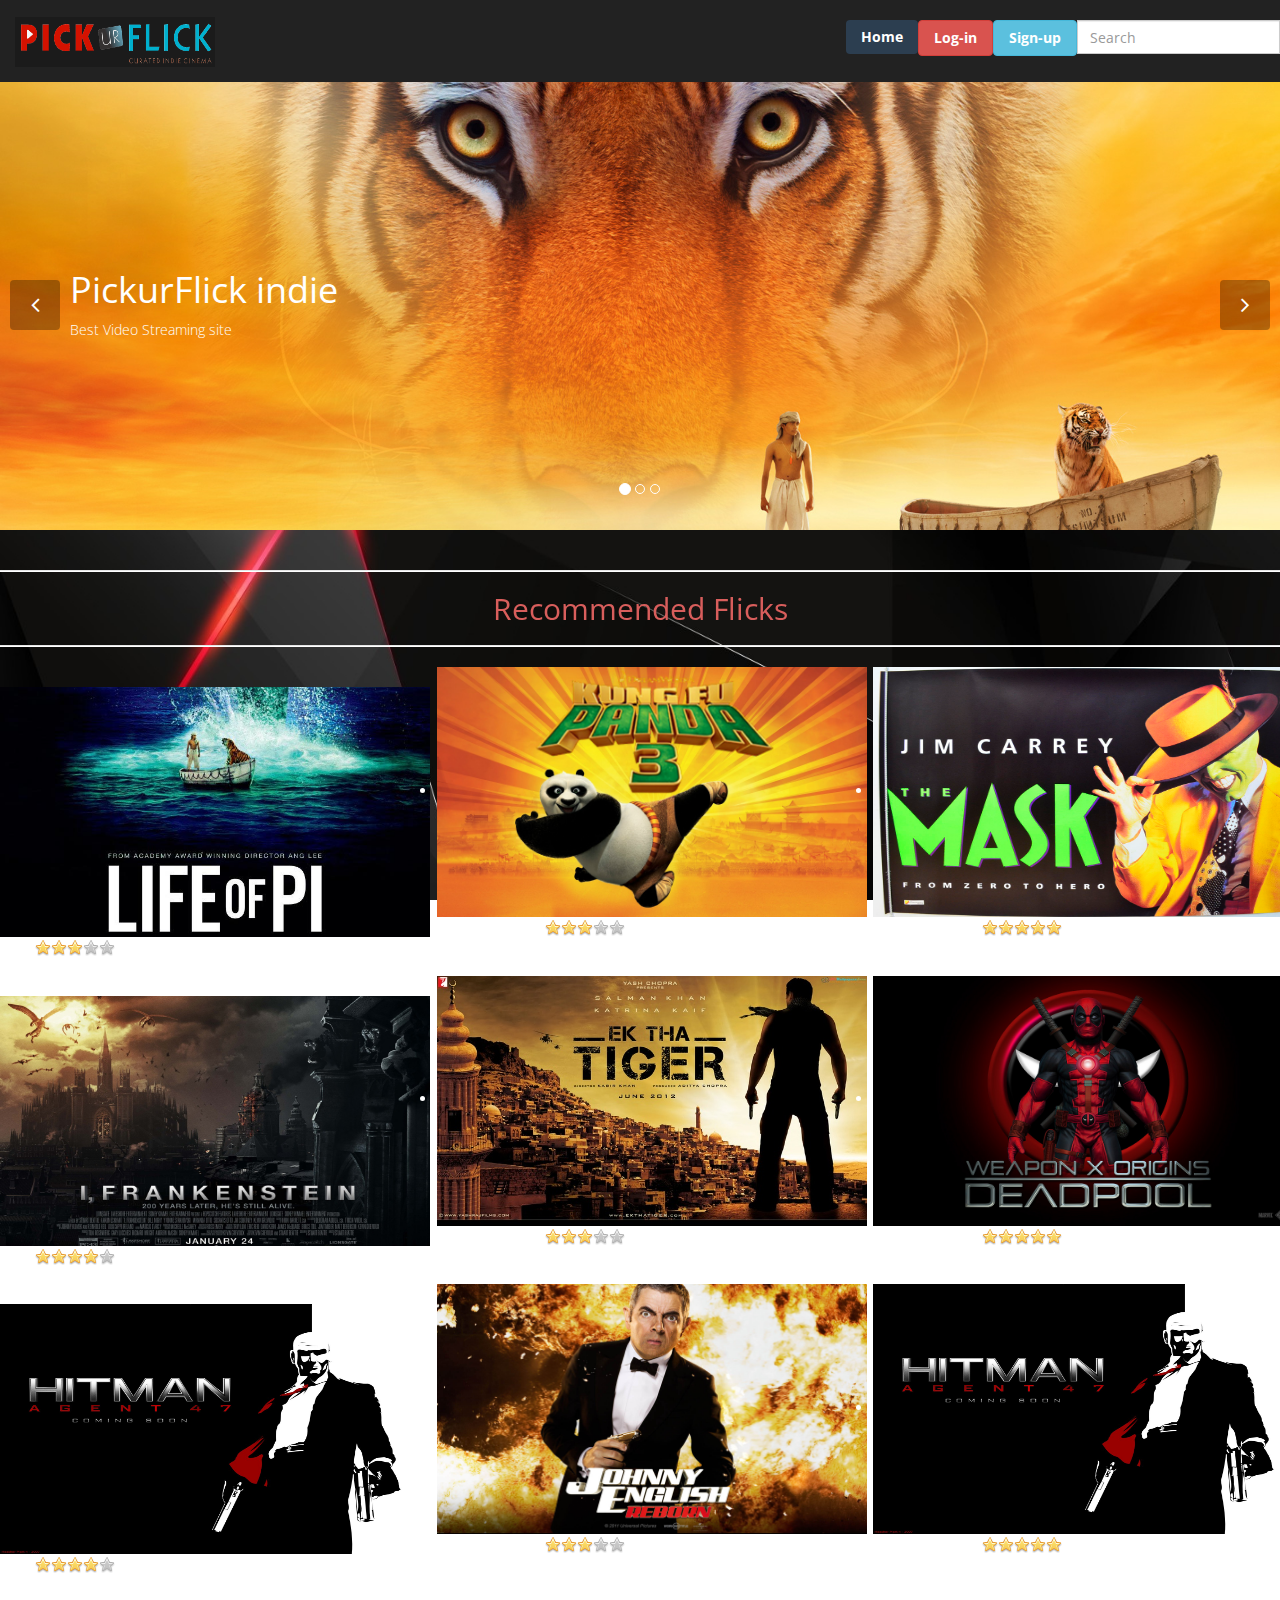
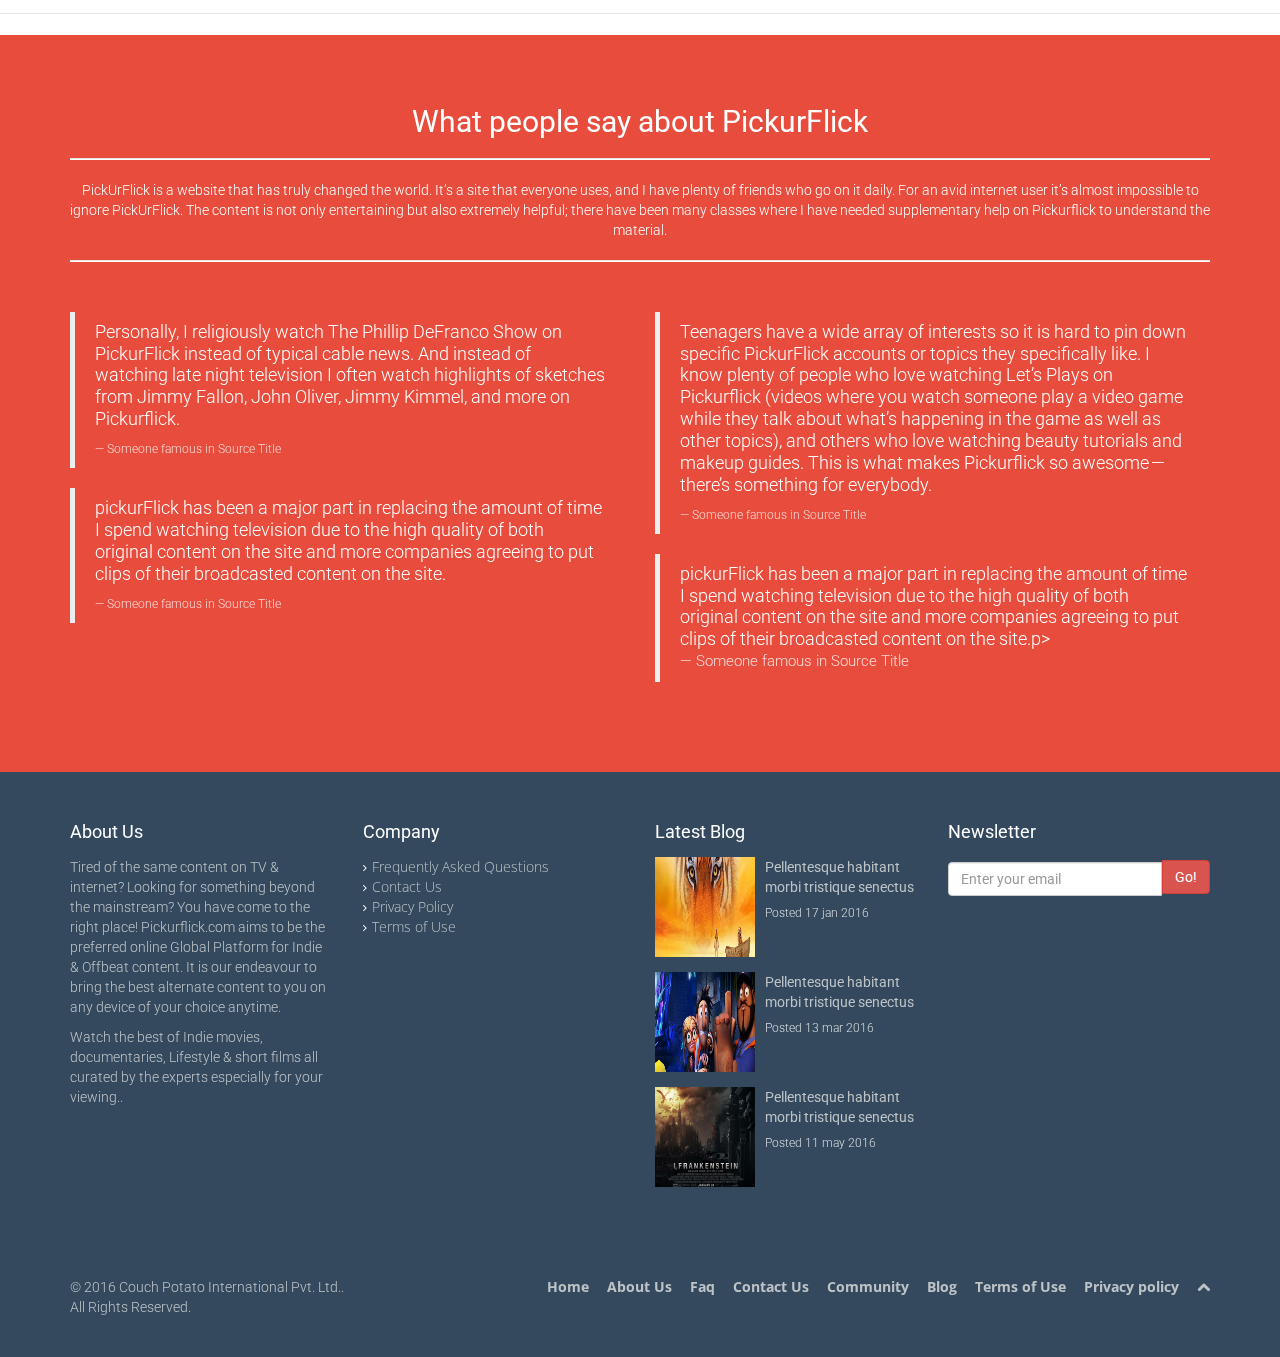
<file: index.html>
<!DOCTYPE html>
<html lang="en">
<head>
    <meta charset="utf-8">
    <meta name="viewport" content="width=device-width, initial-scale=1.0">
    <meta name="description" content="PickurFlick">
    <meta name="author" content="Tanishk">
    <title>Tanishk:::My_Theme</title>
   
    <link href="css/bootstrap.min.css" rel="stylesheet">
    <link href="css/font-awesome.min.css" rel="stylesheet">
    <link href="css/prettyPhoto.css" rel="stylesheet">
    <link href="css/animate.css" rel="stylesheet">
    <link href="css/main.css" rel="stylesheet">

<link href='https://fonts.googleapis.com/css?family=Open+Sans:600' rel='stylesheet' type='text/css'>


 
 <!--[if lt IE 9]>
    <script src="js/html5shiv.js"></script>
    <script src="js/respond.min.js"></script>
    <![endif]-->       

	<!-- title bar icons-->
    <link rel="shortcut icon" href="images/ico/icon1.png">
    <link rel="apple-touch-icon-precomposed" sizes="144x144" href="images/ico/icon1.png">
    <link rel="apple-touch-icon-precomposed" sizes="114x114" href="images/ico/icon1.png">
    <link rel="apple-touch-icon-precomposed" sizes="72x72" href="images/ico/icon1.png">
    <link rel="apple-touch-icon-precomposed" href="images/ico/icon1.png">

 
<style>  
 html,body
{
    background-image: url(images/bgimage1.jpg); 
    height: 500px;

    width: 100%;
    background-repeat: no-repeat;

    background-position: center;
    background-attachment: fixed;

    -webkit-background-size: cover;
    -moz-background-size: cover;

    -o-background-size: cover;
    background-size: cover;
}

    ul.img-list {     //for flick type section
      list-style-type: none;
      margin: 0;
      padding: 0;
      text-align: center;
  }

   section.list1 {     //for flick type section
      list-style-type: none;
      margin: 0;
      padding: 0;
      text-align: center;
  }
  
 
  ul.img-list li {
      display: inline-block;
      height: 150px;
      margin: 0 1em 1em 0;
      position: relative;
      width: 150px;
      float:left;
  }


ul.img-list li:hover span.text-content {
     opacity: 1;
}

section.list1 li:hover span.text-content1 {
     opacity: 1;
}


span.text-content {
    background: rgba(0,0,0,0.5);
    color: white;
    cursor: pointer;
    display: table;
    height: 250px;
    left: 0;
    position: absolute;
    top: 0;
    width: 430px;
    opacity: 0;
    -webkit-transition: opacity 500ms;
    -moz-transition: opacity 500ms;
    -o-transition: opacity 500ms;
    transition: opacity 500ms;
}
span.text-content1 {
    background: rgba(0,0,0,0.5);
    color: white;
    cursor: pointer;
    display: table;
    right:0;
    bottom:0;
    left: 15px;
    top: 20px;
    position: absolute;
    height: 250px;
    width: 430px;
    opacity: 0;
    -webkit-transition: opacity 500ms;
    -moz-transition: opacity 500ms;
    -o-transition: opacity 500ms;
    transition: opacity 500ms;
}
//fonts

.flickT {
   font-family: 'Open Sans', sans-serif;
   color:black;
   text-shadow: 0.5px 0.5px 0px black, 4px 4px 0px rgba(0,0,0,0.15);
   
}

li,.flickE{
   font-family: 'Open Sans', sans-serif;
   color:white;
   
}

.flickH{
         font-family: 'Open Sans', sans-serif;
         color:#d85e5c;
       }
/*.navbar{                // earlier ver spotlights in nav & footer

background-image: url(images/slider/focus1.png);
background-repeat: repeat-x;
border-color: none;
background-size: 100px;

filter: none;
}

#footer{
background-image: url(images/slider/focus2.jpg);
background-repeat: repeat-x;
border-color: none;
background-size: 170px;

filter: none;
}

*/


</style>
	
	</head><!--/head-->
	

	
	
<body>
    <header class="navbar navbar-inverse navbar-fixed-top"role="banner">
            <div class="navbar-header">
        			  <a class="navbar-brand" href="index.html"><img src="images/logo.png" width="200px" height="50px"/></a>			
				      	<!-- for brand-->
               
                 
                <button type="button" class="navbar-toggle" data-toggle="collapse" data-target=".navbar-collapse">
                    <span class="sr-only">Toggle navigation</span>
                    <span class="icon-bar"></span>
                    <span class="icon-bar"></span>
                    <span class="icon-bar"></span>
                </button>
				
            </div>
           
            <div class="collapse navbar-collapse">
                <ul class="nav navbar-nav navbar-right">
                   <li class="active"><a href="index.html"><b>Home</b></a></li>
               
     			       <!--   <li class="dropdown">
                        <a href="#" class="dropdown-toggle" data-toggle="dropdown"><b>Top Flicks</b><i class="icon-angle-down">
                          </i></a>
                        <ul class="dropdown-menu">
                            <li><a href="#">By Region</a></li>
                            <li><a href="#">By Era</a></li>
                            <li class="dropdown">
                              <a href="#" class="dropdown-toggle" data-toggle="dropdown">By Genres&nbsp <i class="icon-angle-right"></i></a>
                        <ul class="dropdown-menu">
						                <li class="back"><a href="#">Back</a></li>
                             <li>
                                <a href="/movie-genres/action-adventure-films-1">Action/Adventure</a>
                             </li>
                            <li>
                              <a href="/movie-genres/animation-films-10">Animated</a>
                            </li>
                            <li>
                              <a href="/movie-genres/avant-garde-films-79">Avant-garde</a>
                            </li>
                            <li>
                              <a href="/movie-genres/comedy-films-24">Comedy</a>
                            </li>
                            <li>
                              <a href="/movie-genres/crime-films-39">Crime</a>
                            </li>
                            <li>
                               <a href="/movie-genres/cult-films-46">Cult</a>
                            </li>
                            <li>
                              <a href="/movie-genres/documentary-films-51">Documentary</a>
                            </li>
                            <li>
                              <a href="/movie-genres/drama-films-67">Drama</a>
                            </li>
                            <li>
                              <a href="/movie-genres/fantasy-films-81">Fantasy</a>
                            </li>
                            <li>
                              <a href="/movie-genres/horror-films-135">Horror</a>
                            </li>
                            <li>
                              <a href="/movie-genres/independent-films-147">Independent</a>
                            </li>
                            <li>
                              <a href="/movie-genres/lgbt-149">LGBTQ</a>
                            </li>
                            <li>
                              <a href="/movie-genres/short-films-148">Short</a>
                            </li>
                            <li>
                              <a href="/movie-genres/silent-films-162">Silent</a>
                            </li>
                            <li>
                              <a href="/movie-genres/silent-films-169">Suspense</a>
                            </li>
                    </ul></li>
                            <li><a href="#">By Format</a></li>
                         </ul>
                    </li>
     
                	   <li><a href="#"><b>New Flicks</b></a></li>
                     <li><a href="#"><b>Trending</b></a></li>
                    
					           <li class="dropdown">
                        <a href="#" class="dropdown-toggle" data-toggle="dropdown"><b>My Account</b> <i class="icon-angle-down"></i></a>
                        <ul class="dropdown-menu">
                            <li><a href="#">Watched</a></li>
                            <li><a href="#">Rented</a></li>
                            <li><a href="#">Purchased</a></li>
							                <li class="divider"></li>
							               <li><a href="#"><b>My Favourite</b></a></li>
                            <li><a href="#">Wishlist</a></li>
                            <li><a href="#">Preorder</a></li>
                        </ul>
                    </li>
					
					
				-->
		
	         	<li>
              <a class="btn btn-default btn-danger" role="button" data-toggle="modal" data-target="#auth-login"><b style="color:white;">Log-in</b></a>
            </li>
	          <li>
              <a class="btn btn-default btn-info" role="button" data-toggle="modal" data-target="#auth-signup"><b style="color:white;">Sign-up</b></a>
            </li>
        <li>
		    <div class="input-group">
              <input type="text" class="form-control" placeholder="Search" name="srch-term" id="srch-term">
        </div>
      </li>
		</ul> 
  </div> 
</header><!--/header-->


         
<!-- signup/login modal-->
  
  <div class="modal fade" id="auth-login" tabindex="-1" role="dialog" aria-labelledby="myModalLabel">
    <div class="modal-dialog modal-width" role="document">
      <div class="modal-content">

          <div class="modal-header">
            
            <button type="button" class="close" data-dismiss="modal"><b>X</b></button>
            <h2 class="form-signin-heading"><b>Log In</b></h2><hr/>

          </div>

        <div class="modal-body modal-padding">      
          
          <form class="form-signin" method="post" id="login-form">
      
             
          <div class="form-group">
           <input type="email" class="form-control" placeholder="Email address" name="user_email" id="user_email" />
           <span id="check-e"></span>
        </div>
        
        <div class="form-group">
           <input type="password" class="form-control" placeholder="Password" name="password" id="password"/>
        </div>
       
        <hr />  
        
        <div class="form-group">

            <button type="submit" class="btn btn-default" name="btn-login" id="btn-login">
                 <span class="glyphicon glyphicon-log-in"></span> &nbsp; Log In
            </button> 
            <p class="text-right"><a href="#">Forgot password?</a></p>
        </div>  
      
      
      </form>

    </div>
    <hr/>
      
    <div class="grey"><center><b>CONNECT WITH</b></center></div>
      <br/>
    <a href="#" class="btn btn-lg btn-danger col-xs-6"><b>Gmail</b></a>
    <a href="#" class="btn btn-lg col-xs-6" style="background-color:#3b5998;"><b style="color:white">Facebook</b></i></a>
<br/><hr/>
     <div class="modal-footer">
        <button type="button" class="btn btn-default" data-dismiss="modal">Close</button>
      </div>

  
      
       </div>     
     </div>
   </div>

  <!-- Signup Modal -->

  <div class="modal fade" id="auth-signup" tabindex="-1" role="dialog" aria-labelledby="myModalLabel">
    <div class="modal-dialog modal-width" role="document">
      <div class="modal-content">
        <div class="modal-header">
          
          <button type="button" class="close" data-dismiss="modal"><b>X</b></button>
          <h2 class="form-signin-heading"><b>Sign-Up</b></h2><hr/>

        </div>
        <div class="modal-body modal-padding">      
           <form class="form-signin" method="post" id="login-form">
              
  
  
           
      <div class="form-group">
          <input type="text" class="form-control " placeholder="First name" name="first_name" id="first_name" />
      </div>
    
       <div class="form-group">
          <input type="text" class="form-control " placeholder="Last name" name="last_name" id="last_name" />
       </div>
        
      <div class="form-group">
          <input type="email" class="form-control " placeholder="Email address" name="user_email" id="user_email" />
          <span id="check-e"></span>
      </div>
    
      <div class="form-group">
        <input type="number" class="form-control  "placeholder="Phone number" name="phone" id="phone" />
      </div>
        
        <div class="form-group">
          <input type="password" class="form-control" placeholder="Password" name="password" id="password" />
        </div>
        
        <div class="form-group">
          <input type="password" class="form-control" placeholder="Retype Password" name="cpassword" id="cpassword" />
        </div>
        
        <hr />
        
        <div class="form-group">
            <button type="submit" class="btn btn-default" name="btn-save" id="btn-submit">
               <span class="glyphicon glyphicon-log-in"></span> &nbsp; Submit
            </button> 
       </div>  
      
    </form> 
       <hr/>
      <div class="grey"><center><b>CONNECT WITH</b></center></div>
    
      <br/>
    
      <a href="#" class="btn btn-lg btn-danger"><b>Gmail</b></a>
      <a href="#" class="btn btn-lg" style="background-color:#3b5998;"><b style="color:white">Facebook</b></i></a>&nbsp&nbsp&nbsp&nbsp&nbsp&nbsp&nbsp&nbsp&nbsp&nbsp&nbsp&nbsp&nbsp&nbsp&nbsp&nbsp&nbsp&nbsp&nbsp&nbsp&nbsp&nbsp&nbsp&nbsp&nbsp&nbsp&nbsp&nbsp&nbsp&nbsp&nbsp&nbsp&nbsp&nbsp&nbsp&nbsp&nbsp&nbsp&nbsp&nbsp&nbsp&nbsp&nbsp&nbsp&nbsp&nbsp&nbsp&nbsp&nbsp&nbsp&nbsp&nbsp&nbsp&nbsp&nbsp&nbsp&nbsp&nbsp&nbsp&nbsp&nbsp&nbsp&nbsp&nbsp&nbsp&nbsp&nbsp&nbsp&nbsp&nbsp
      <button type="button" class="btn btn-default" data-dismiss="modal">Close</button>

    
      
    
      
       </div>     
     </div>
    </div>
  </div>
  
    
	
	
<!-- Carousel -->	
	
	
	<section id="main-slider" class="no-margin">
        <div class="carousel slide wet-asphalt hidden-xs" data-ride="carousel">
    
         	<ol class="carousel-indicators">
                <li data-target="#main-slider" data-slide-to="0" class="active"></li>
                <li data-target="#main-slider" data-slide-to="1"></li>
                <li data-target="#main-slider" data-slide-to="2"></li>
            </ol>
         
     		 <div class="carousel-inner" role="listbox">
                <div class="item active" style="background-image: url(images/slider/bg1.jpg); width:533; height:450px;">   <!-- width:533; height:400px;-->
                    
					<div class="container">
                        <div class="row">
                            <div class="col-sm-12">
                                <div class="carousel-content centered">
                                    <h2 class="flickE animation animated-item-1">PickurFlick indie</h2>
                                    <p class="flickE animation animated-item-2">Best Video Streaming site</p>
                                </div>
                            </div>
                        </div>
                    </div>
                </div><!--/.item1-->
             

     			 <div class="item" style="background-image: url(images/slider/bg2.jpg); width:533; height:450px;">
                    <div class="container">
                        <div class="row">
                            <div class="col-sm-12">
                                <div class="carousel-content center centered">
                                    <h2 class="flickE boxed animation animated-item-1">Watch Anywhere,Anytime..</h2>
                                    <p class="flickE boxed animation animated-item-2">On any Device</p>
                                    <br>
                                    <a class="flickE btn btn-md animation animated-item-3" href="#">Learn More</a>
                                </div>
                            </div>
                        </div>
                    </div>
                </div><!--/.item2---->
				
				
                <div class="item" style="background-image: url(images/slider/bg3.jpg); width:533; height:450px;">
                    <div class="container">
                            <div class="row">
                                <div class="col-sm-6">
                                    <div class="carousel-content centered">
                                        <h2 class="flickE animation animated-item-1">Latest Movies & Trends at PickurFlick</h2>
                                        <p class="flickE animation animated-item-2">Go Pick your Flick!!:D</p>
                                        <a class="flickE btn btn-md animation animated-item-3" href="#">Learn More</a>
                                    </div>
                                </div>
    							<!-- Vimeo video -->
                                <div class="col-sm-6 hidden-xs animation animated-item-4">
                                    <div class="centered">
                                        <div class="embed-container">
                                            <iframe src="//player.vimeo.com/video/69421653?title=0&amp;byline=0&amp;portrait=0&amp;color=a22c2f" frameborder="0" webkitallowfullscreen mozallowfullscreen allowfullscreen></iframe>
                                        </div>
                                    </div>
                            </div>
                        </div>
                    </div>
                </div><!--/.item3-->
            </div><!--/.carousel-inner-->
        </div><!--/.carousel-->
		
        <a class="prev hidden-xs" href="#main-slider" data-slide="prev">
            <i class="icon-angle-left"></i>
        </a>
        <a class="next hidden-xs" href="#main-slider" data-slide="next">
            <i class="icon-angle-right"></i>
        </a>
    </section><!--/#main-slider-->
	 
	
	<!-- //Carousel finish -->
	
	
<!-- Modals 
<div class="modal fade" id="m2">
   <div class="modal-dialog">  
	 <div class="modal-content">
         <div class="modal-header">
           <button type="button" class="close" data-dismiss="modal" aria-hidden="true">×</button>
         </div>
        
         <div class="modal-body">
	          <!-- Form for Signup
	
	         <div class="signin-form">

	         <form class="form-signin" method="post" id="register-form">
      
        <h2 class="form-signin-heading">Sign Up</h2><hr />
        
        <div id="error">
        <!-- error will be showen here ! 
        </div>
        
        <div class="form-group">
        <input type="text" class="form-control help-block" placeholder="First name" name="first_name" id="first_name" />
        </div>
		
		 <div class="form-group">
        <input type="text" class="form-control help-block" placeholder="Last name" name="last_name" id="last_name" />
        </div>
        
        <div class="form-group">
        <input type="email" class="form-control help-block" placeholder="Email address" name="user_email" id="user_email" />
        <span id="check-e"></span>
        </div>
		
		 <div class="form-group">
        <input type="number" class="form-control help-block" placeholder="Phone number" name="phone" id="phone" />
        </div>
        
        <div class="form-group">
        <input type="password" class="form-control help-block" placeholder="Password" name="password" id="password" />
        </div>
        
        <div class="form-group">
        <input type="password" class="form-control help-block" placeholder="Retype Password" name="cpassword" id="cpassword" />
        </div>
        <hr />
        
        <div class="form-group">
            <button type="submit" class="btn btn-default" name="btn-save" id="btn-submit">
             <span class="glyphicon glyphicon-log-in"></span> &nbsp; Submit
            </button> 
        </div>  
      
 </form>
 
 </div></div></div></div></div>
 
 -->
 <!-- Modal for Login 

<div class="modal fade" id="m1">
	<div class="modal-dialog">
      <div class="modal-content">
        <div class="modal-header">
          <button type="button" class="close" data-dismiss="modal" aria-hidden="true">×</button>
          <h4 class="modal-title">Log-in</h4>
        </div>
        <div class="modal-body">
		
          <!-- Form Login 
		  
		  <div class="signin-form">
          
     
       <form class="form-signin" method="post" id="login-form">
      
        <h2 class="form-signin-heading">Log In</h2><hr />
        
        <div id="error">
        <!-- error will be shown here !
        </div>
        
        <div class="form-group">
        <input type="email" class="form-control help-block" placeholder="Email address" name="user_email" id="user_email" />
        <span id="check-e"></span>
        </div>
        
        <div class="form-group">
        <input type="password" class="form-control help-block" placeholder="Password" name="password" id="password" />
        </div>
       
     	<hr />
        
        <div class="form-group">

            <button type="submit" class="btn btn-default" name="btn-login" id="btn-login">
    		<span class="glyphicon glyphicon-log-in"></span> &nbsp; Log In
			</button> 
			 <p class="text-right"><a href="#">Forgot password?</a></p>
        </div>  
      
	    
      </form>

    </div>
    
</div></div></div></div>
-->
<br/><hr/>


<!-- Recommended Movies section -->

		




    	<h2 class="flickH"><center>Recommended Flicks</center></h2>

      <hr/>
					
			
			<div class="row">
				<div class="col-md-1 col-xs-12 col-lg-3 ">
				  <ul class="img-list">
					
					      <br/>
						  <li style="padding-bottom: 7cm;">
				             <!-- Item 1 -->
				    	      <a href="synopsis.html">
					             <img src="images/slider/bg11.jpg" alt="Life-of-pie" width="430px" height="250px"  />
				                  <span class="text-content"><span><b>synopsis</b><br/><br/><b>Pi Patel finds a way to survive in a lifeboat that is adrift in the middle of nowhere. His fight against the odds is heightened by the company of a hyena and a male Bengal tiger.
<br/>Release date: November 23, 2012 (India)
<br/>Director: Ang Lee
<br/>Featured song: Pi's Lullaby
<br/>Adapted from: Life of Pi</b></span></span>
							  </a>
							  
							   <div class="new-retting col-xs-12">    <!--Rating::: 4 stars & 1 default -->				
							   
							   <div class="star"><img src="images/slider/stars_rating.png"/><img src="images/slider/stars_rating.png"/><img src="images/slider/stars_rating.png"/><img src="images/slider/stars_default.png"/><img src="images/slider/stars_default.png"/></div>
														
							  
							  
					         </div>
					
					         
					     </li>
				 </div>
				 				
					
			<div class="col-md-1 col-xs-12 col-lg-3 col-sm-offset-1 col-xs-offset-0"><section class="list1">
				              
							  <!-- Item 2 -->
                          <li>
						  
							 <a href="synopsis.html">
					             <img src="images/slider/bg12.jpg" alt="Detectives in action" width="430px" height="250px" />
		                               <span class="text-content1"><span><b>synopsis</b><br/><br/><b>Pi Patel finds a way to survive in a lifeboat that is adrift in the middle of nowhere. His fight against the odds is heightened by the company of a hyena and a male Bengal tiger.
<br/>Release date: November 23, 2012 (India)
<br/>Director: Ang Lee
<br/>Featured song: Pi's Lullaby
<br/>Adapted from: Life of Pi</b></span></span>			          
							  </a>
					
					         <div class="new-retting col-xs-12">    <!--Rating::: 4 stars & 1 default -->				
							   
							   <div class="star"><img src="images/slider/stars_rating.png"/><img src="images/slider/stars_rating.png"/><img src="images/slider/stars_rating.png"/><img src="images/slider/stars_default.png"/><img src="images/slider/stars_default.png"/></div>
														
							  
							  
					         </div></li></section>
		  </div>
					
					
					<div class="col-md-1 col-xs-12 col-lg-3 col-sm-offset-1 col-xs-offset-0"><section class="list1">
				               <!-- Item 3 -->
				    	      <li>
							  <a href="synopsis.html">
					             <img src="images/slider/bg4.jpg" alt="" width="430px" height="250px" />
								      <span class="text-content1"><span><b>synopsis</b><br/><br/><b>Pi Patel finds a way to survive in a lifeboat that is adrift in the middle of nowhere. His fight against the odds is heightened by the company of a hyena and a male Bengal tiger.
<br/>Release date: November 23, 2012 (India)
<br/>Director: Ang Lee
<br/>Featured song: Pi's Lullaby
<br/>Adapted from: Life of Pi</b></span></span>
								</a>
					
					         <div class="new-retting col-xs-12">    <!--Rating::: 4 stars & 1 default -->				
							   
							   <div class="star"><img src="images/slider/stars_rating.png"/><img src="images/slider/stars_rating.png"/><img src="images/slider/stars_rating.png"/><img src="images/slider/stars_rating.png"/><img src="images/slider/stars_rating.png"/></div>
														
							  
							  
					         </div></li></section>
					     
					
					</ul></div>
			</div>
					
					
					
			<div class="row">
				
				<div class="col-md-1 col-xs-12 col-lg-3">
			
         			<ul class="img-list"><br/>
				             <!-- Item 1 -->
				    	      <li style="padding-bottom: 7cm;">
							  <a href="synopsis.html">
					             <img src="images/slider/bg5.jpg" alt="Life-of-pie" width="430px" height="250px"  />
				                  <span class="text-content"><span><b>synopsis</b><br/><br/><b>Pi Patel finds a way to survive in a lifeboat that is adrift in the middle of nowhere. His fight against the odds is heightened by the company of a hyena and a male Bengal tiger.
<br/>Release date: November 23, 2012 (India)
<br/>Director: Ang Lee
<br/>Featured song: Pi's Lullaby
<br/>Adapted from: Life of Pi</b></span></span>
							  </a>
							  
					
					         <div class="new-retting col-xs-12">    <!--Rating::: 4 stars & 1 default -->				
							   
							   <div class="star"><img src="images/slider/stars_rating.png"/><img src="images/slider/stars_rating.png"/><img src="images/slider/stars_rating.png"/><img src="images/slider/stars_rating.png"/><img src="images/slider/stars_default.png"/>
							   
							   </div>
							    
														
							  
							  
					         </div>
					     </li>
						 </div>
						 
					
					
					<div class="col-md-1 col-xs-12 col-lg-3 col-sm-offset-1 col-xs-offset-0"><section class="list1">
				              
							  <!-- Item 2 -->
                          <li>				    	     
							 <a href="synopsis.html">
					             <img src="images/slider/bg6.jpg" alt="Detectives in action" width="430px" height="250px" /><span class="text-content1"><span><b>synopsis</b><br/><br/><b>Pi Patel finds a way to survive in a lifeboat that is adrift in the middle of nowhere. His fight against the odds is heightened by the company of a hyena and a male Bengal tiger.
<br/>Release date: November 23, 2012 (India)
<br/>Director: Ang Lee
<br/>Featured song: Pi's Lullaby
<br/>Adapted from: Life of Pi</b></span></span>			          
							  </a>
					
					         <div class="new-retting col-xs-12">    <!--Rating::: 4 stars & 1 default -->				
							   
							   <div class="star"><img src="images/slider/stars_rating.png"/><img src="images/slider/stars_rating.png"/><img src="images/slider/stars_rating.png"/><img src="images/slider/stars_default.png"/><img src="images/slider/stars_default.png"/></div>
														
							  
							  
					         </div></li></section>
					 </div>
					
					
					<div class="col-md-1 col-xs-12 col-lg-3 col-sm-offset-1 col-xs-offset-0"><section class="list1">
				               <!-- Item 3 -->
				    	      <li>
							  <a href="synopsis.html">
					             <img src="images/slider/bg7.jpg" alt="" width="430px" height="250px" /><span class="text-content1"><span><b>synopsis</b><br/><br/><b>Pi Patel finds a way to survive in a lifeboat that is adrift in the middle of nowhere. His fight against the odds is heightened by the company of a hyena and a male Bengal tiger.
<br/>Release date: November 23, 2012 (India)
<br/>Director: Ang Lee
<br/>Featured song: Pi's Lullaby
<br/>Adapted from: Life of Pi</b></span></span>
								</a>
					
					         <div class="new-retting col-xs-12">    <!--Rating::: 4 stars & 1 default -->				
							   
							   <div class="star"><img src="images/slider/stars_rating.png"/><img src="images/slider/stars_rating.png"/><img src="images/slider/stars_rating.png"/><img src="images/slider/stars_rating.png"/><img src="images/slider/stars_rating.png"/></div>
														
							  
							  
					         </div></li></section>
					    
					
					</ul></div></div>
					
					
				<div class="row"><div class="col-md-1 col-xs-12 col-lg-3">
				  <ul class="img-list"><br/>
				             <!-- Item 1 -->
<li style="padding-bottom: 7cm;">				    	     
							 <a href="synopsis.html">
					             <img src="images/slider/bg10.jpg" alt="" width="430px" height="250px" /><span class="text-content"><img src="images/slider/bg8.jpg" alt="Life-of-pie" width="430px" height="250px"  /><span class="text-content"><span><b>synopsis</b><br/><br/><b>Pi Patel finds a way to survive in a lifeboat that is adrift in the middle of nowhere. His fight against the odds is heightened by the company of a hyena and a male Bengal tiger.
<br/>Release date: November 23, 2012 (India)
<br/>Director: Ang Lee
<br/>Featured song: Pi's Lullaby
<br/>Adapted from: Life of Pi</b></span></span>
							  </a>
							  
					
					         <div class="new-retting col-xs-12">    <!--Rating::: 4 stars & 1 default -->				
							   
							   <div class="star"><img src="images/slider/stars_rating.png"/><img src="images/slider/stars_rating.png"/><img src="images/slider/stars_rating.png"/><img src="images/slider/stars_rating.png"/><img src="images/slider/stars_default.png"/>
							   
							   </div>
							    
														
							  
							  
					         </div>
					     </li>
						 </div>
						 
					
					
					<div class="col-md-1 col-xs-12 col-lg-3 col-sm-offset-1 col-xs-offset-0"><section class="list1">
				              
							  <!-- Item 2 -->
                          <li>				    	     
							 <a href="synopsis.html">
					             <img src="images/slider/bg9.jpg" alt="Detectives in action" width="430px" height="250px" /><span class="text-content1"><span><b>synopsis</b><br/><br/><b>Pi Patel finds a way to survive in a lifeboat that is adrift in the middle of nowhere. His fight against the odds is heightened by the company of a hyena and a male Bengal tiger.
<br/>Release date: November 23, 2012 (India)
<br/>Director: Ang Lee
<br/>Featured song: Pi's Lullaby
<br/>Adapted from: Life of Pi</b></span></span>			          
							  </a>
					
					         <div class="new-retting col-xs-12">    <!--Rating::: 4 stars & 1 default -->				
							   
							   <div class="star"><img src="images/slider/stars_rating.png"/><img src="images/slider/stars_rating.png"/><img src="images/slider/stars_rating.png"/><img src="images/slider/stars_default.png"/><img src="images/slider/stars_default.png"/></div>
														
							  
							  
					         </div></li></section>
					 </div>
					
					
					<div class="col-md-1 col-xs-12 col-lg-3 col-sm-offset-1 col-xs-offset-0"><section class="list1">
				               <!-- Item 3 -->
				    	      <li>
							  <a href="synopsis.html">
					             <img src="images/slider/bg10.jpg" alt="" width="430px" height="250px" />
								      <span class="text-content1"><span><b>synopsis</b><br/><br/><b>Pi Patel finds a way to survive in a lifeboat that is adrift in the middle of nowhere. His fight against the odds is heightened by the company of a hyena and a male Bengal tiger.
<br/>Release date: November 23, 2012 (India)
<br/>Director: Ang Lee
<br/>Featured song: Pi's Lullaby
<br/>Adapted from: Life of Pi</b></span></span>
								</a>
					
					         <div class="new-retting col-xs-12">    <!--Rating::: 4 stars & 1 default -->				
							   
							   <div class="star"><img src="images/slider/stars_rating.png"/><img src="images/slider/stars_rating.png"/><img src="images/slider/stars_rating.png"/><img src="images/slider/stars_rating.png"/><img src="images/slider/stars_rating.png"/></div>
														
							  
							  
					         </div></li></section>

					</ul></div></div><hr/>
					
		
	   <section class="alizarin">
        <div class="container">
            <div class="row">
                <div class="flickT col-lg-12">
                    <div class="center">
                        <h2>What people say about PickurFlick</h2><hr/>
                        <p>PickUrFlick is a website that has truly changed the world. It’s a site that everyone uses, and I have plenty of friends who go on it daily. For an avid internet user it’s almost impossible to ignore PickUrFlick. The content is not only entertaining but also extremely helpful; there have been many classes where I have needed supplementary help on Pickurflick to understand the material.</p><hr/>
                    </div>
                    <div class="gap"></div>
                    <div class="row">
                        <div class="col-md-6">
                            <blockquote>
                                <p>Personally, I religiously watch The Phillip DeFranco Show on PickurFlick instead of typical cable news. And instead of watching late night television I often watch highlights of sketches from Jimmy Fallon, John Oliver, Jimmy Kimmel, and more on Pickurflick.</p>
                                <small>Someone famous in <cite title="Source Title">Source Title</cite></small>
                            </blockquote>
                            <blockquote>
                                <p> pickurFlick has been a major part in replacing the amount of time I spend watching television due to the high quality of both original content on the site and more companies agreeing to put clips of their broadcasted content on the site.</p>
                                <small>Someone famous in <cite title="Source Title">Source Title</cite></small>
                            </blockquote>
                        </div>
                        <div class="col-md-6">
                            <blockquote>
                                <p>Teenagers have a wide array of interests so it is hard to pin down specific PickurFlick accounts or topics they specifically like. I know plenty of people who love watching Let’s Plays on Pickurflick (videos where you watch someone play a video game while they talk about what’s happening in the game as well as other topics), and others who love watching beauty tutorials and makeup guides. This is what makes Pickurflick so awesome — there’s something for everybody.</p>
                                <small>Someone famous in <cite title="Source Title">Source Title</cite></small>
                            </blockquote>
                            <blockquote>
                                <p> pickurFlick has been a major part in replacing the amount of time I spend watching television due to the high quality of both original content on the site and more companies agreeing to put clips of their broadcasted content on the site.p>
                                <small>Someone famous in <cite title="Source Title">Source Title</cite></small>
                            </blockquote>
                        </div>
                    </div>
                </div>
            </div>
        </div>
    </section><!--/#testimonial-->


    <section id="bottom" class="wet-asphalt">
        <div class="container">
            <div class="row">
                <div class="col-md-3 col-sm-6">
                    <h4>About Us</h4>
                    <p>Tired of the same content on TV &amp; internet? Looking for something beyond the mainstream?

You have come to the right place!

Pickurflick.com aims to be the preferred online Global Platform for Indie &amp; Offbeat content. It is our

endeavour to bring the best alternate content to you on any device of your choice anytime.

</p>
                    <p>Watch the best of Indie movies, documentaries, Lifestyle &amp; short films all curated by the experts

especially for your viewing..</p>
                </div><!--/.col-md-3-->

                <div class="col-md-3 col-sm-6">
                    <h4>Company</h4>
                    <div>
                        <ul class="arrow">
                           
                            <li><a href="faq.html">Frequently Asked Questions</a></li>
                            <li><a href="contact-us.html">Contact Us</a></li>
                            <li><a href="privacy.html">Privacy Policy</a></li>
                            <li><a href="terms.html">Terms of Use</a></li>
                            
                        </ul>
                    </div>
                </div><!--/.col-md-3-->

                <div class="col-md-3 col-sm-6">
                    <h4>Latest Blog</h4>
                    <div>
                        <div class="media">
                            <div class="pull-left">
                                <img src="images/slider/bg1.jpg" alt="" width="100px" height="100px">
                            </div>
                            <div class="media-body">
                                <span class="media-heading"><a href="#">Pellentesque habitant morbi tristique senectus</a></span>
                                <small class="muted">Posted 17 jan 2016</small>
                            </div>
                        </div>
                        <div class="media">
                            <div class="pull-left">
                                <img src="images/slider/bg2.jpg" alt="" width="100px" height="100px">
                            </div>
                            <div class="media-body">
                                <span class="media-heading"><a href="#">Pellentesque habitant morbi tristique senectus</a></span>
                                <small class="muted">Posted 13 mar 2016</small>
                            </div>
                        </div>
                        <div class="media">
                            <div class="pull-left">
                                <img src="images/slider/bg5.jpg" alt="" width="100px" height="100px">
                            </div>
                            <div class="media-body">
                                <span class="media-heading"><a href="#">Pellentesque habitant morbi tristique senectus</a></span>
                                <small class="muted">Posted 11 may 2016</small>
                            </div>
                        </div>
                    </div>  
                </div><!--/.col-md-3-->

                <div class="col-md-3 col-sm-6">
                   <!-- <h4>Address</h4>
                    <address>
                        <strong>PickurFlick, Inc.</strong><br>
                        <abbr title="Phone">P:</abbr>
                    </address>  -->
                    <h4>Newsletter</h4>
                    <form role="form">
                        <div class="input-group">
                            <input type="text" class="form-control help-block" autocomplete="off" placeholder="Enter your email">
                            <span class="input-group-btn">
                                <button class="btn btn-danger" type="button">Go!</button>
                            </span>
                        </div>
                    </form>
                </div> <!--/.col-md-3-->
            </div>
        </div>
    </section><!--/#bottom-->


    
 <footer id="footer" class="wet-asphalt">
        <div class="container">
            <div class="row">
                <div class="col-sm-4">
                    &copy; 2016 <a target="_blank" href="#">Couch Potato International Pvt. Ltd.</a>.<br/> All Rights Reserved.
                </div>
                <div class="col-sm-8">
                    <ul class="pull-right">
                        <li><a href="index.html"><b>Home</b></a></li>
                        <li><a href="about-us.html"><b>About Us</b></a></li>
                        <li><a href="faq.html"><b>Faq</b></a></li>
                        <li><a href="contact-us.html"><b>Contact Us</b></a></li>
            <li><a href="404.html"><b>Community</b></a></li>
                        <li><a href="404.html"><b>Blog</b></a></li> 
            <li><a href="terms.html"><b>Terms of Use</b></a></li> 
            <li><a href="privacy.html"><b>Privacy policy</b></a></li> 
                        <li><a id="gototop" class="gototop" href="#"><i class="icon-chevron-up"></i></a></li><!--#gototop-->
                    </ul>
                </div>
            </div>
        </div>
    </footer><!--/#footer-->

    <script src="js/jquery.js"></script>
    <script src="js/bootstrap.min.js"></script>
    <script src="js/jquery.prettyPhoto.js"></script>
    <script src="js/main.js"></script>
</body>
</html>
</file>
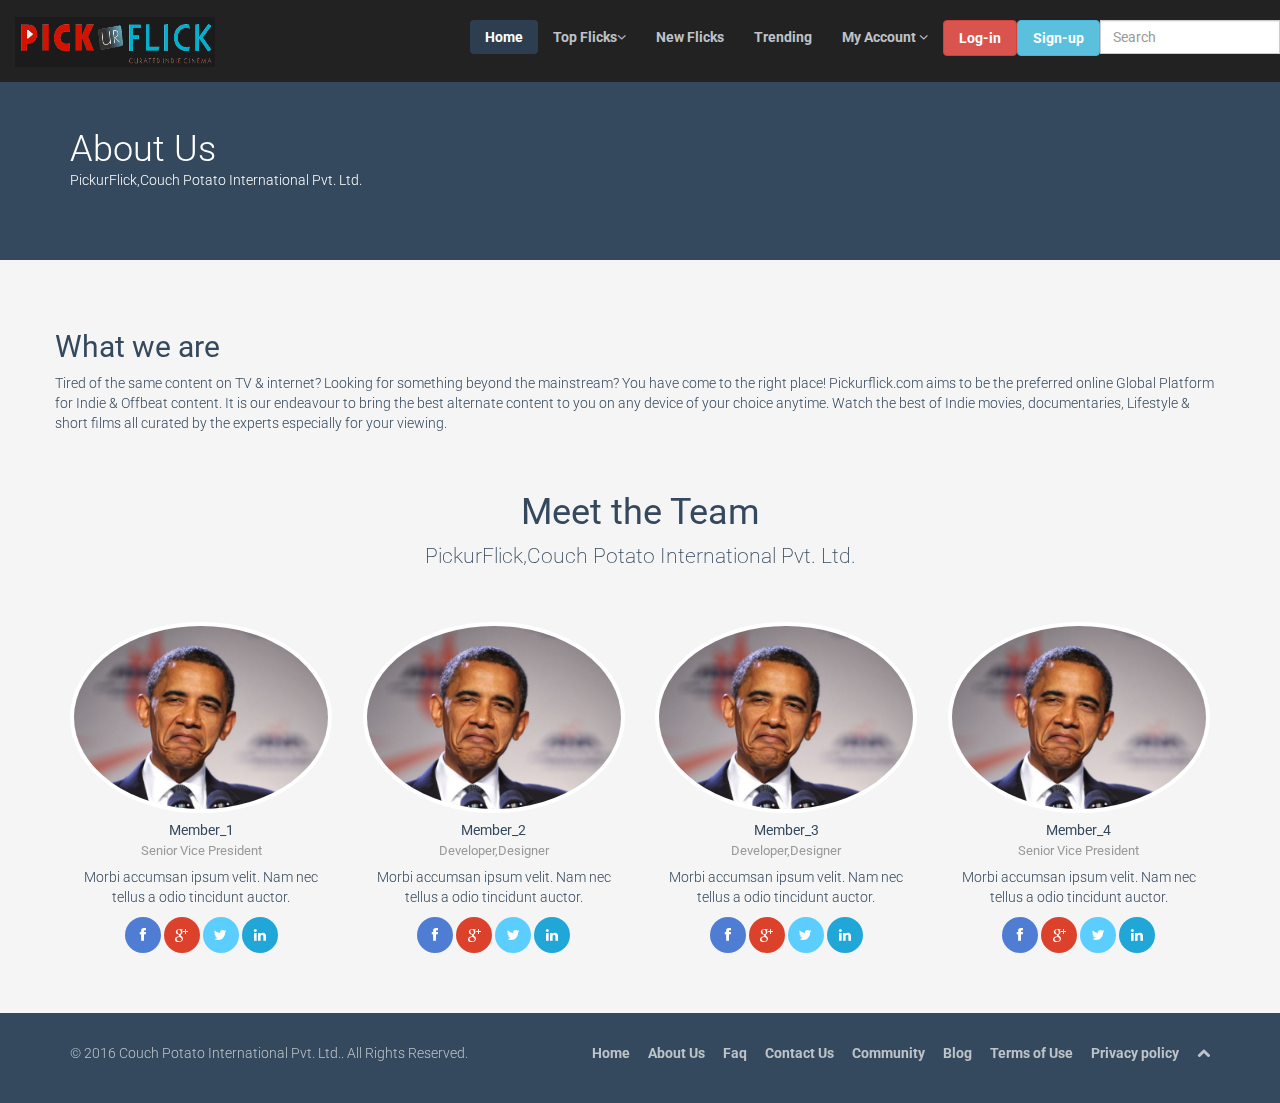
<file: about-us.html>
<!DOCTYPE html>
<html lang="en">
<head>
    <meta charset="utf-8">
    <meta name="viewport" content="width=device-width, initial-scale=1.0">
    <meta name="description" content="PickurFlick">
    <meta name="author" content="Tanishk">
    <title>Tanishk:::My_Theme</title>
   
    <link href="css/bootstrap.min.css" rel="stylesheet">
    <link href="css/font-awesome.min.css" rel="stylesheet">
    <link href="css/prettyPhoto.css" rel="stylesheet">
    <link href="css/animate.css" rel="stylesheet">
    <link href="css/main.css" rel="stylesheet">
 
 <!--[if lt IE 9]>
    <script src="js/html5shiv.js"></script>
    <script src="js/respond.min.js"></script>
    <![endif]-->       

	<!-- title bar icons-->
    <link rel="shortcut icon" href="images/ico/icon1.png">
    <link rel="apple-touch-icon-precomposed" sizes="144x144" href="images/ico/icon1.png">
    <link rel="apple-touch-icon-precomposed" sizes="114x114" href="images/ico/icon1.png">
    <link rel="apple-touch-icon-precomposed" sizes="72x72" href="images/ico/icon1.png">
    <link rel="apple-touch-icon-precomposed" href="images/ico/icon1.png">

	
<style>  


#privacy{ background-color:#fff;}
</style>
	
	</head><!--/head-->
	
	
<body>
    <header class="navbar navbar-inverse navbar-fixed-top"role="banner">
        <div class="container-fluid">
             
			  
                    <a class="navbar-brand" href="index.html"><img src="images/logo.png" width="200px" height="50px"/></a>			<!-- for brand-->
               
				
				<button type="button" class="navbar-toggle" data-toggle="collapse" data-target=".navbar-collapse">
                    <span class="sr-only">Toggle navigation</span>
                    <span class="icon-bar"></span>
                    <span class="icon-bar"></span>
                    <span class="icon-bar"></span>
                </button>
              
           
              <div class="collapse navbar-collapse">
                 <ul class="nav navbar-nav navbar-right">
                    <li class="active"><a href="index.html"><b>Home</b></a></li>
               
     			   <li class="dropdown">
                        <a href="#" class="dropdown-toggle" data-toggle="dropdown"><b>Top Flicks</b><i class="icon-angle-down"></i></a>
                        <ul class="dropdown-menu">
                            <li><a href="#">By Region</a></li>
                            <li><a href="#">By Era</a></li>
                            
							<li class="dropdown">
                            <a href="#" class="dropdown-toggle" data-toggle="dropdown">By Genres&nbsp <i class="icon-angle-right"></i></a>
                            <ul class="dropdown-menu">
							
                              
             <li class="back"><a href="#">Back</a></li>
         <li>
            <a href="/movie-genres/action-adventure-films-1">Action/Adventure</a>
        </li>
        <li>
          <a href="/movie-genres/animation-films-10">Animated</a>
        </li>
        <li>
          <a href="/movie-genres/avant-garde-films-79">Avant-garde</a>
        </li>
        <li>
          <a href="/movie-genres/comedy-films-24">Comedy</a>
        </li>
        <li>
          <a href="/movie-genres/crime-films-39">Crime</a>
        </li>
        <li>
           <a href="/movie-genres/cult-films-46">Cult</a>
        </li>
        <li>
          <a href="/movie-genres/documentary-films-51">Documentary</a>
        </li>
        <li>
          <a href="/movie-genres/drama-films-67">Drama</a>
        </li>
        <li>
          <a href="/movie-genres/fantasy-films-81">Fantasy</a>
        </li>
        <li>
          <a href="/movie-genres/horror-films-135">Horror</a>
        </li>
        <li>
          <a href="/movie-genres/independent-films-147">Independent</a>
        </li>
        <li>
          <a href="/movie-genres/lgbt-149">LGBTQ</a>
        </li>
        <li>
          <a href="/movie-genres/short-films-148">Short</a>
        </li>
        <li>
          <a href="/movie-genres/silent-films-162">Silent</a>
        </li>
        <li>
          <a href="/movie-genres/silent-films-169">Suspense</a>
        </li>
      </ul></li>
                            <li><a href="#">By Format</a></li>
                         </ul>
                    </li>
     
                	 <li><a href="#"><b>New Flicks</b></a></li>
                     <li><a href="#"><b>Trending</b></a></li>
                    
					 <li class="dropdown">
                        <a href="#" class="dropdown-toggle" data-toggle="dropdown"><b>My Account</b> <i class="icon-angle-down"></i></a>
                        <ul class="dropdown-menu">
                            <li><a href="#">Watched</a></li>
                            <li><a href="#">Rented</a></li>
                            <li><a href="#">Purchased</a></li>
							<li class="divider"></li>
							<li><a href="#"><b>My Favourite</b></a></li>
                            <li><a href="#">Wishlist</a></li>
                            <li><a href="#">Preorder</a></li>
                        </ul>
                    </li>
					
					
				
		
	         	<li><a class="btn btn-default btn-danger" role="button" data-toggle="modal" data-target="#m1"><b style="color:white;">Log-in</b></a></li>
	            <li><a class="btn btn-default btn-info" role="button" data-toggle="modal" data-target="#m2"><b style="color:white;">Sign-up</b></a></li>
        
		        <div class="input-group">
                    <input type="text" class="form-control" placeholder="Search" name="srch-term" id="srch-term" style="width:180px">
                
                  
				</div>
		</ul>  </div>
        </div>
         </header><!--/header-->
		 

    <section id="title" class="wet-asphalt">
        <div class="container">
            <div class="row">
                <div class="col-sm-6">
                    <h1>About Us</h1>
                    <p>PickurFlick,Couch Potato International Pvt. Ltd.</p>
                </div>

            </div>
        </div>
    </section><!--/#title-->

    <section id="about-us" class="container">
        <div class="row">
            
                <h2>What we are</h2>
                <p>Tired of the same content on TV &amp; internet? Looking for something beyond the mainstream?

You have come to the right place!

Pickurflick.com aims to be the preferred online Global Platform for Indie &amp; Offbeat content. It is our

endeavour to bring the best alternate content to you on any device of your choice anytime.

Watch the best of Indie movies, documentaries, Lifestyle &amp; short films all curated by the experts

especially for your viewing.</p>
          

        </div><!--/.row-->

        <div class="gap"></div>
        <h1 class="center">Meet the Team</h1>
        <p class="lead center">PickurFlick,Couch Potato International Pvt. Ltd.</p>
        <div class="gap"></div>

        <div id="meet-the-team" class="row">
            <div class="col-md-3 col-xs-6">
                <div class="center">
                    <p><img class="img-responsive img-thumbnail img-circle" src="images/team-member.jpg" alt="" ></p>
                    <h5>Member_1<small class="designation muted">Senior Vice President</small></h5>
                    <p>Morbi accumsan ipsum velit. Nam nec tellus a odio tincidunt auctor.</p>
                    <a class="btn btn-social btn-facebook" href="#"><i class="icon-facebook"></i></a> <a class="btn btn-social btn-google-plus" href="#"><i class="icon-google-plus"></i></a> <a class="btn btn-social btn-twitter" href="#"><i class="icon-twitter"></i></a> <a class="btn btn-social btn-linkedin" href="#"><i class="icon-linkedin"></i></a>
                </div>
            </div>

            <div class="col-md-3 col-xs-6">
                <div class="center">
                    <p><img class="img-responsive img-thumbnail img-circle" src="images/team-member.jpg" alt="" ></p>
                    <h5>Member_2<small class="designation muted">Developer,Designer</small></h5>
                    <p>Morbi accumsan ipsum velit. Nam nec tellus a odio tincidunt auctor.</p>
                    <a class="btn btn-social btn-facebook" href="#"><i class="icon-facebook"></i></a> <a class="btn btn-social btn-google-plus" href="#"><i class="icon-google-plus"></i></a> <a class="btn btn-social btn-twitter" href="#"><i class="icon-twitter"></i></a> <a class="btn btn-social btn-linkedin" href="#"><i class="icon-linkedin"></i></a>
                </div>
            </div>        
            <div class="col-md-3 col-xs-6">
                <div class="center">
                    <p><img class="img-responsive img-thumbnail img-circle" src="images/team-member.jpg" alt="" ></p>
                    <h5>Member_3<small class="designation muted">Developer,Designer</small></h5>
                    <p>Morbi accumsan ipsum velit. Nam nec tellus a odio tincidunt auctor.</p>
                    <a class="btn btn-social btn-facebook" href="#"><i class="icon-facebook"></i></a> <a class="btn btn-social btn-google-plus" href="#"><i class="icon-google-plus"></i></a> <a class="btn btn-social btn-twitter" href="#"><i class="icon-twitter"></i></a> <a class="btn btn-social btn-linkedin" href="#"><i class="icon-linkedin"></i></a>
                </div>
            </div>        
            <div class="col-md-3 col-xs-6">
                <div class="center">
                    <p><img class="img-responsive img-thumbnail img-circle" src="images/team-member.jpg" alt="" ></p>
                    <h5>Member_4<small class="designation muted">Senior Vice President</small></h5>
                    <p>Morbi accumsan ipsum velit. Nam nec tellus a odio tincidunt auctor.</p>
                    <a class="btn btn-social btn-facebook" href="#"><i class="icon-facebook"></i></a> <a class="btn btn-social btn-google-plus" href="#"><i class="icon-google-plus"></i></a> <a class="btn btn-social btn-twitter" href="#"><i class="icon-twitter"></i></a> <a class="btn btn-social btn-linkedin" href="#"><i class="icon-linkedin"></i></a>
                </div>
            </div>
        </div><!--/#meet-the-team-->
    </section><!--/#about-us-->

<footer id="footer" class="wet-asphalt">
        <div class="container">
            <div class="row">
                <div class="col-sm-5">
                    &copy; 2016 <a target="_blank" href="#">Couch Potato International Pvt. Ltd.</a>. All Rights Reserved.
                </div>
                <div class="col-sm-7">
                    <ul class="pull-right">
                        <li><a href="index.html"><b>Home</b></a></li>
                        <li><a href="about-us.html"><b>About Us</b></a></li>
                        <li><a href="faq.html"><b>Faq</b></a></li>
                        <li><a href="contact-us.html"><b>Contact Us</b></a></li>
						<li><a href="404.html"><b>Community</b></a></li>
                        <li><a href="404.html"><b>Blog</b></a></li> 
						<li><a href="terms.html"><b>Terms of Use</b></a></li> 
						<li><a href="privacy.html"><b>Privacy policy</b></a></li> 
                        <li><a id="gototop" class="gototop" href="#"><i class="icon-chevron-up"></i></a></li><!--#gototop-->
                    </ul>
                </div>
            </div>
        </div>
    </footer><!--/#footer-->

    <script src="js/jquery.js"></script>
    <script src="js/bootstrap.min.js"></script>
    <script src="js/jquery.prettyPhoto.js"></script>
    <script src="js/main.js"></script>
</body>
</html>
</file>
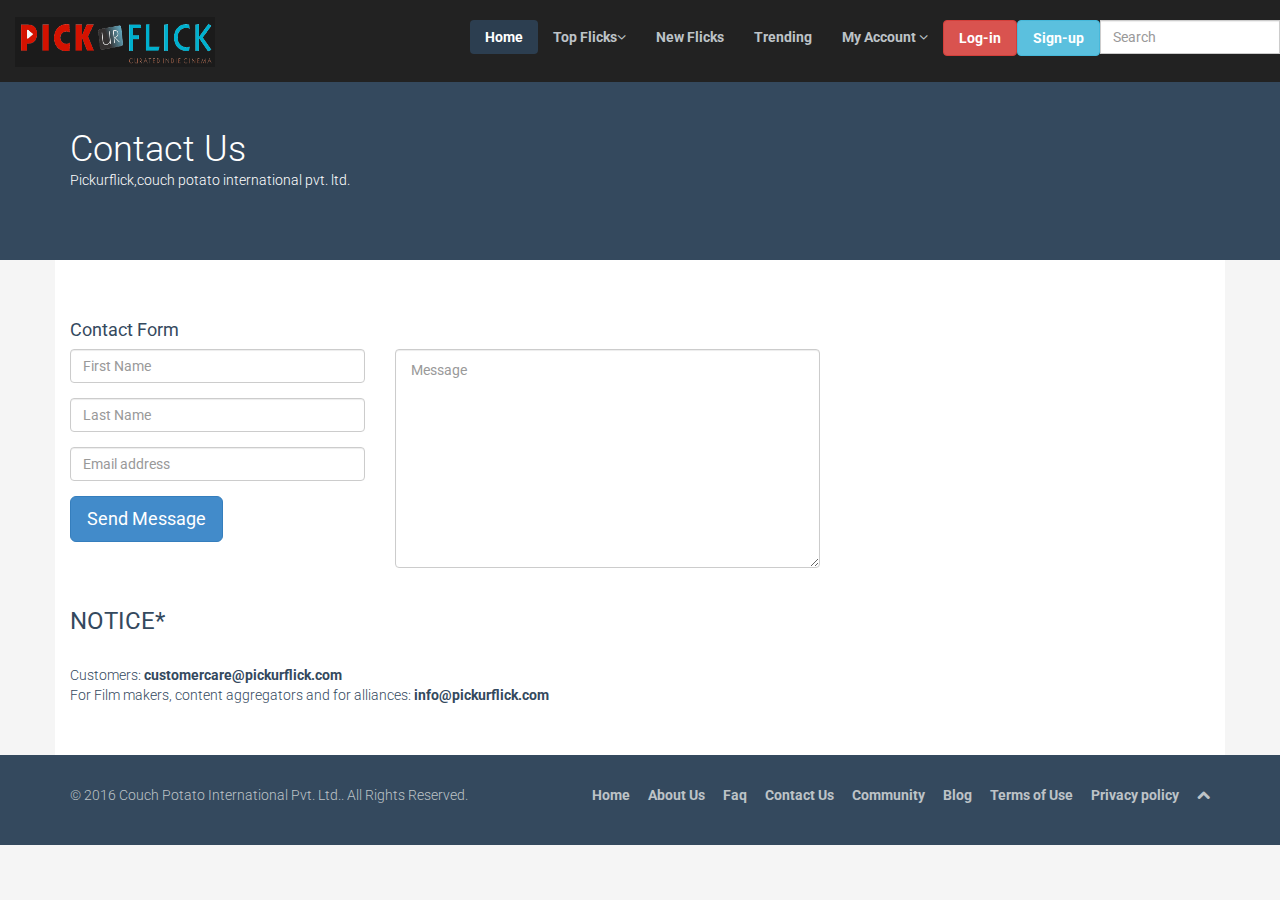
<file: contact-us.html>
<!DOCTYPE html>
<html lang="en">
<head>
    <meta charset="utf-8">
    <meta name="viewport" content="width=device-width, initial-scale=1.0">
    <meta name="description" content="PickurFlick">
    <meta name="author" content="Tanishk">
    <title>Tanishk:::My_Theme</title>
   
    <link href="css/bootstrap.min.css" rel="stylesheet">
    <link href="css/font-awesome.min.css" rel="stylesheet">
    <link href="css/prettyPhoto.css" rel="stylesheet">
    <link href="css/animate.css" rel="stylesheet">
    <link href="css/main.css" rel="stylesheet">
 
 <!--[if lt IE 9]>
    <script src="js/html5shiv.js"></script>
    <script src="js/respond.min.js"></script>
    <![endif]-->       

	<!-- title bar icons-->
      <link rel="shortcut icon" href="images/ico/icon1.png">
    <link rel="apple-touch-icon-precomposed" sizes="144x144" href="images/ico/icon1.png">
    <link rel="apple-touch-icon-precomposed" sizes="114x114" href="images/ico/icon1.png">
    <link rel="apple-touch-icon-precomposed" sizes="72x72" href="images/ico/icon1.png">
    <link rel="apple-touch-icon-precomposed" href="images/ico/icon1.png">

	
<style>  


#contact-page{ background-color:#fff;}
</style>
	
	</head><!--/head-->
	
	
<body>
    <header class="navbar navbar-inverse navbar-fixed-top"role="banner">
        <div class="container-fluid">
             
			  
                    <a class="navbar-brand" href="index.html"><img src="images/logo.png" width="200px" height="50px"/></a>			<!-- for brand-->
               
				
				<button type="button" class="navbar-toggle" data-toggle="collapse" data-target=".navbar-collapse">
                    <span class="sr-only">Toggle navigation</span>
                    <span class="icon-bar"></span>
                    <span class="icon-bar"></span>
                    <span class="icon-bar"></span>
                </button>
              
           
              <div class="collapse navbar-collapse">
                 <ul class="nav navbar-nav navbar-right">
                    <li class="active"><a href="index.html"><b>Home</b></a></li>
               
     			   <li class="dropdown">
                        <a href="#" class="dropdown-toggle" data-toggle="dropdown"><b>Top Flicks</b><i class="icon-angle-down"></i></a>
                        <ul class="dropdown-menu">
                            <li><a href="#">By Region</a></li>
                            <li><a href="#">By Era</a></li>
                            
							<li class="dropdown">
                            <a href="#" class="dropdown-toggle" data-toggle="dropdown">By Genres&nbsp <i class="icon-angle-right"></i></a>
                            <ul class="dropdown-menu">
							
                              
             <li class="back"><a href="#">Back</a></li>
         <li>
            <a href="/movie-genres/action-adventure-films-1">Action/Adventure</a>
        </li>
        <li>
          <a href="/movie-genres/animation-films-10">Animated</a>
        </li>
        <li>
          <a href="/movie-genres/avant-garde-films-79">Avant-garde</a>
        </li>
        <li>
          <a href="/movie-genres/comedy-films-24">Comedy</a>
        </li>
        <li>
          <a href="/movie-genres/crime-films-39">Crime</a>
        </li>
        <li>
           <a href="/movie-genres/cult-films-46">Cult</a>
        </li>
        <li>
          <a href="/movie-genres/documentary-films-51">Documentary</a>
        </li>
        <li>
          <a href="/movie-genres/drama-films-67">Drama</a>
        </li>
        <li>
          <a href="/movie-genres/fantasy-films-81">Fantasy</a>
        </li>
        <li>
          <a href="/movie-genres/horror-films-135">Horror</a>
        </li>
        <li>
          <a href="/movie-genres/independent-films-147">Independent</a>
        </li>
        <li>
          <a href="/movie-genres/lgbt-149">LGBTQ</a>
        </li>
        <li>
          <a href="/movie-genres/short-films-148">Short</a>
        </li>
        <li>
          <a href="/movie-genres/silent-films-162">Silent</a>
        </li>
        <li>
          <a href="/movie-genres/silent-films-169">Suspense</a>
        </li>
      </ul></li>
                            <li><a href="#">By Format</a></li>
                         </ul>
                    </li>
     
                	 <li><a href="#"><b>New Flicks</b></a></li>
                     <li><a href="#"><b>Trending</b></a></li>
                    
					 <li class="dropdown">
                        <a href="#" class="dropdown-toggle" data-toggle="dropdown"><b>My Account</b> <i class="icon-angle-down"></i></a>
                        <ul class="dropdown-menu">
                            <li><a href="#">Watched</a></li>
                            <li><a href="#">Rented</a></li>
                            <li><a href="#">Purchased</a></li>
							<li class="divider"></li>
							<li><a href="#"><b>My Favourite</b></a></li>
                            <li><a href="#">Wishlist</a></li>
                            <li><a href="#">Preorder</a></li>
                        </ul>
                    </li>
					
					
				
		
	         	<li><a class="btn btn-default btn-danger" role="button" data-toggle="modal" data-target="#m1"><b style="color:white;">Log-in</b></a></li>
	            <li><a class="btn btn-default btn-info" role="button" data-toggle="modal" data-target="#m2"><b style="color:white;">Sign-up</b></a></li>
        
		        <div class="input-group">
                    <input type="text" class="form-control" placeholder="Search" name="srch-term" id="srch-term" style="width:180px">
                
                  
				</div>
		</ul>  </div>
        </div>
         </header><!--/header-->
		 
		

    <section id="title" class="wet-asphalt">
        <div class="container">
            <div class="row">
                <div class="col-sm-6">
                    <h1>Contact Us</h1>
                    <p>Pickurflick,couch potato international pvt. ltd.</p>
                </div>
                
            </div>
        </div>
    </section><!--/#title-->    

    <section id="contact-page" class="container">
        <div class="row">
            <div class="col-sm-8">
                <h4>Contact Form</h4>
                <div class="status alert alert-success" style="display: none"></div>
                <form id="main-contact-form" class="contact-form" name="contact-form" method="post" action="sendemail.php" role="form">
                    <div class="row">
                        <div class="col-sm-5">
                            <div class="form-group">
                                <input type="text" class="form-control" required="required" placeholder="First Name">
                            </div>
                            <div class="form-group">
                                <input type="text" class="form-control" required="required" placeholder="Last Name">
                            </div>
                            <div class="form-group">
                                <input type="text" class="form-control" required="required" placeholder="Email address">
                            </div>
                            <div class="form-group">
                                <button type="submit" class="btn btn-primary btn-lg">Send Message</button>
                            </div>
                        </div>
                        <div class="col-sm-7">
                            <textarea name="message" id="message" required="required" class="form-control" rows="8" placeholder="Message"></textarea>
                        </div>
                    </div>
                </form>
            </div><!--/.col-sm-8-->
			 
			
        </div>
		<h3>NOTICE*</h3><br/>
Customers: <a href="#"><b>customercare@pickurflick.com</b></a><br/>
For Film makers, content aggregators and for alliances: <a href="#"><b>info@pickurflick.com</b></a></b>
    </section><!--/#contact-page-->

  
 <footer id="footer" class="wet-asphalt">
        <div class="container">
            <div class="row">
                <div class="col-sm-5">
                    &copy; 2016 <a target="_blank" href="#">Couch Potato International Pvt. Ltd.</a>. All Rights Reserved.
                </div>
                <div class="col-sm-7">
                    <ul class="pull-right">
                        <li><a href="index.html"><b>Home</b></a></li>
                        <li><a href="about-us.html"><b>About Us</b></a></li>
                        <li><a href="faq.html"><b>Faq</b></a></li>
                        <li><a href="contact-us.html"><b>Contact Us</b></a></li>
						<li><a href="404.html"><b>Community</b></a></li>
                        <li><a href="404.html"><b>Blog</b></a></li> 
						<li><a href="terms.html"><b>Terms of Use</b></a></li> 
						<li><a href="privacy.html"><b>Privacy policy</b></a></li> 
                        <li><a id="gototop" class="gototop" href="#"><i class="icon-chevron-up"></i></a></li><!--#gototop-->
                    </ul>
                </div>
            </div>
        </div>
    </footer><!--/#footer-->

    <script src="js/jquery.js"></script>
    <script src="js/bootstrap.min.js"></script>
    <script src="js/jquery.prettyPhoto.js"></script>
    <script src="js/main.js"></script>
</body>
</html>
</file>
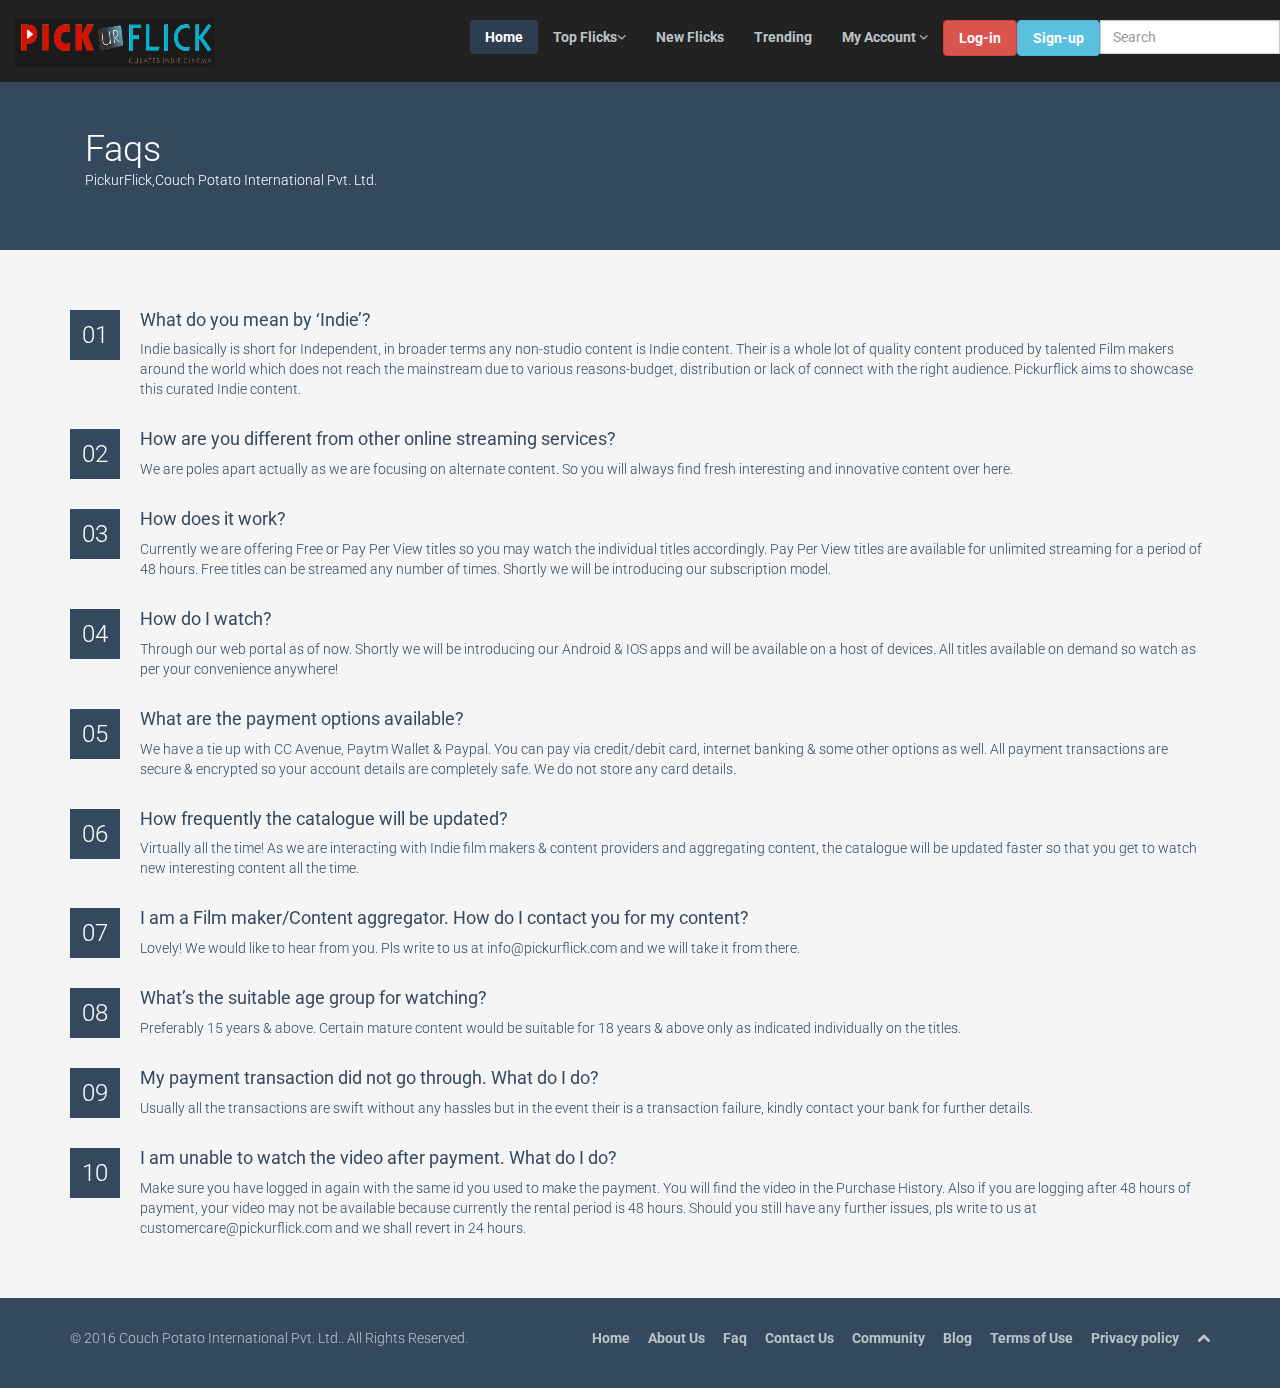
<file: faq.html>
<!DOCTYPE html>
<html lang="en">
<head>
    <meta charset="utf-8">
    <meta name="viewport" content="width=device-width, initial-scale=1.0">
    <meta name="description" content="PickurFlick">
    <meta name="author" content="Tanishk">
    <title>Tanishk:::My_Theme</title>
   
    <link href="css/bootstrap.min.css" rel="stylesheet">
    <link href="css/font-awesome.min.css" rel="stylesheet">
    <link href="css/prettyPhoto.css" rel="stylesheet">
    <link href="css/animate.css" rel="stylesheet">
    <link href="css/main.css" rel="stylesheet">
 
 <!--[if lt IE 9]>
    <script src="js/html5shiv.js"></script>
    <script src="js/respond.min.js"></script>
    <![endif]-->       

	<!-- title bar icons-->
      <link rel="shortcut icon" href="images/ico/icon1.png">
    <link rel="apple-touch-icon-precomposed" sizes="144x144" href="images/ico/icon1.png">
    <link rel="apple-touch-icon-precomposed" sizes="114x114" href="images/ico/icon1.png">
    <link rel="apple-touch-icon-precomposed" sizes="72x72" href="images/ico/icon1.png">
    <link rel="apple-touch-icon-precomposed" href="images/ico/icon1.png">

	
<style>  


#contact-page{ background-color:#fff;}
</style>
	
	</head><!--/head-->
	
	
<body>
    <header class="navbar navbar-inverse navbar-fixed-top"role="banner">
        <div class="container-fluid">
             
			  
                    <a class="navbar-brand" href="index.html"><img src="images/logo.png" width="200px" height="50px"/></a>			<!-- for brand-->
               
				
				<button type="button" class="navbar-toggle" data-toggle="collapse" data-target=".navbar-collapse">
                    <span class="sr-only">Toggle navigation</span>
                    <span class="icon-bar"></span>
                    <span class="icon-bar"></span>
                    <span class="icon-bar"></span>
                </button>
              
           
              <div class="collapse navbar-collapse">
                 <ul class="nav navbar-nav navbar-right">
                    <li class="active"><a href="index.html"><b>Home</b></a></li>
               
     			   <li class="dropdown">
                        <a href="#" class="dropdown-toggle" data-toggle="dropdown"><b>Top Flicks</b><i class="icon-angle-down"></i></a>
                        <ul class="dropdown-menu">
                            <li><a href="#">By Region</a></li>
                            <li><a href="#">By Era</a></li>
                            
							<li class="dropdown">
                            <a href="#" class="dropdown-toggle" data-toggle="dropdown">By Genres&nbsp <i class="icon-angle-right"></i></a>
                            <ul class="dropdown-menu">
							
                              
             <li class="back"><a href="#">Back</a></li>
         <li>
            <a href="/movie-genres/action-adventure-films-1">Action/Adventure</a>
        </li>
        <li>
          <a href="/movie-genres/animation-films-10">Animated</a>
        </li>
        <li>
          <a href="/movie-genres/avant-garde-films-79">Avant-garde</a>
        </li>
        <li>
          <a href="/movie-genres/comedy-films-24">Comedy</a>
        </li>
        <li>
          <a href="/movie-genres/crime-films-39">Crime</a>
        </li>
        <li>
           <a href="/movie-genres/cult-films-46">Cult</a>
        </li>
        <li>
          <a href="/movie-genres/documentary-films-51">Documentary</a>
        </li>
        <li>
          <a href="/movie-genres/drama-films-67">Drama</a>
        </li>
        <li>
          <a href="/movie-genres/fantasy-films-81">Fantasy</a>
        </li>
        <li>
          <a href="/movie-genres/horror-films-135">Horror</a>
        </li>
        <li>
          <a href="/movie-genres/independent-films-147">Independent</a>
        </li>
        <li>
          <a href="/movie-genres/lgbt-149">LGBTQ</a>
        </li>
        <li>
          <a href="/movie-genres/short-films-148">Short</a>
        </li>
        <li>
          <a href="/movie-genres/silent-films-162">Silent</a>
        </li>
        <li>
          <a href="/movie-genres/silent-films-169">Suspense</a>
        </li>
      </ul></li>
                            <li><a href="#">By Format</a></li>
                         </ul>
                    </li>
     
                	 <li><a href="#"><b>New Flicks</b></a></li>
                     <li><a href="#"><b>Trending</b></a></li>
                    
					 <li class="dropdown">
                        <a href="#" class="dropdown-toggle" data-toggle="dropdown"><b>My Account</b> <i class="icon-angle-down"></i></a>
                        <ul class="dropdown-menu">
                            <li><a href="#">Watched</a></li>
                            <li><a href="#">Rented</a></li>
                            <li><a href="#">Purchased</a></li>
							<li class="divider"></li>
							<li><a href="#"><b>My Favourite</b></a></li>
                            <li><a href="#">Wishlist</a></li>
                            <li><a href="#">Preorder</a></li>
                        </ul>
                    </li>
					
					
				
		
	         	<li><a class="btn btn-default btn-danger" role="button" data-toggle="modal" data-target="#m1"><b style="color:white;">Log-in</b></a></li>
	            <li><a class="btn btn-default btn-info" role="button" data-toggle="modal" data-target="#m2"><b style="color:white;">Sign-up</b></a></li>
        
		        <div class="input-group">
                    <input type="text" class="form-control" placeholder="Search" name="srch-term" id="srch-term" style="width:180px">
                
                  
				</div>
		</ul>  </div>
        </div>
         </header><!--/header-->

    <section id="title" class="wet-asphalt">
        <div class="container">
           
                <div class="col-sm-6">
                    <h1>Faqs</h1>
                    <p>PickurFlick,Couch Potato International Pvt. Ltd.</p>
                </div>
               
            
        </div>
    </section><!--/#title-->        

    <section id="faqs" class="container">
        <ul class="faq unstyled">
            <li>
                <span class="number">01</span>
                <div>
                    <h4>What do you mean by ‘Indie’?</h4>
                    <p>Indie basically is short for Independent, in broader terms any non-studio content is Indie content.

Their is a whole lot of quality content produced by talented Film makers around the world which

does not reach the mainstream due to various reasons-budget, distribution or lack of connect with

the right audience. Pickurflick aims to showcase this curated Indie content.</p>
                </div>
            </li>
            <li>
                <span class="number">02</span>
                <div>
                    <h4>How are you different from other online streaming services?</h4>
                    <p>We are poles apart actually as we are focusing on alternate content. So you will always find fresh

interesting and innovative content over here.</p>
                </div>
            </li>
            <li>
                <span class="number">03</span>
                <div>
                    <h4>How does it work?</h4>
                    <p>Currently we are offering Free or Pay Per View titles so you may watch the individual titles

accordingly.

Pay Per View titles are available for unlimited streaming for a period of 48 hours.

Free titles can be streamed any number of times.

Shortly we will be introducing our subscription model.</p>
                </div>
            </li>
            <li>
                <span class="number">04</span>
                <div>
                    <h4>How do I watch?</h4>
                    <p>Through our web portal as of now. Shortly we will be introducing our Android &amp; IOS apps and will be

available on a host of devices.

All titles available on demand so watch as per your convenience anywhere!</p>
                </div>
            </li>
            <li>
                <span class="number">05</span>
                <div>
                    <h4>What are the payment options available?</h4>
                    <p>We have a tie up with CC Avenue, Paytm Wallet &amp; Paypal. You can pay via credit/debit card, internet

banking &amp; some other options as well.

All payment transactions are secure &amp; encrypted so your account details are completely safe. We do

not store any card details.</p>
                </div>
            </li>
            <li>
                <span class="number">06</span>
                <div>
                    <h4>How frequently the catalogue will be updated?</h4>
                    <p>Virtually all the time! As we are interacting with Indie film makers &amp; content providers and

aggregating content, the catalogue will be updated faster so that you get to watch new interesting

content all the time.</p>
                </div>
            </li>
			 <li>
                <span class="number">07</span>
                <div>
                    <h4>I am a Film maker/Content aggregator. How do I contact you for my content?</h4>
                    <p>Lovely! We would like to hear from you. Pls write to us at info@pickurflick.com and we will take it

from there.</p>
                </div>
            </li>
			<li>
                <span class="number">08</span>
                <div>
                    <h4>What’s the suitable age group for watching?</h4>
                    <p>Preferably 15 years &amp; above. Certain mature content would be suitable for 18 years &amp; above only as

indicated individually on the titles.</p>
                </div>
            </li>
			</li>
			<li>
                <span class="number">09</span>
                <div>
                    <h4>My payment transaction did not go through. What do I do?</h4>
                    <p>Usually all the transactions are swift without any hassles but in the event their is a transaction

failure, kindly contact your bank for further details.</p>
                </div>
            </li>
			<li>
                <span class="number">10</span>
                <div>
                    <h4>I am unable to watch the video after payment. What do I do?</h4>
                    <p>Make sure you have logged in again with the same id you used to make the payment. You will find

the video in the Purchase History.

Also if you are logging after 48 hours of payment, your video may not be available because currently

the rental period is 48 hours.

Should you still have any further issues, pls write to us at customercare@pickurflick.com and we

shall revert in 24 hours.</p>
                </div>
            </li>
        </ul>
    </section><!--#faqs-->
 <footer id="footer" class="wet-asphalt">
        <div class="container">
            <div class="row">
                <div class="col-sm-5">
                    &copy; 2016 <a target="_blank" href="#">Couch Potato International Pvt. Ltd.</a>. All Rights Reserved.
                </div>
                <div class="col-sm-7">
                    <ul class="pull-right">
                        <li><a href="index.html"><b>Home</b></a></li>
                        <li><a href="about-us.html"><b>About Us</b></a></li>
                        <li><a href="faq.html"><b>Faq</b></a></li>
                        <li><a href="contact-us.html"><b>Contact Us</b></a></li>
						<li><a href="404.html"><b>Community</b></a></li>
                        <li><a href="404.html"><b>Blog</b></a></li> 
						<li><a href="terms.html"><b>Terms of Use</b></a></li> 
						<li><a href="privacy.html"><b>Privacy policy</b></a></li> 
                        <li><a id="gototop" class="gototop" href="#"><i class="icon-chevron-up"></i></a></li><!--#gototop-->
                    </ul>
                </div>
            </div>
        </div>
    </footer><!--/#footer-->

    <script src="js/jquery.js"></script>
    <script src="js/bootstrap.min.js"></script>
    <script src="js/jquery.prettyPhoto.js"></script>
    <script src="js/main.js"></script>
</body>
</html>
</file>
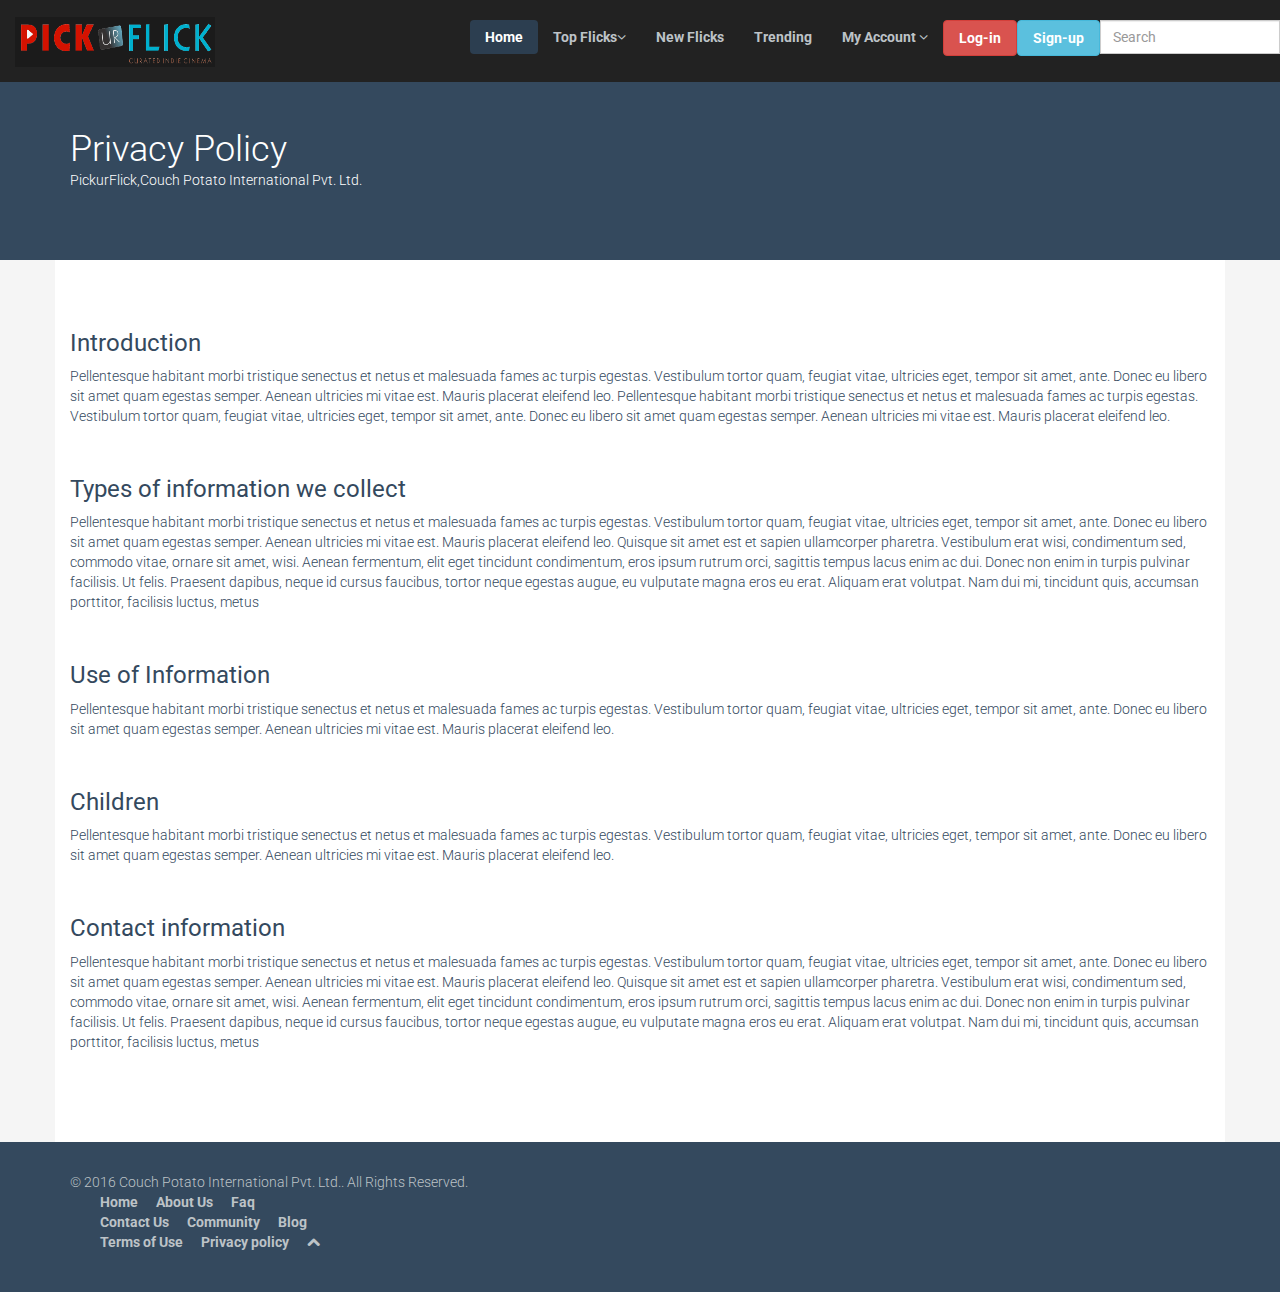
<file: privacy.html>
<!DOCTYPE html>
<html lang="en">
<head>
    <meta charset="utf-8">
    <meta name="viewport" content="width=device-width, initial-scale=1.0">
    <meta name="description" content="PickurFlick">
    <meta name="author" content="Tanishk">
    <title>Tanishk:::My_Theme</title>
   
    <link href="css/bootstrap.min.css" rel="stylesheet">
    <link href="css/font-awesome.min.css" rel="stylesheet">
    <link href="css/prettyPhoto.css" rel="stylesheet">
    <link href="css/animate.css" rel="stylesheet">
    <link href="css/main.css" rel="stylesheet">
 
 <!--[if lt IE 9]>
    <script src="js/html5shiv.js"></script>
    <script src="js/respond.min.js"></script>
    <![endif]-->       

	<!-- title bar icons-->
  <link rel="shortcut icon" href="images/ico/icon1.png">
    <link rel="apple-touch-icon-precomposed" sizes="144x144" href="images/ico/icon1.png">
    <link rel="apple-touch-icon-precomposed" sizes="114x114" href="images/ico/icon1.png">
    <link rel="apple-touch-icon-precomposed" sizes="72x72" href="images/ico/icon1.png">
    <link rel="apple-touch-icon-precomposed" href="images/ico/icon1.png">

	
<style>  


#privacy{ background-color:#fff;}
</style>
	
	</head><!--/head-->
	
	
<body>
    <header class="navbar navbar-inverse navbar-fixed-top"role="banner">
        <div class="container-fluid">
             
			  
                    <a class="navbar-brand" href="index.html"><img src="images/logo.png" width="200px" height="50px"/></a>			<!-- for brand-->
               
				
				<button type="button" class="navbar-toggle" data-toggle="collapse" data-target=".navbar-collapse">
                    <span class="sr-only">Toggle navigation</span>
                    <span class="icon-bar"></span>
                    <span class="icon-bar"></span>
                    <span class="icon-bar"></span>
                </button>
              
           
              <div class="collapse navbar-collapse">
                 <ul class="nav navbar-nav navbar-right">
                    <li class="active"><a href="index.html"><b>Home</b></a></li>
               
     			   <li class="dropdown">
                        <a href="#" class="dropdown-toggle" data-toggle="dropdown"><b>Top Flicks</b><i class="icon-angle-down"></i></a>
                        <ul class="dropdown-menu">
                            <li><a href="#">By Region</a></li>
                            <li><a href="#">By Era</a></li>
                            
							<li class="dropdown">
                            <a href="#" class="dropdown-toggle" data-toggle="dropdown">By Genres&nbsp <i class="icon-angle-right"></i></a>
                            <ul class="dropdown-menu">
							
                              
             <li class="back"><a href="#">Back</a></li>
         <li>
            <a href="/movie-genres/action-adventure-films-1">Action/Adventure</a>
        </li>
        <li>
          <a href="/movie-genres/animation-films-10">Animated</a>
        </li>
        <li>
          <a href="/movie-genres/avant-garde-films-79">Avant-garde</a>
        </li>
        <li>
          <a href="/movie-genres/comedy-films-24">Comedy</a>
        </li>
        <li>
          <a href="/movie-genres/crime-films-39">Crime</a>
        </li>
        <li>
           <a href="/movie-genres/cult-films-46">Cult</a>
        </li>
        <li>
          <a href="/movie-genres/documentary-films-51">Documentary</a>
        </li>
        <li>
          <a href="/movie-genres/drama-films-67">Drama</a>
        </li>
        <li>
          <a href="/movie-genres/fantasy-films-81">Fantasy</a>
        </li>
        <li>
          <a href="/movie-genres/horror-films-135">Horror</a>
        </li>
        <li>
          <a href="/movie-genres/independent-films-147">Independent</a>
        </li>
        <li>
          <a href="/movie-genres/lgbt-149">LGBTQ</a>
        </li>
        <li>
          <a href="/movie-genres/short-films-148">Short</a>
        </li>
        <li>
          <a href="/movie-genres/silent-films-162">Silent</a>
        </li>
        <li>
          <a href="/movie-genres/silent-films-169">Suspense</a>
        </li>
      </ul></li>
                            <li><a href="#">By Format</a></li>
                         </ul>
                    </li>
     
                	 <li><a href="#"><b>New Flicks</b></a></li>
                     <li><a href="#"><b>Trending</b></a></li>
                    
					 <li class="dropdown">
                        <a href="#" class="dropdown-toggle" data-toggle="dropdown"><b>My Account</b> <i class="icon-angle-down"></i></a>
                        <ul class="dropdown-menu">
                            <li><a href="#">Watched</a></li>
                            <li><a href="#">Rented</a></li>
                            <li><a href="#">Purchased</a></li>
							<li class="divider"></li>
							<li><a href="#"><b>My Favourite</b></a></li>
                            <li><a href="#">Wishlist</a></li>
                            <li><a href="#">Preorder</a></li>
                        </ul>
                    </li>
					
					
				
		
	         	<li><a class="btn btn-default btn-danger" role="button" data-toggle="modal" data-target="#m1"><b style="color:white;">Log-in</b></a></li>
	            <li><a class="btn btn-default btn-info" role="button" data-toggle="modal" data-target="#m2"><b style="color:white;">Sign-up</b></a></li>
        
		        <div class="input-group">
                    <input type="text" class="form-control" placeholder="Search" name="srch-term" id="srch-term" style="width:180px">
                
                  
				</div>
		</ul>  </div>
        </div>
         </header><!--/header-->
		 
		 


    <section id="title" class="wet-asphalt">
        <div class="container">
            <div class="row">
                <div class="col-sm-6">
                    <h1>Privacy Policy</h1>
                    <p>PickurFlick,Couch Potato International Pvt. Ltd.</p>
                </div>
            </div>
        </div>
    </section><!--/#title--> 

    <section id="privacy" class="container">
        <h3>Introduction</h3>
        <p>Pellentesque habitant morbi tristique senectus et netus et malesuada fames ac turpis egestas. Vestibulum tortor quam, feugiat vitae, ultricies eget, tempor sit amet, ante. Donec eu libero sit amet quam egestas semper. Aenean ultricies mi vitae est. Mauris placerat eleifend leo. Pellentesque habitant morbi tristique senectus et netus et malesuada fames ac turpis egestas. Vestibulum tortor quam, feugiat vitae, ultricies eget, tempor sit amet, ante. Donec eu libero sit amet quam egestas semper. Aenean ultricies mi vitae est. Mauris placerat eleifend leo.</p>

        <p>&nbsp;</p>

        <h3>Types of information we collect</h3>
        <p>Pellentesque habitant morbi tristique senectus et netus et malesuada fames ac turpis egestas. Vestibulum tortor quam, feugiat vitae, ultricies eget, tempor sit amet, ante. Donec eu libero sit amet quam egestas semper. Aenean ultricies mi vitae est. Mauris placerat eleifend leo. Quisque sit amet est et sapien ullamcorper pharetra. Vestibulum erat wisi, condimentum sed, commodo vitae, ornare sit amet, wisi. Aenean fermentum, elit eget tincidunt condimentum, eros ipsum rutrum orci, sagittis tempus lacus enim ac dui. Donec non enim in turpis pulvinar facilisis. Ut felis. Praesent dapibus, neque id cursus faucibus, tortor neque egestas augue, eu vulputate magna eros eu erat. Aliquam erat volutpat. Nam dui mi, tincidunt quis, accumsan porttitor, facilisis luctus, metus</p>

        <p>&nbsp;</p>

        <h3>Use of Information</h3>
        <p>Pellentesque habitant morbi tristique senectus et netus et malesuada fames ac turpis egestas. Vestibulum tortor quam, feugiat vitae, ultricies eget, tempor sit amet, ante. Donec eu libero sit amet quam egestas semper. Aenean ultricies mi vitae est. Mauris placerat eleifend leo.</p>

        <p>&nbsp;</p>
        <h3>Children</h3>
        <p>Pellentesque habitant morbi tristique senectus et netus et malesuada fames ac turpis egestas. Vestibulum tortor quam, feugiat vitae, ultricies eget, tempor sit amet, ante. Donec eu libero sit amet quam egestas semper. Aenean ultricies mi vitae est. Mauris placerat eleifend leo.</p>

        <p>&nbsp;</p>
        <h3>Contact information</h3>
        <p>Pellentesque habitant morbi tristique senectus et netus et malesuada fames ac turpis egestas. Vestibulum tortor quam, feugiat vitae, ultricies eget, tempor sit amet, ante. Donec eu libero sit amet quam egestas semper. Aenean ultricies mi vitae est. Mauris placerat eleifend leo. Quisque sit amet est et sapien ullamcorper pharetra. Vestibulum erat wisi, condimentum sed, commodo vitae, ornare sit amet, wisi. Aenean fermentum, elit eget tincidunt condimentum, eros ipsum rutrum orci, sagittis tempus lacus enim ac dui. Donec non enim in turpis pulvinar facilisis. Ut felis. Praesent dapibus, neque id cursus faucibus, tortor neque egestas augue, eu vulputate magna eros eu erat. Aliquam erat volutpat. Nam dui mi, tincidunt quis, accumsan porttitor, facilisis luctus, metus</p>
        <p>&nbsp;</p>
    </section><!--/#privacy-policy-->


  <footer id="footer" class="wet-asphalt">
        <div class="container">
            <div class="row">
                <div class="col-sm-5">
                    &copy; 2016 <a target="_blank" href="#">Couch Potato International Pvt. Ltd.</a>. All Rights Reserved.
                <div class="col-sm-7">
                    <ul class="pull-right">
                        <li><a href="index.html"><b>Home</b></a></li>
                        <li><a href="about-us.html"><b>About Us</b></a></li>
                        <li><a href="faq.html"><b>Faq</b></a></li>
                        <li><a href="contact-us.html"><b>Contact Us</b></a></li>
						<li><a href="404.html"><b>Community</b></a></li>
                        <li><a href="404.html"><b>Blog</b></a></li>
						<li><a href="terms.html"><b>Terms of Use</b></a></li> 
						<li><a href="privacy.html"><b>Privacy policy</b></a></li> 						
                        <li><a id="gototop" class="gototop" href="#"><i class="icon-chevron-up"></i></a></li><!--#gototop-->
                    </ul>
                </div>
            </div>
        </div>
    </footer><!--/#footer-->

    <script src="js/jquery.js"></script>
    <script src="js/bootstrap.min.js"></script>
    <script src="js/jquery.prettyPhoto.js"></script>
    <script src="js/main.js"></script>
</body>
</html>
</file>
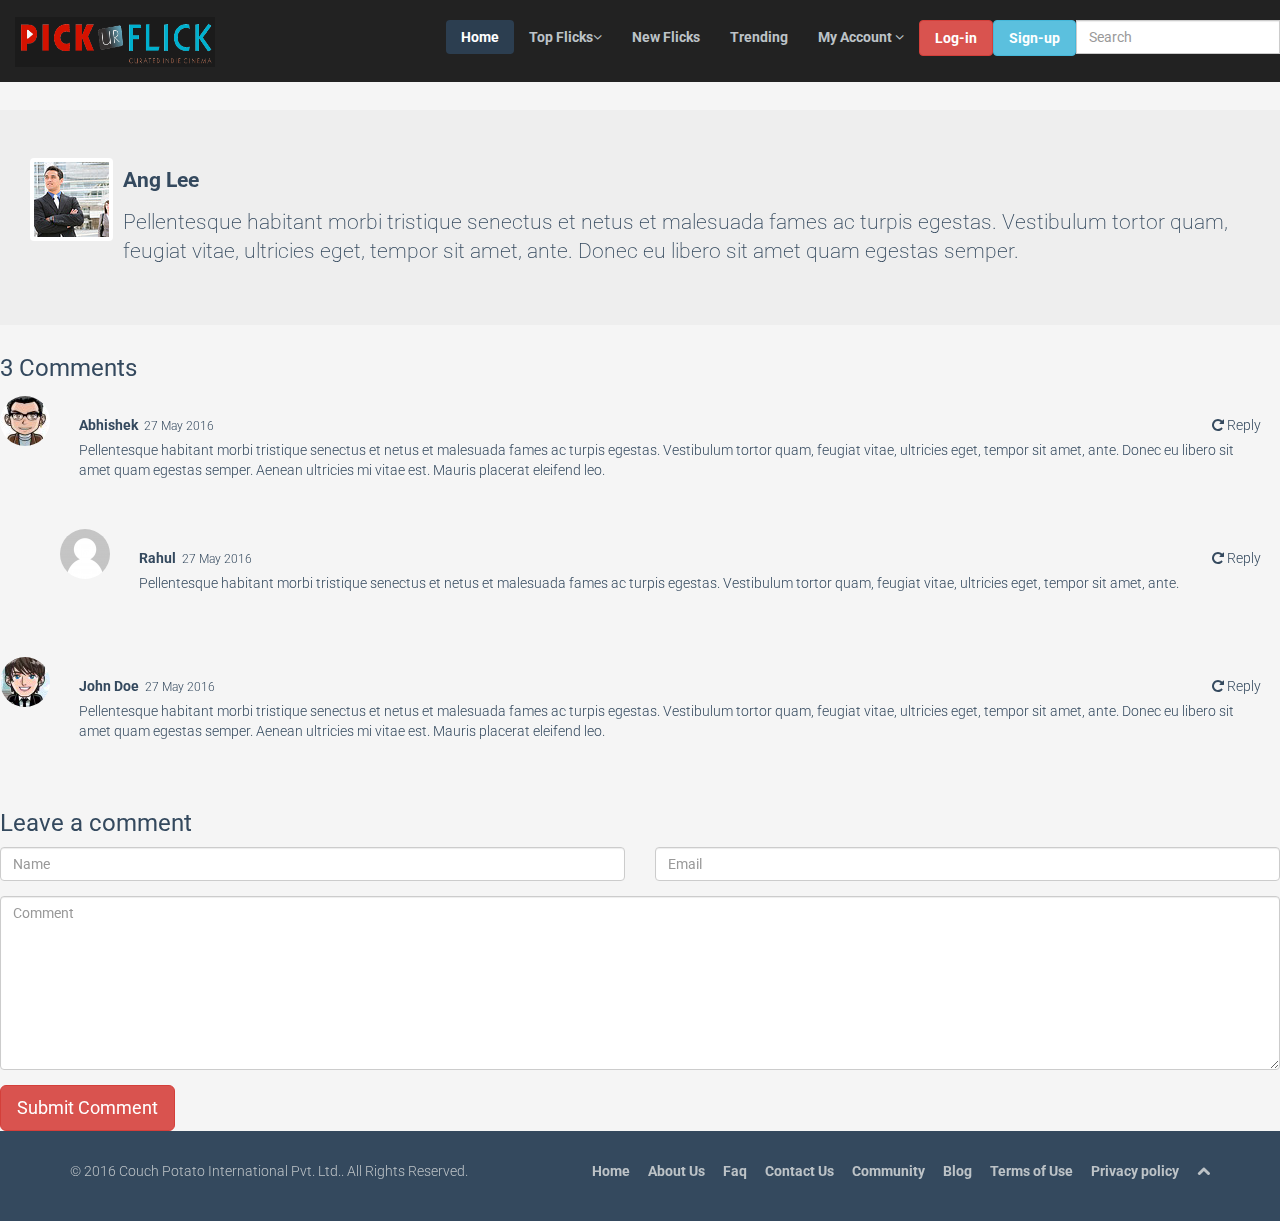
<file: reviews.html>
<!DOCTYPE html>
<html lang="en">
<head>
    <meta charset="utf-8">
    <meta name="viewport" content="width=device-width, initial-scale=1.0">
    <meta name="description" content="PickurFlick">
    <meta name="author" content="Tanishk">
    <title>Tanishk:::My_Theme</title>
   
    <link href="css/bootstrap.min.css" rel="stylesheet">
    <link href="css/font-awesome.min.css" rel="stylesheet">
    <link href="css/prettyPhoto.css" rel="stylesheet">
    <link href="css/animate.css" rel="stylesheet">
    <link href="css/main.css" rel="stylesheet">
	
	<link href='https://fonts.googleapis.com/css?family=Open+Sans:600' rel='stylesheet' type='text/css'>
 
 <!--[if lt IE 9]>
    <script src="js/html5shiv.js"></script>
    <script src="js/respond.min.js"></script>
    <![endif]-->       

	<!-- title bar icons-->
    <link rel="shortcut icon" href="images/ico/icon1.png">
    <link rel="apple-touch-icon-precomposed" sizes="144x144" href="images/ico/icon1.png">
    <link rel="apple-touch-icon-precomposed" sizes="114x114" href="images/ico/icon1.png">
    <link rel="apple-touch-icon-precomposed" sizes="72x72" href="images/ico/icon1.png">
    <link rel="apple-touch-icon-precomposed" href="images/ico/icon1.png">
	

	
	</head><!--/head-->
	
	
	
<body>
    <header class="navbar navbar-inverse navbar-fixed-top"role="banner">
            <div class="navbar-header">
			 <a class="navbar-brand" href="index.html"><img src="images/logo.png" width="200px" height="50px"/></a>			
					<!-- for brand-->
               
                 
                <button type="button" class="navbar-toggle" data-toggle="collapse" data-target=".navbar-collapse">
                    <span class="sr-only">Toggle navigation</span>
                    <span class="icon-bar"></span>
                    <span class="icon-bar"></span>
                    <span class="icon-bar"></span>
                </button>
				
              </div>
           
              <div class="collapse navbar-collapse">
                 <ul class="nav navbar-nav navbar-right">
                    <li class="active"><a href="index.html"><b>Home</b></a></li>
               
     			   <li class="dropdown">
                        <a href="#" class="dropdown-toggle" data-toggle="dropdown"><b>Top Flicks</b><i class="icon-angle-down"></i></a>
                        <ul class="dropdown-menu">
                            <li><a href="#">By Region</a></li>
                            <li><a href="#">By Era</a></li>
                            
		<li class="dropdown">
            <a href="#" class="dropdown-toggle" data-toggle="dropdown">By Genres&nbsp <i class="icon-angle-right"></i></a>
               <ul class="dropdown-menu">
							
                              
               <li class="back"><a href="#">Back</a></li>
             <li>
                <a href="/movie-genres/action-adventure-films-1">Action/Adventure</a>
             </li>
        <li>
          <a href="/movie-genres/animation-films-10">Animated</a>
        </li>
        <li>
          <a href="/movie-genres/avant-garde-films-79">Avant-garde</a>
        </li>
        <li>
          <a href="/movie-genres/comedy-films-24">Comedy</a>
        </li>
        <li>
          <a href="/movie-genres/crime-films-39">Crime</a>
        </li>
        <li>
           <a href="/movie-genres/cult-films-46">Cult</a>
        </li>
        <li>
          <a href="/movie-genres/documentary-films-51">Documentary</a>
        </li>
        <li>
          <a href="/movie-genres/drama-films-67">Drama</a>
        </li>
        <li>
          <a href="/movie-genres/fantasy-films-81">Fantasy</a>
        </li>
        <li>
          <a href="/movie-genres/horror-films-135">Horror</a>
        </li>
        <li>
          <a href="/movie-genres/independent-films-147">Independent</a>
        </li>
        <li>
          <a href="/movie-genres/lgbt-149">LGBTQ</a>
        </li>
        <li>
          <a href="/movie-genres/short-films-148">Short</a>
        </li>
        <li>
          <a href="/movie-genres/silent-films-162">Silent</a>
        </li>
        <li>
          <a href="/movie-genres/silent-films-169">Suspense</a>
        </li>
      </ul></li>
                            <li><a href="#">By Format</a></li>
                         </ul>
                    </li>
     
                	 <li><a href="#"><b>New Flicks</b></a></li>
                     <li><a href="#"><b>Trending</b></a></li>
                    
					 <li class="dropdown">
                        <a href="#" class="dropdown-toggle" data-toggle="dropdown"><b>My Account</b> <i class="icon-angle-down"></i></a>
                        <ul class="dropdown-menu">
                            <li><a href="#">Watched</a></li>
                            <li><a href="#">Rented</a></li>
                            <li><a href="#">Purchased</a></li>
							<li class="divider"></li>
							<li><a href="#"><b>My Favourite</b></a></li>
                            <li><a href="#">Wishlist</a></li>
                            <li><a href="#">Preorder</a></li>
                        </ul>
                    </li>
					
					
				
		
	         	<li><a class="btn btn-default btn-danger" role="button" data-toggle="modal" data-target="#m1"><b style="color:white;">Log-in</b></a></li>
	            <li><a class="btn btn-default btn-info" role="button" data-toggle="modal" data-target="#m2"><b style="color:white;">Sign-up</b></a></li>
        
		        <div class="input-group">
                    <input type="text" class="form-control" placeholder="Search" name="srch-term" id="srch-term">
                
                  
				</div>
		</ul>  </div>
        </div>
         </header><!--/header-->
		 


<p>&nbsp;</p>

                            <div class="jumbotron">
                                <div class="media">
                                    <div class="pull-left">
                                        <img class="avatar img-thumbnail" src="images/blog/avatar.jpg" alt="">
                                    </div>
                                    <div class="media-body">
                                        <div class="media-heading">
                                            <strong>Ang Lee</strong>
                                        </div>
                                        <p>Pellentesque habitant morbi tristique senectus et netus et malesuada fames ac turpis egestas. Vestibulum tortor quam, feugiat vitae, ultricies eget, tempor sit amet, ante. Donec eu libero sit amet quam egestas semper.</p>
                                    </div>
                                </div>
                            </div><!--/.author-->

                            <div id="comments">
                                <div id="comments-list">
                                    <h3>3 Comments</h3>
                                    <div class="media">
                                        <div class="pull-left">
                                            <img class="avatar img-circle" src="images/blog/avatar1.png" alt="">
                                        </div>
                                        <div class="media-body">
                                            <div class="well">
                                                <div class="media-heading">
                                                    <strong>Abhishek</strong>&nbsp; <small>27 May 2016</small>
                                                    <a class="pull-right" href="#"><i class="icon-repeat"></i> Reply</a>
                                                </div>
                                                <p>Pellentesque habitant morbi tristique senectus et netus et malesuada fames ac turpis egestas. Vestibulum tortor quam, feugiat vitae, ultricies eget, tempor sit amet, ante. Donec eu libero sit amet quam egestas semper. Aenean ultricies mi vitae est. Mauris placerat eleifend leo.</p>
                                            </div>
                                            <div class="media">
                                                <div class="pull-left">
                                                    <img class="avatar img-circle" src="images/blog/avatar3.png" alt="">
                                                </div>
                                                <div class="media-body">
                                                    <div class="well">
                                                        <div class="media-heading">
                                                            <strong>Rahul</strong>&nbsp; <small>27 May 2016</small>
                                                            <a class="pull-right" href="#"><i class="icon-repeat"></i> Reply</a>
                                                        </div>
                                                        <p>Pellentesque habitant morbi tristique senectus et netus et malesuada fames ac turpis egestas. Vestibulum tortor quam, feugiat vitae, ultricies eget, tempor sit amet, ante.</p>
                                                    </div>
                                                </div>
                                            </div><!--/.media-->
                                        </div>
                                    </div><!--/.media-->
                                    <div class="media">
                                        <div class="pull-left">
                                            <img class="avatar img-circle" src="images/blog/avatar2.png" alt="">
                                        </div>
                                        <div class="media-body">
                                            <div class="well">
                                                <div class="media-heading">
                                                    <strong>John Doe</strong>&nbsp; <small>27 May 2016</small>
                                                    <a class="pull-right" href="#"><i class="icon-repeat"></i> Reply</a>
                                                </div>
                                                <p>Pellentesque habitant morbi tristique senectus et netus et malesuada fames ac turpis egestas. Vestibulum tortor quam, feugiat vitae, ultricies eget, tempor sit amet, ante. Donec eu libero sit amet quam egestas semper. Aenean ultricies mi vitae est. Mauris placerat eleifend leo.</p>
                                            </div>
                                        </div>
                                    </div><!--/.media-->
                                </div><!--/#comments-list-->  

                                <div id="comment-form">
                                    <h3>Leave a comment</h3>
                                    <form class="form-horizontal" role="form">
                                        <div class="form-group">
                                            <div class="col-sm-6">
                                                <input type="text" class="form-control" placeholder="Name">
                                            </div>
                                            <div class="col-sm-6">
                                                <input type="email" class="form-control" placeholder="Email">
                                            </div>
                                        </div>
                                        <div class="form-group">
                                            <div class="col-sm-12">
                                                <textarea rows="8" class="form-control" placeholder="Comment"></textarea>
                                            </div>
                                        </div>
                                        <button type="submit" class="btn btn-danger btn-lg">Submit Comment</button>
                                    </form>
                                </div><!--/#comment-form-->
                            </div><!--/#comments-->
                        </div>
                    </div><!--/.blog-item-->
                </div>
            </div><!--/.col-md-8-->
        </div><!--/.row-->
    </section><!--/#blog-->

		
 <footer id="footer" class="wet-asphalt">
        <div class="container">
            <div class="row">
                <div class="col-sm-5">
                    &copy; 2016 <a target="_blank" href="#">Couch Potato International Pvt. Ltd.</a>. All Rights Reserved.
                </div>
                <div class="col-sm-7">
                    <ul class="pull-right">
                        <li><a href="index.html"><b>Home</b></a></li>
                        <li><a href="about-us.html"><b>About Us</b></a></li>
                        <li><a href="faq.html"><b>Faq</b></a></li>
                        <li><a href="contact-us.html"><b>Contact Us</b></a></li>
						<li><a href="404.html"><b>Community</b></a></li>
                        <li><a href="404.html"><b>Blog</b></a></li> 
						<li><a href="terms.html"><b>Terms of Use</b></a></li> 
						<li><a href="privacy.html"><b>Privacy policy</b></a></li> 
                        <li><a id="gototop" class="gototop" href="#"><i class="icon-chevron-up"></i></a></li><!--#gototop-->
                    </ul>
                </div>
            </div>
        </div>
    </footer><!--/#footer-->

    <script src="js/jquery.js"></script>
    <script src="js/bootstrap.min.js"></script>
    <script src="js/jquery.prettyPhoto.js"></script>
    <script src="js/main.js"></script>
</body>
</html>
</file>
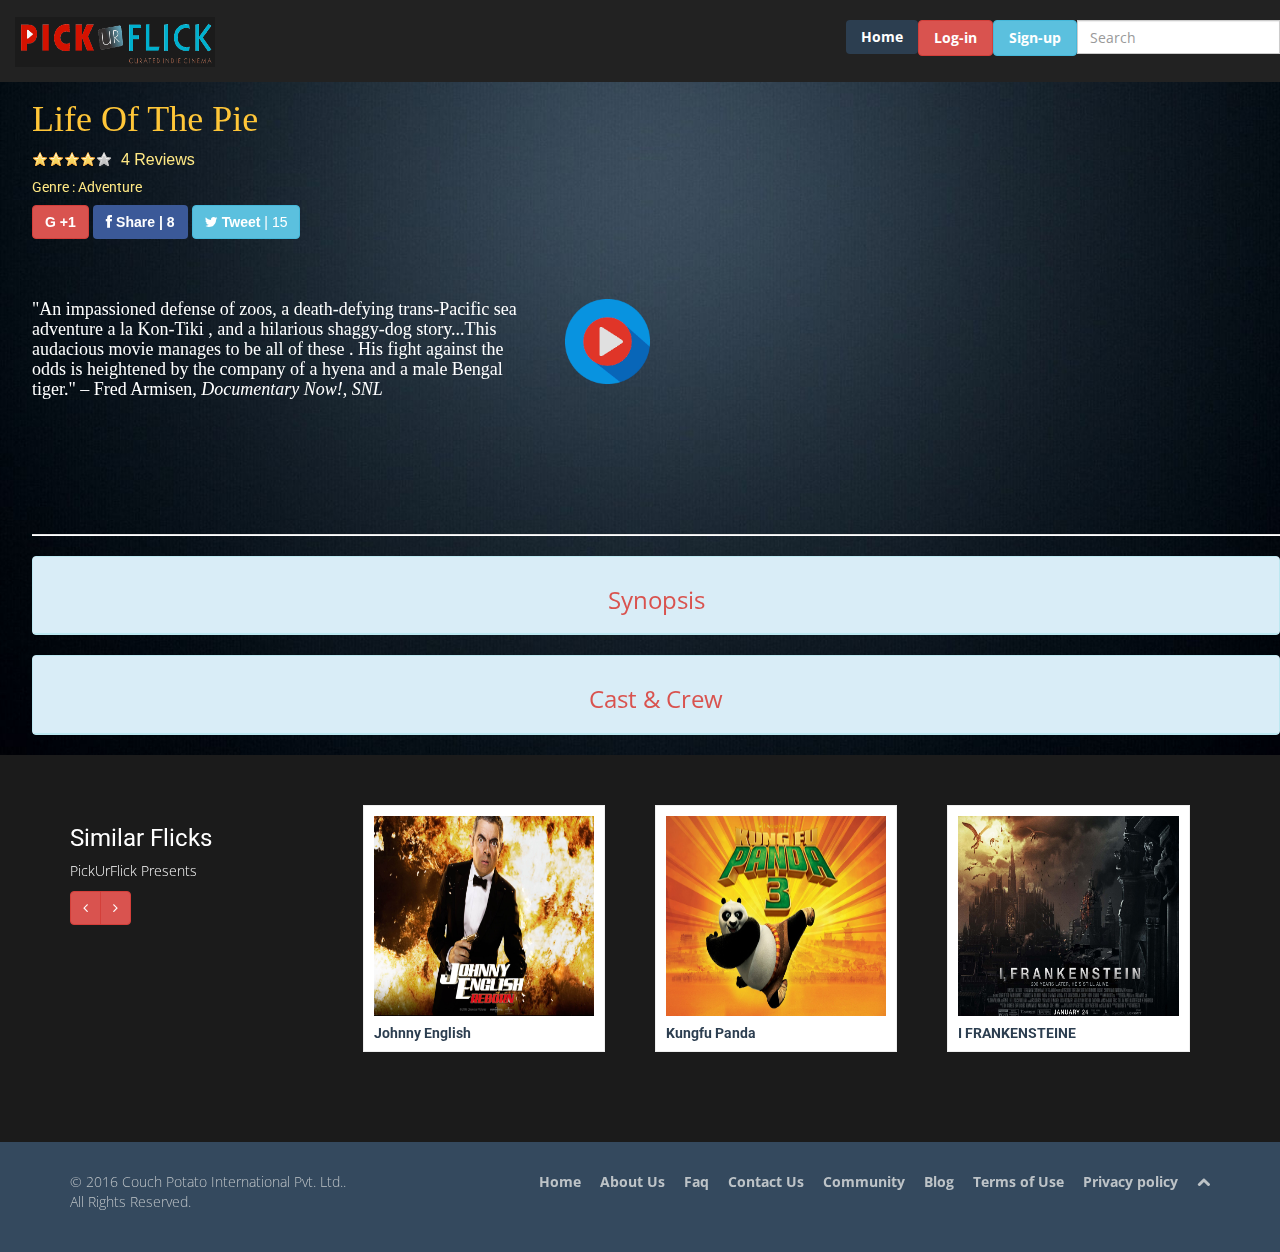
<file: synopsis.html>
<!DOCTYPE html>
<html lang="en">
<head>
    <meta charset="utf-8">
    <meta name="viewport" content="width=device-width, initial-scale=1.0">
    <meta name="description" content="PickurFlick">
    <meta name="author" content="Tanishk">
    <title>Tanishk:::My_Theme</title>
   
    <link href="css/bootstrap.min.css" rel="stylesheet">
    <link href="css/font-awesome.min.css" rel="stylesheet">
    <link href="css/prettyPhoto.css" rel="stylesheet">
    <link href="css/animate.css" rel="stylesheet">
    <link href="css/main.css" rel="stylesheet">
	
	<link href='https://fonts.googleapis.com/css?family=Open+Sans:600' rel='stylesheet' type='text/css'>
 
 <!--[if lt IE 9]>
    <script src="js/html5shiv.js"></script>
    <script src="js/respond.min.js"></script>
    <![endif]-->       

	<!-- title bar icons-->
    <link rel="shortcut icon" href="images/ico/icon1.png">
    <link rel="apple-touch-icon-precomposed" sizes="144x144" href="images/ico/icon1.png">
    <link rel="apple-touch-icon-precomposed" sizes="114x114" href="images/ico/icon1.png">
    <link rel="apple-touch-icon-precomposed" sizes="72x72" href="images/ico/icon1.png">
    <link rel="apple-touch-icon-precomposed" href="images/ico/icon1.png">
	
<style> 

 html,body
{
   background-image: url(images/bgimage2.jpg);    
   font-family: 'Open Sans', sans-serif;



    height: 500px;

    width: 100%;
    background-repeat: no-repeat;

    background-position: center;
    background-attachment: fixed;

    -webkit-background-size: cover;
    -moz-background-size: cover;

    -o-background-size: cover;
    background-size: cover;

}


.container1:before {
     z-index: 1;
 //   background-image: url('images/synopsis/bg1.jpg');
   	background-repeat: no-repeat;
    opacity: 0.7;
    

    
}



.synopsis { background-color:#d3d3d3 ;
 }

 .synopsis1{background-color:#1b1b1b;;
}

.synopsis3{
background-color:#FFE884;
 }

.serif{ font-family:serif}
.monospace{font-family:monospace}
.Helvetica{font-family:Helvetica Neue}

.flickH {
   font-family: 'Open Sans', sans-serif;
   color:#d9534f;
   
}

.flickT {
   font-family: 'Open Sans', sans-serif;
   color:#a35c35;
   text-shadow: 0.1px 0.1px 0px grey, 2px 2px 0px rgba(0,0,0,0.15);
   
}

.flickE{
   font-family: 'Open Sans', sans-serif;
      
}




.synop {
    position: relative; 
    z-index: 2;
    color: #fff;
    font-family: arial;
    margin-left: 2em;
  
    
    line-height: 20px;
    font-size: 16px;
   }

.img-responsive{
   height:200px;
   width:300px;
}

.gold{
     background-color:#ffc638;

}

}
</style>


<script>
function toggleVideo(state) {
    // if state == 'hide', hide. Else: show video
    var div = document.getElementById("popupVid");
    var iframe = div.getElementsByTagName("iframe")[0].contentWindow;
    div.style.display = state == 'hide' ? 'none' : '';
    func = state == 'hide' ? 'pauseVideo' : 'playVideo';
    iframe.postMessage('{"event":"command","func":"' + func + '","args":""}', '*');
}
</script>



	</head><!--/head-->
	
	
	
<body>
    <header class="navbar navbar-inverse navbar-fixed-top"role="banner">
            <div class="navbar-header">
                <a class="navbar-brand" href="index.html"><img src="images/logo.png" width="200px" height="50px"/></a>      
                <!-- for brand-->
               
                 
                <button type="button" class="navbar-toggle" data-toggle="collapse" data-target=".navbar-collapse">
                    <span class="sr-only">Toggle navigation</span>
                    <span class="icon-bar"></span>
                    <span class="icon-bar"></span>
                    <span class="icon-bar"></span>
                </button>
        
            </div>
           
            <div class="collapse navbar-collapse">
                <ul class="nav navbar-nav navbar-right">
                   <li class="active"><a href="index.html"><b>Home</b></a></li>
               
                  <!--  <li class="dropdown">
                        <a href="#" class="dropdown-toggle" data-toggle="dropdown"><b>Top Flicks</b><i class="icon-angle-down">
                          </i></a>
                        <ul class="dropdown-menu">
                            <li><a href="#">By Region</a></li>
                            <li><a href="#">By Era</a></li>
                            <li class="dropdown">
                              <a href="#" class="dropdown-toggle" data-toggle="dropdown">By Genres&nbsp <i class="icon-angle-right"></i></a>
                        <ul class="dropdown-menu">
                            <li class="back"><a href="#">Back</a></li>
                             <li>
                                <a href="/movie-genres/action-adventure-films-1">Action/Adventure</a>
                             </li>
                            <li>
                              <a href="/movie-genres/animation-films-10">Animated</a>
                            </li>
                            <li>
                              <a href="/movie-genres/avant-garde-films-79">Avant-garde</a>
                            </li>
                            <li>
                              <a href="/movie-genres/comedy-films-24">Comedy</a>
                            </li>
                            <li>
                              <a href="/movie-genres/crime-films-39">Crime</a>
                            </li>
                            <li>
                               <a href="/movie-genres/cult-films-46">Cult</a>
                            </li>
                            <li>
                              <a href="/movie-genres/documentary-films-51">Documentary</a>
                            </li>
                            <li>
                              <a href="/movie-genres/drama-films-67">Drama</a>
                            </li>
                            <li>
                              <a href="/movie-genres/fantasy-films-81">Fantasy</a>
                            </li>
                            <li>
                              <a href="/movie-genres/horror-films-135">Horror</a>
                            </li>
                            <li>
                              <a href="/movie-genres/independent-films-147">Independent</a>
                            </li>
                            <li>
                              <a href="/movie-genres/lgbt-149">LGBTQ</a>
                            </li>
                            <li>
                              <a href="/movie-genres/short-films-148">Short</a>
                            </li>
                            <li>
                              <a href="/movie-genres/silent-films-162">Silent</a>
                            </li>
                            <li>
                              <a href="/movie-genres/silent-films-169">Suspense</a>
                            </li>
                    </ul></li>
                            <li><a href="#">By Format</a></li>
                         </ul>
                    </li>
     
                     <li><a href="#"><b>New Flicks</b></a></li>
                     <li><a href="#"><b>Trending</b></a></li>
                    
                     <li class="dropdown">
                        <a href="#" class="dropdown-toggle" data-toggle="dropdown"><b>My Account</b> <i class="icon-angle-down"></i></a>
                        <ul class="dropdown-menu">
                            <li><a href="#">Watched</a></li>
                            <li><a href="#">Rented</a></li>
                            <li><a href="#">Purchased</a></li>
                              <li class="divider"></li>
                             <li><a href="#"><b>My Favourite</b></a></li>
                            <li><a href="#">Wishlist</a></li>
                            <li><a href="#">Preorder</a></li>
                        </ul>
                    </li>
          
          -->
        
    
            <li>
              <a class="btn btn-default btn-danger" role="button" data-toggle="modal" data-target="#auth-login"><b style="color:white;">Log-in</b></a>
            </li>
            <li>
              <a class="btn btn-default btn-info" role="button" data-toggle="modal" data-target="#auth-signup"><b style="color:white;">Sign-up</b></a>
            </li>
        <li>
        <div class="input-group">
              <input type="text" class="form-control" placeholder="Search" name="srch-term" id="srch-term">
        </div>
      </li>
    </ul> 
  </div> 
</header><!--/header-->


         
<!-- signup/login modal-->
  
  <div class="modal fade" id="auth-login" tabindex="-1" role="dialog" aria-labelledby="myModalLabel">
    <div class="modal-dialog modal-width" role="document">
      <div class="modal-content">

          <div class="modal-header">
            
            <button type="button" class="close" data-dismiss="modal"><b>X</b></button>
            <h2 class="form-signin-heading"><b>Log In</b></h2><hr/>

          </div>

        <div class="modal-body modal-padding">      
          
          <form class="form-signin" method="post" id="login-form">
      
             
          <div class="form-group">
           <input type="email" class="form-control" placeholder="Email address" name="user_email" id="user_email" />
           <span id="check-e"></span>
        </div>
        
        <div class="form-group">
           <input type="password" class="form-control" placeholder="Password" name="password" id="password"/>
        </div>
       
        <hr />  
        
        <div class="form-group">

            <button type="submit" class="btn btn-default" name="btn-login" id="btn-login">
                 <span class="glyphicon glyphicon-log-in"></span> &nbsp; Log In
            </button> 
            <p class="text-right"><a href="#">Forgot password?</a></p>
        </div>  
      
      
      </form>

    </div>
    <hr/>
      
    <div class="grey"><center><b>CONNECT WITH</b></center></div>
      <br/>
    <a href="#" class="btn btn-lg btn-danger col-xs-6"><b>Gmail</b></a>
    <a href="#" class="btn btn-lg col-xs-6" style="background-color:#3b5998;"><b style="color:white">Facebook</b></i></a>
<br/><hr/>
     <div class="modal-footer">
        <button type="button" class="btn btn-default" data-dismiss="modal">Close</button>
      </div>

  
      
       </div>     
     </div>
   </div>

  <!-- Signup Modal -->

  <div class="modal fade" id="auth-signup" tabindex="-1" role="dialog" aria-labelledby="myModalLabel">
    <div class="modal-dialog modal-width" role="document">
      <div class="modal-content">
        <div class="modal-header">
          
          <button type="button" class="close" data-dismiss="modal"><b>X</b></button>
          <h2 class="form-signin-heading"><b>Sign-Up</b></h2><hr/>

        </div>
        <div class="modal-body modal-padding">      
           <form class="form-signin" method="post" id="login-form">
              
  
  
           
      <div class="form-group">
          <input type="text" class="form-control " placeholder="First name" name="first_name" id="first_name" />
      </div>
    
       <div class="form-group">
          <input type="text" class="form-control " placeholder="Last name" name="last_name" id="last_name" />
       </div>
        
      <div class="form-group">
          <input type="email" class="form-control " placeholder="Email address" name="user_email" id="user_email" />
          <span id="check-e"></span>
      </div>
    
      <div class="form-group">
        <input type="number" class="form-control  "placeholder="Phone number" name="phone" id="phone" />
      </div>
        
        <div class="form-group">
          <input type="password" class="form-control" placeholder="Password" name="password" id="password" />
        </div>
        
        <div class="form-group">
          <input type="password" class="form-control" placeholder="Retype Password" name="cpassword" id="cpassword" />
        </div>
        
        <hr />
        
        <div class="form-group">
            <button type="submit" class="btn btn-default" name="btn-save" id="btn-submit">
               <span class="glyphicon glyphicon-log-in"></span> &nbsp; Submit
            </button> 
       </div>  
      
    </form> 
       <hr/>
      <div class="grey"><center><b>CONNECT WITH</b></center></div>
    
      <br/>
    
      <center>
      <a href="#" class="btn btn-lg btn-danger"><b>Gmail</b></a>
      <a href="#" class="btn btn-lg" style="background-color:#3b5998;"><b style="color:white">Facebook</b></i></a></center>
      &nbsp<hr/>
      <button type="button" class="btn btn-default" data-dismiss="modal">Close</button>

    
      
    
      
       </div>     
     </div>
    </div>
  </div>
  


<!-- modal for video

  <div class="modal fade" id="vid" tabindex="-1" role="dialog" data-keyboard="false" data-backdrop="static" aria-labelledby="myModalLabel">
    <div class="modal-dialog modal-width" role="document">
      <div class="modal-content">
         <div class="modal-header">
        <button type="button" class="close" data-dismiss="modal"><b>X</b></button>
        <h4 class="modal-title"><center><b style="color:black">The Life of Pie</b></center></h4><hr/>
      </div>


        <div class="modal-body modal-padding">      
          
                                   <div class="centered">
                                        <div class="embed-container">
                                            <iframe id="iframe1" src="//player.vimeo.com/video/69421653?title=0&amp;byline=0&amp;portrait=0&amp;color=a22c2f" frameborder="0" webkitallowfullscreen mozallowfullscreen allowfullscreen></iframe>
                                        </div>
                                    </div>   
        </div>     
        <div class="modal-footer">
        <button type="button" class="btn btn-default" data-dismiss="modal">Close</button>
      </div>


     </div>
   </div>
 </div>
	
    -->
<!--Flick poster -->	

  <div class="synop">
     <section class="inner-wrap">
                <h1 style="color:#FFC638; font-family:Crimson Text;">Life Of The Pie</h1>
              
             <div class="new-retting">    <!--Rating::: 4 stars & 1 default -->				
							   
							   <div class="star"><img src="images/slider/stars_rating.png"/><img src="images/slider/stars_rating.png"/><img src="images/slider/stars_rating.png"/><img src="images/slider/stars_rating.png"/><img src="images/slider/stars_default.png"/>&nbsp&nbsp<a class="review-count" href="reviews.html" style="color:#FFE884;">4 Reviews</a><br/><h5 style="color:#FFE884">Genre : Adventure</h5>
							   </div>

							   <div class="social social-buttonset">
                     <a href="#" class="btn btn-danger"><b>G +1</b></a>
                     <a href="#" class="btn" style="background-color:#3b5998;"><i class="icon icon-facebook" style="  color:white"></i> <b style="color:white">Share | 8</b></a>
                      <a href="#" class="btn btn-info"><i class="icon icon-twitter"></i> <b>Tweet</b> | 15</a>
                  </div>

							
						 </div>
              <br/><br/><br/>
              <div class="row">
                <div class="Helvetica col-xs-11 col-sm-5 col-md-5" style="font-size:18px; padding-bottom:25px;">"An impassioned defense of zoos, a death-defying trans-Pacific sea adventure a la Kon-Tiki , and a hilarious shaggy-dog story...This audacious movie manages to be all of these . His fight against the odds is heightened by the company of a hyena and a male Bengal tiger." – Fred Armisen, <em>Documentary Now!</em>, <em>SNL</em>
                <br/><br/> 
                </div>
              <div class="col-xs-4 col-sm-3 col-md-4">
                <!--<a href="//player.vimeo.com/video/69421653?title=0&amp;byline=0&amp;portrait=0&amp;color=a22c2f" rel="prettyPhoto"><img src="images/play.png" class="hidden-xs" style="width:85px; height:85px;" alt="watch full movie" title="watch full movie"/></a>-->
                
               <a href="javascript:;" onClick="toggleVideo();"><img src="images/play.png" class="hidden-xs" style="width:85px; height:85px;" alt="watch full movie" title="watch full movie"/></a> 

                <!-- popup and contents -->
                <div id="popupVid" style="position:absolute;left:0px;top:-200px;width:650px;background-color:white;height:auto;display:none;z-index:200;">
                   <iframe width="650" height="380" src="http://www.youtube.com/embed/T39hYJAwR40?enablejsapi=1" frameborder="0" allowfullscreen></iframe>
                   <br /><br />
                   <a href="javascript:;" onClick="toggleVideo('hide');"><center><b>close</b></center></a>


             <!--    <a role="button" data-toggle="modal" data-target="#vid"><img src="images/play.png" class="hidden-xs" style="width:85px; height:85px;" alt="watch full movie" title="watch full movie"/></a>-->
                 </div>
              </div>




              <div class="btn-group">
                     <!-- <button type="button" class="btn btn-lg gold">Watch Trailer</button>  -->
                      <button type="button" class="btn btn-lg gold visible-xs visible-sm hidden-md hidden-lg" data-toggle="modal" data-target="#vid">Watch Movie</button>
                  
              </div> 
        <!--
            <section>
                   <span class="col-xs-4 col-sm-4 col-md-4" style="background-color:#FFC638; width:300px; height:60px;">
                   <center><a href="#vim"><b><h3>Watch Trailer</h3></b></a></center>
      
                          <!-- <div class="embed-container">
                                        <iframe src="//player.vimeo.com/video/69421653?title=0&amp;byline=0&amp;portrait=0&amp;color=a22c2f" frameborder="0" webkitallowfullscreen mozallowfullscreen allowfullscreen ></iframe>
                                  </div>
                   </span>
            
                  <span class="visible-xs visible-sm hidden-md hidden-lg" style="background-color:#FFC638; width:300px; height:60px;">
                 <center><a href="#vim" class="visible-xs hidden-sm hidden-md hidden-lg"><b><h3>Watch Movie</h3></b></a></center>
                 </span>
           </section>
              



        </div>
				
				 </section>  
			-->


  </div>

	<!-- Vimeo video Trailer 
	<section class="synopsis1">
	
	<div class="container-fluid">
	   <div class="row">
                  <div class="col-sm-10 col-sm-offset-1">
                                <b><center><h2 class="Khula" style="background-color:#FFE884; border-radius: 10px;  ">Trailer</h2></center></b>                         
                                  <div class="embed-container">
                                        <iframe src="//player.vimeo.com/video/69421653?title=0&amp;byline=0&amp;portrait=0&amp;color=a22c2f" frameborder="0" style="height:550px; width:1110px;"  webkitallowfullscreen mozallowfullscreen allowfullscreen ></iframe>
                                  </div>
                       </div>
					   
					<!--   <div class="col-sm-5">
                                 <b><center><h2 class="Khula" style="background-color:#FFE884; border-radius: 10px;">Watch Now</h2></center></b>                         
                                  <div class="embed-container">
                                        <iframe src="//player.vimeo.com/video/69421653?title=0&amp;byline=0&amp;portrait=0&amp;color=a22c2f" frameborder="0" webkitallowfullscreen mozallowfullscreen allowfullscreen></iframe>
                                  </div>
                       </div>
					   
					   </div>
</div>
</section>	-->
<br/><br/><br/><hr/>




<div class="panel panel-info">
            <div class="panel-heading">
              <h4 class="panel-title">
                <a class="accordion-toggle" data-toggle="collapse" data-parent="#accordion2" href="#collapseTwo2">
                  <b><h3 class="flickH"><center>Synopsis</center></h3></b>
                </a>
              </h4>
            </div>
            <div id="collapseTwo2" class="panel-collapse collapse">
              <div class="panel-body">
               
             
	
	<section class="synopsis">
	<div class="container-fluid">
	   <div class="row">
	        <div class="col-sm-3 col-sm-offset-1">
		     <img src="images/synopsis/lop3.jpg" width="300" height="450">
			 <br/><br/>
			 <div class="btn" style="background-color:#FFC638; width:300px; height:60px;">
			 <b><center><h3 class="Khula" style="margin:auto; margin-top:8px;">Watch Now</h3></center></b>
			 </div>
			  <h4 class="flickE" style="color:#141414"><b>Language</b>: English
              <br/><br/><b>Subtitles</b>:English-us
              <br/><br/><b>Runtime</b>: 2hr.
              <br/><br/><b>Rating</b>:<img src="images/slider/stars_rating.png"/><img src="images/slider/stars_rating.png"/><img src="images/slider/stars_rating.png"/><img src="images/slider/stars_default.png"/><img src="images/slider/stars_default.png"/>
            <br/><br/><b>Release date</b>: November 23, 2012 (India)
            <br/><br/><b>Director</b>: Ang Lee
            <br/><br/><b>Featured song</b>: Pi's Lullaby
            <br/><br/><b>Adapted from</b>: Life of Pi</h5>
            <br/><br/><b style="color:#141414">Suitable for</b>:<b>All Ages</b>
            </h4>
		  </div>
		

               
             
		<div class="col-sm-6 col-sm-offset-1">

                     <h2 style="color:#141414 "><center><u class="flickE">Movie Details</u></center></h2>
             
        <h5 style="color:#141414">Genre:Adventure</h5><hr/>
        <h3 class="flickT" style="color:#141414 ; font-size:1.3em; font-family:sans-serif;"><center>Pi Patel finds a way to survive in a lifeboat that is adrift in the middle of nowhere.His fight against the odds is heightened by the company of a hyena and a male Bengal tiger.An impassioned defense of zoos, a death-defying trans-Pacific sea adventure a la Kon-Tiki, and a hilarious shaggy-dog story.This audacious movie manages to be all of these.His fight against the odds is heightened by the company of a hyena and a male Bengal tiger. </center></h3>
		<hr/>
		
	  <hr/><h3 class="flickE" style="color:#141414 "><center>Directed By</center></h3>
	  <center><img src="images/synopsis/angle.jpg" height="300px"/></center>
	  <br/><h4><center><b style="color:#141414">Ang Lee</b></h4></center><hr/>  
       <p><center><h4 class="flickT" style="color:#141414">Ang Lee OBS is a Taiwanese-born American film director, screenwriter and producer. Lee's earlier films, such as The Wedding Banquet, Pushing Hands etc. </h4></center></p>           
        </div>
		</div>
		</div>
		
		
       </section>
	   
	    </div>
            </div>
          </div>
		
  
  
  

            
    <div class="panel panel-info">
            <div class="panel-heading">
              <h4 class="panel-title">
                <a class="accordion-toggle" data-toggle="collapse" data-parent="#accordion3" href="#collapseOne3">
                           <b><h3 class="flickH"><center>Cast & Crew</center> </h3></b>
                </a>
              </h4>
            </div>

  
       <div id="collapseOne3" class="panel-collapse collapse">
              <div class="panel-body">     
  
   <section class="synopsis2">
   <hr/>
        <div class="row">
    <div class="col-sm-10 col-sm-offset-1">
    <table class="cast_list table table-striped ">    
  
      <tr>
          <td class="primary_photo">
<a href="/name/nm5183595/?ref_=ttfc_fc_cl_i15"
><img height="50" width="55" alt="Shravanthi Sainath" title="Shravanthi Sainath"src="images/synopsis/angle.jpg" class="" /></a>          </td>
          <td class="itemprop" itemprop="actor" itemscope itemtype="http://schema.org/Person">
<a href="/name/nm5183595/?ref_=ttfc_fc_cl_t15"
itemprop='url'> <span class="itemprop" itemprop="name"><b>Shravanthi Sainath</span>
</a>          </td>
          <td class="ellipsis">
              ...
          </td>
          <td class="character"><div><b>
              <div>
            Anandi 
                  
              </div>
          </td>
      </tr>
      <tr>
          <td class="primary_photo">
<a href="/name/nm5371066/?ref_=ttfc_fc_cl_i16"
><img height="50" width="55" alt="Elie Alouf" title="Elie Alouf"src="images/synopsis/angle.jpg" class="" /></a>          </td>
          <td class="itemprop" itemprop="actor" itemscope itemtype="http://schema.org/Person">
<a href="/name/nm5371066/?ref_=ttfc_fc_cl_t16"
itemprop='url'> <span class="itemprop" itemprop="name"><b>Elie Alouf</span>
</a>          </td>
          <td class="ellipsis">
              ...
          </td>
          <td class="character"><div><b>
              <div>
            Mamaji 
                  
              </div>
          </td>
      </tr>
      <tr>
          <td class="primary_photo">
<a href="/name/nm5370170/?ref_=ttfc_fc_cl_i17"
><img height="50" width="55" alt="Padmini Ramachandran" title="Padmini Ramachandran"src="images/synopsis/angle.jpg" class="" /></a>          </td>
          <td class="itemprop" itemprop="actor" itemscope itemtype="http://schema.org/Person">
<a href="/name/nm5370170/?ref_=ttfc_fc_cl_t17"
itemprop='url'> <span class="itemprop" itemprop="name"><b>Padmini Ramachandran</span>
</a>          </td>
          <td class="ellipsis">
              ...
          </td>
          <td class="character"><div><b><div><b>
              <div>
            Dance Master 
                  
              </div>
          </td>
      </tr>
      <tr>
          <td class="primary_photo">
<a href="/name/nm3605032/?ref_=ttfc_fc_cl_i18"
><img height="50" width="55" alt="T.M. Karthik" title="T.M. Karthik"src="images/synopsis/angle.jpg" class="" /></a>          </td>
          <td class="itemprop" itemprop="actor" itemscope itemtype="http://schema.org/Person">
<a href="/name/nm3605032/?ref_=ttfc_fc_cl_t18"
itemprop='url'> <span class="itemprop" itemprop="name"><b>T.M. Karthik</span>
</a>          </td>
          <td class="ellipsis">
              ...
          </td>
          <td class="character"><div><b>
              <div>
            Science Teacher 
                  
              </div>
          </td>
      </tr>
      <tr>
          <td class="primary_photo">
<a href="/name/nm5370409/?ref_=ttfc_fc_cl_i19"
><img height="50" width="55" alt="Amarendran Ramanan" title="Amarendran Ramanan"src="images/synopsis/angle.jpg" class="" /></a>          </td>
          <td class="itemprop" itemprop="actor" itemscope itemtype="http://schema.org/Person">
<a href="/name/nm5370409/?ref_=ttfc_fc_cl_t19"
itemprop='url'> <span class="itemprop" itemprop="name"><b>Amarendran Ramanan</span>
</a>          </td>
          <td class="ellipsis">
              ...
          </td>
          <td class="character"><div><b>
              <div>
            Indian History Teacher 
                  
              </div>
          </td>
      </tr>
      <tr>
          <td class="primary_photo">
<a href="/name/nm5370783/?ref_=ttfc_fc_cl_i20"
><img height="50" width="55" alt="Hari Mina Bala" title="Hari Mina Bala"src="images/synopsis/angle.jpg" class="" /></a>          </td>
          <td class="itemprop" itemprop="actor" itemscope itemtype="http://schema.org/Person">
<a href="/name/nm5370783/?ref_=ttfc_fc_cl_t20"
itemprop='url'> <span class="itemprop" itemprop="name"><b>Hari Mina Bala</span>
</a>          </td>
          <td class="ellipsis">
              ...
          </td>
          <td class="character"><div><b>
              <div>
            Librarian 
                  
              </div>
          </td>
      </tr>
      <tr>
          <td class="primary_photo">
<a href="/name/nm3120588/?ref_=ttfc_fc_cl_i21"
><img height="44" width="40" alt="Bo-Chieh Wang" title="Bo-Chieh Wang"src="images/synopsis/angle.jpg" class="" /></a>          </td>
          <td class="itemprop" itemprop="actor" itemscope itemtype="http://schema.org/Person">
<a href="/name/nm3120588/?ref_=ttfc_fc_cl_t21"
itemprop='url'> <span class="itemprop" itemprop="name"><b>Bo-Chieh Wang</span>
</a>          </td>
          <td class="ellipsis">
              ...
          </td>
          <td class="character"><div><b>
              <div>
            Buddhist Sailor 
                  
              </div>
          </td>
      </tr>
      <tr>
          <td class="primary_photo">
<a href="/name/nm0461904/?ref_=ttfc_fc_cl_i22"
><img height="50" width="55" alt="I-Chen Ko" title="I-Chen Ko"src="images/synopsis/angle.jpg" class="" /></a>          </td>
          <td class="itemprop" itemprop="actor" itemscope itemtype="http://schema.org/Person">
<a href="/name/nm0461904/?ref_=ttfc_fc_cl_t22"
itemprop='url'> <span class="itemprop" itemprop="name"><b>I-Chen Ko</span>
</a>          </td>
          <td class="ellipsis">
              ...
          </td>
          <td class="character"><div><b>
              <div>
            Tsimtsum Captain 
  
  
  (as Yi-Cheng Ko)
  
                  
              </div>
          </td>
      </tr>
      <tr>
          <td class="primary_photo">
<a href="/name/nm0398970/?ref_=ttfc_fc_cl_i23"
><img height="50" width="55" alt="Jian-Wei Huang" title="Jian-Wei Huang"src="images/synopsis/angle.jpg" class="" /></a>          </td>
          <td class="itemprop" itemprop="actor" itemscope itemtype="http://schema.org/Person">
<a href="/name/nm0398970/?ref_=ttfc_fc_cl_t23"
itemprop='url'> <span class="itemprop" itemprop="name"><b>Jian-Wei Huang</span>
</a>          </td>
          <td class="ellipsis">
              ...
          </td>
          <td class="character"><div><b>
              <div>
            Sailor 
                  
              </div>
          </td>
      </tr>
      <tr>
          <td class="primary_photo">
<a href="/name/nm5370198/?ref_=ttfc_fc_cl_i24"
><img height="50" width="55" alt="Ravi Natesan" title="Ravi Natesan"src="images/synopsis/angle.jpg" class="" /></a>          </td>
          <td class="itemprop" itemprop="actor" itemscope itemtype="http://schema.org/Person">
<a href="/name/nm5370198/?ref_=ttfc_fc_cl_t24"
itemprop='url'> <span class="itemprop" itemprop="name"><b>Ravi Natesan</span>
</a>          </td>
          <td class="ellipsis">
              ...
          </td>
          <td class="character"><div><b>
              <div>
            Selvam 
                  
              </div>
          </td>
      </tr>
      <tr>
          <td class="primary_photo">
<a href="/name/nm5370964/?ref_=ttfc_fc_cl_i25"
><img height="50" width="55" alt="Adyant Balaji" title="Adyant Balaji"src="images/synopsis/angle.jpg" class="" /></a>          </td>
          <td class="itemprop" itemprop="actor" itemscope itemtype="http://schema.org/Person">
<a href="/name/nm5370964/?ref_=ttfc_fc_cl_t25"
itemprop='url'> <span class="itemprop" itemprop="name"><b>Adyant Balaji</span>
</a>          </td>
          <td class="ellipsis">
              ...
          </td>
          <td class="character"><div><b>
              <div>
            Bully 
                  
              </div>
          </td>
      </tr>
      <tr>
          <td class="primary_photo">
<a href="/name/nm5370915/?ref_=ttfc_fc_cl_i26"
><img height="50" width="55" alt="Chirag Agarwal" title="Chirag Agarwal"src="images/synopsis/angle.jpg" class="" /></a>          </td>
          <td class="itemprop" itemprop="actor" itemscope itemtype="http://schema.org/Person">
<a href="/name/nm5370915/?ref_=ttfc_fc_cl_t26"
itemprop='url'> <span class="itemprop" itemprop="name"><b>Chirag Agarwal</span>
</a>          </td>
          <td class="ellipsis">
              ...
          </td>
          <td class="character"><div><b>
              <div>
            Bully 
                  
              </div>
          </td>
      </tr>
      <tr>
          <td class="primary_photo">
<a href="/name/nm5370848/?ref_=ttfc_fc_cl_i27"
><img height="50" width="55" alt="Ahan André Kamath" title="Ahan André Kamath"src="images/synopsis/angle.jpg" class="" /></a>          </td>
          <td class="itemprop" itemprop="actor" itemscope itemtype="http://schema.org/Person">
<a href="/name/nm5370848/?ref_=ttfc_fc_cl_t27"
itemprop='url'> <span class="itemprop" itemprop="name"><b>Ahan André Kamath</span>
</a>          </td>
          <td class="ellipsis">
              ...
          </td>
          <td class="character"><div><b>
              <div>
            Bully 
                  
              </div>
          </td>
      </tr>
      <tr>
          <td class="primary_photo">
<a href="/name/nm5370635/?ref_=ttfc_fc_cl_i28"
><img height="50" width="55" alt="Om Kamath" title="Om Kamath"src="images/synopsis/angle.jpg" class="" /></a>          </td>
          <td class="itemprop" itemprop="actor" itemscope itemtype="http://schema.org/Person">
<a href="/name/nm5370635/?ref_=ttfc_fc_cl_t28"
itemprop='url'> <span class="itemprop" itemprop="name"><b>Om Kamath</span>
</a>          </td>
          <td class="ellipsis">
              ...
          </td>
          <td class="character"><div><b>
              <div>
            Bully 
                  
              </div>
          </td>
      </tr>
      <tr>
          <td class="primary_photo">
<a href="/name/nm5370971/?ref_=ttfc_fc_cl_i29"
><img height="50" width="55" alt="Srilekh Katta" title="Srilekh Katta"src="images/synopsis/angle.jpg" class="" /></a>          </td>
          <td class="itemprop" itemprop="actor" itemscope itemtype="http://schema.org/Person">
<a href="/name/nm5370971/?ref_=ttfc_fc_cl_t29"
itemprop='url'> <span class="itemprop" itemprop="name"><b>Srilekh Katta</span>
</a>          </td>
          <td class="ellipsis">
              ...
          </td>
          <td class="character"><div><b>
              <div>
            Bully 
                  
              </div>
          </td>
      </tr>
      <tr>
          <td class="primary_photo">
<a href="/name/nm5371259/?ref_=ttfc_fc_cl_i30"
><img height="50" width="55" alt="Swati Van Rijswijk" title="Swati Van Rijswijk"src="images/synopsis/angle.jpg" class="" /></a>          </td>
          <td class="itemprop" itemprop="actor" itemscope itemtype="http://schema.org/Person">
<a href="/name/nm5371259/?ref_=ttfc_fc_cl_t30"
itemprop='url'> <span class="itemprop" itemprop="name"><b>Swati Van Rijswijk</span>
</a>          </td>
          <td class="ellipsis">
              ...
          </td>
          <td class="character"><div><b>
              <div>
            Anandi's Friend #1 
                  
              </div>
          </td>
      </tr>
      <tr>
          <td class="primary_photo">
<a href="/name/nm5371101/?ref_=ttfc_fc_cl_i31"
><img height="50" width="55" alt="M. Keerthana" title="M. Keerthana"src="images/synopsis/angle.jpg" class="" /></a>          </td>
          <td class="itemprop" itemprop="actor" itemscope itemtype="http://schema.org/Person">
<a href="/name/nm5371101/?ref_=ttfc_fc_cl_t31"
itemprop='url'> <span class="itemprop" itemprop="name"><b>M. Keerthana</span>
</a>          </td>
          <td class="ellipsis">
              ...
          </td>
          <td class="character"><div><b>
              <div>
            Anandi's Friend #2 
                  
              </div>
          </td>
      </tr>
      <tr>
          <td class="primary_photo">
<a href="/name/nm5370337/?ref_=ttfc_fc_cl_i32"
><img height="50" width="55" alt="Indumohan Poornima" title="Indumohan Poornima"src="images/synopsis/angle.jpg" class="" /></a>          </td>
          <td class="itemprop" itemprop="actor" itemscope itemtype="http://schema.org/Person">
<a href="/name/nm5370337/?ref_=ttfc_fc_cl_t32"
itemprop='url'> <span class="itemprop" itemprop="name"><b>Indumohan Poornima</span>
</a>          </td>
          <td class="ellipsis">
              ...
          </td>
          <td class="character"><div><b>
              <div>
            Dancer 
                  
              </div>
          </td>
      </tr>
      <tr>
          <td class="primary_photo">
<a href="/name/nm5370334/?ref_=ttfc_fc_cl_i33"
><img height="50" width="55" alt="Josephine Nithya B." title="Josephine Nithya B."src="images/synopsis/angle.jpg" class="" /></a>          </td>
          <td class="itemprop" itemprop="actor" itemscope itemtype="http://schema.org/Person">
<a href="/name/nm5370334/?ref_=ttfc_fc_cl_t33"
itemprop='url'> <span class="itemprop" itemprop="name"><b>Josephine Nithya B.</span>
</a>          </td>
          <td class="ellipsis">
              ...
          </td>
          <td class="character"><div><b>
              <div>
            Dancer 
                  
              </div>
          </td>
      </tr>
      <tr>
          <td class="primary_photo">
<a href="/name/nm5370493/?ref_=ttfc_fc_cl_i34"
><img height="50" width="55" alt="Samyuktha S." title="Samyuktha S."src="images/synopsis/angle.jpg" class="" /></a>          </td>
          <td class="itemprop" itemprop="actor" itemscope itemtype="http://schema.org/Person">
<a href="/name/nm5370493/?ref_=ttfc_fc_cl_t34"
itemprop='url'> <span class="itemprop" itemprop="name"><b>Samyuktha S.</span>
</a>          </td>
          <td class="ellipsis">
              ...
          </td>
          <td class="character"><div><b>
              <div>
            Dancer 
                  
              </div>
          </td>
      </tr>
      <tr>
          <td class="primary_photo">
<a href="/name/nm5370361/?ref_=ttfc_fc_cl_i35"
><img height="50" width="55" alt="A. Deiva Sundari" title="A. Deiva Sundari"src="images/synopsis/angle.jpg" class="" /></a>          </td>
          <td class="itemprop" itemprop="actor" itemscope itemtype="http://schema.org/Person">
<a href="/name/nm5370361/?ref_=ttfc_fc_cl_t35"
itemprop='url'> <span class="itemprop" itemprop="name"><b>A. Deiva Sundari</span>
</a>          </td>
          <td class="ellipsis">
              ...
          </td>
          <td class="character"><div><b>
              <div>
            Dancer 
                  
              </div>
          </td>
      </tr>
      <tr>
          <td class="primary_photo">
<a href="/name/nm5370636/?ref_=ttfc_fc_cl_i36"
><img height="50" width="55" alt="G. Vasantakumary" title="G. Vasantakumary"src="images/synopsis/angle.jpg" class="" /></a>          </td>
          <td class="itemprop" itemprop="actor" itemscope itemtype="http://schema.org/Person">
<a href="/name/nm5370636/?ref_=ttfc_fc_cl_t36"
itemprop='url'> <span class="itemprop" itemprop="name"><b>G. Vasantakumary</span>
</a>          </td>
          <td class="ellipsis">
              ...
          </td>
          <td class="character"><div><b>
              <div>
            Dancer 
                  
              </div>
          </td>
      </tr>
      <tr>
          <td class="primary_photo">
<a href="/name/nm5370450/?ref_=ttfc_fc_cl_i37"
><img height="50" width="55" alt="A. Vithya" title="A. Vithya"src="images/synopsis/angle.jpg" class="" /></a>          </td>
          <td class="itemprop" itemprop="actor" itemscope itemtype="http://schema.org/Person">
<a href="/name/nm5370450/?ref_=ttfc_fc_cl_t37"
itemprop='url'> <span class="itemprop" itemprop="name"><b>A. Vithya</span>
</a>          </td>
          <td class="ellipsis">
              ...
          </td>
          <td class="character"><div><b>
              <div>
            Dancer 
                  
              </div>
          </td>
      </tr>
      <tr>
          <td class="primary_photo">
<a href="/name/nm5370410/?ref_=ttfc_fc_cl_i38"
><img height="50" width="55" alt="Mythili Prakash" title="Mythili Prakash"src="images/synopsis/angle.jpg" class="" /></a>          </td>
          <td class="itemprop" itemprop="actor" itemscope itemtype="http://schema.org/Person">
<a href="/name/nm5370410/?ref_=ttfc_fc_cl_t38"
itemprop='url'> <span class="itemprop" itemprop="name"><b>Mythili Prakash</span>
</a>          </td>
          <td class="ellipsis">
              ...
          </td>
          <td class="character"><div><b>
              <div>
            Pi's Wife 
                  
              </div>
          </td>
      </tr>


	  </table>
	  </div>
	  </div>
	    </div>
		</div>
	  </section>
	  </div>
            </div>
          </div>
	  
    <!--/#Movie synopsis-->
		

 <section class="synopsis1">
        <div class="container">
            <div class="row">
                <div class="col-md-3 col-xs-12">
                    <h3 style="color:white;">Similar Flicks</h3>
                    <p style="color:white;">PickUrFlick Presents</p>
                    <div class="btn-group">
                        <a class="btn btn-danger" href="#scroller" data-slide="prev"><i class="icon-angle-left"></i></a>
                        <a class="btn btn-danger" href="#scroller" data-slide="next"><i class="icon-angle-right"></i></a>
                    </div>
                    <p class="gap"></p>
                </div>
                <div class="col-md-9">
                    <div id="scroller" class="carousel slide">
                        <div class="carousel-inner">
                            <div class="item active">
                                <div class="row">
                                    <div class="col-sm-4 col-xs-12">
                                        <div class="portfolio-item">
                                            <div class="item-inner">
                                                <img class="img-responsive" src="images/slider/bg9.jpg" alt="">
                                                <h5>
                                                    Johnny English
                                                </h5>
                                                <div class="overlay">
                                                    <a class="preview btn btn-danger" title="Malesuada fames ac turpis egestas" href="images/slider/bg9.jpg" rel="prettyPhoto"><i class="icon-eye-open"></i></a>
                                                </div>
                                            </div>
                                        </div>
                                    </div>                            
                                    <div class="col-sm-4 col-xs-12">
                                        <div class="portfolio-item">
                                            <div class="item-inner">
                                                <img class="img-responsive" src="images/slider/bg12.jpg" alt="">
                                                <h5>
                                                    Kungfu Panda
                                                </h5>
                                                <div class="overlay">
                                                    <a class="preview btn btn-danger" title="Malesuada fames ac turpis egestas" href="images/slider/bg12.jpg rel="prettyPhoto"><i class="icon-eye-open"></i></a>
                                                </div>
                                            </div>
                                        </div>
                                    </div>                            
                                    <div class="col-sm-4 col-xs-12">
                                        <div class="portfolio-item">
                                            <div class="item-inner">
                                                <img class="img-responsive" src="images/slider/bg5.jpg" alt="">
                                                <h5>
                                                    I FRANKENSTEINE
                                                </h5>
                                                <div class="overlay">
                                                    <a class="preview btn btn-danger" title="Malesuada fames ac turpis egestas" href="images/slider/bg5.jpg" rel="prettyPhoto"><i class="icon-eye-open"></i></a>
                                                </div>
                                            </div>
                                        </div>
                                    </div>
                                </div><!--/.row-->
                            </div><!--/.item-->
                            <div class="item">
                                <div class="row">
                                    <div class="col-xs-12 col-sm-4">
                                        <div class="portfolio-item">
                                            <div class="item-inner">
                                                <img class="img-responsive" src="images/slider/bg6.jpg" alt="">
                                                <h5>
                                                    Ek Tha Tiger
                                                </h5>
                                                <div class="overlay">
                                                    <a class="preview btn btn-danger" title="Malesuada fames ac turpis egestas" href="images/slider/bg6.jpg" rel="prettyPhoto"><i class="icon-eye-open"></i></a>
                                                </div>
                                            </div>
                                        </div>
                                    </div>
                                    <div class="col-sm-4 col-xs-12">
                                        <div class="portfolio-item">
                                            <div class="item-inner">
                                                <img class="img-responsive" src="images/slider/bg7.jpg" alt="">
                                                <h5>
                                                   Deadpool
                                                </h5>
                                                <div class="overlay">
                                                    <a class="preview btn btn-danger" title="Malesuada fames ac turpis egestas" href="images/slider/bg7.jpg" rel="prettyPhoto"><i class="icon-eye-open"></i></a>
                                                </div>
                                            </div>
                                        </div>
                                    </div>                            
                                    <div class="col-sm-4 col-xs-12">
                                        <div class="portfolio-item">
                                            <div class="item-inner">
                                                <img class="img-responsive" src="images/slider/bg8.jpg" alt="">
                                                <h5>
                                                    The Last Witch Hunter
                                                </h5>
                                                <div class="overlay">
                                                    <a class="preview btn btn-danger" title="Malesuada fames ac turpis egestas" href="images/slider/bg8.jpg" rel="prettyPhoto"><i class="icon-eye-open"></i></a>
                                                </div>
                                            </div>
                                        </div>
                                    </div>
                                </div>
                            </div><!--/.item-->
                        </div>
                    </div>
                </div>
            </div><!--/.row-->
        </div>
    </section><!--/#recent-works-->		
		



		
 <footer id="footer" class="wet-asphalt">
        <div class="container">
            <div class="row">
                <div class="col-sm-4">
                    &copy; 2016 <a target="_blank" href="#">Couch Potato International Pvt. Ltd.</a>.<br/> All Rights Reserved.
                </div>
                <div class="col-sm-8">
                    <ul class="pull-right">
                        <li><a href="index.html"><b>Home</b></a></li>
                        <li><a href="about-us.html"><b>About Us</b></a></li>
                        <li><a href="faq.html"><b>Faq</b></a></li>
                        <li><a href="contact-us.html"><b>Contact Us</b></a></li>
						<li><a href="404.html"><b>Community</b></a></li>
                        <li><a href="404.html"><b>Blog</b></a></li> 
						<li><a href="terms.html"><b>Terms of Use</b></a></li> 
						<li><a href="privacy.html"><b>Privacy policy</b></a></li> 
                        <li><a id="gototop" class="gototop" href="#"><i class="icon-chevron-up"></i></a></li><!--#gototop-->
                    </ul>
                </div>
            </div>
        </div>
    </footer><!--/#footer-->

    <script src="js/jquery.js"></script>
    <script src="js/bootstrap.min.js"></script>
    <script src="js/jquery.prettyPhoto.js"></script>
    <script src="js/main.js"></script>
</body>
</html>
</file>
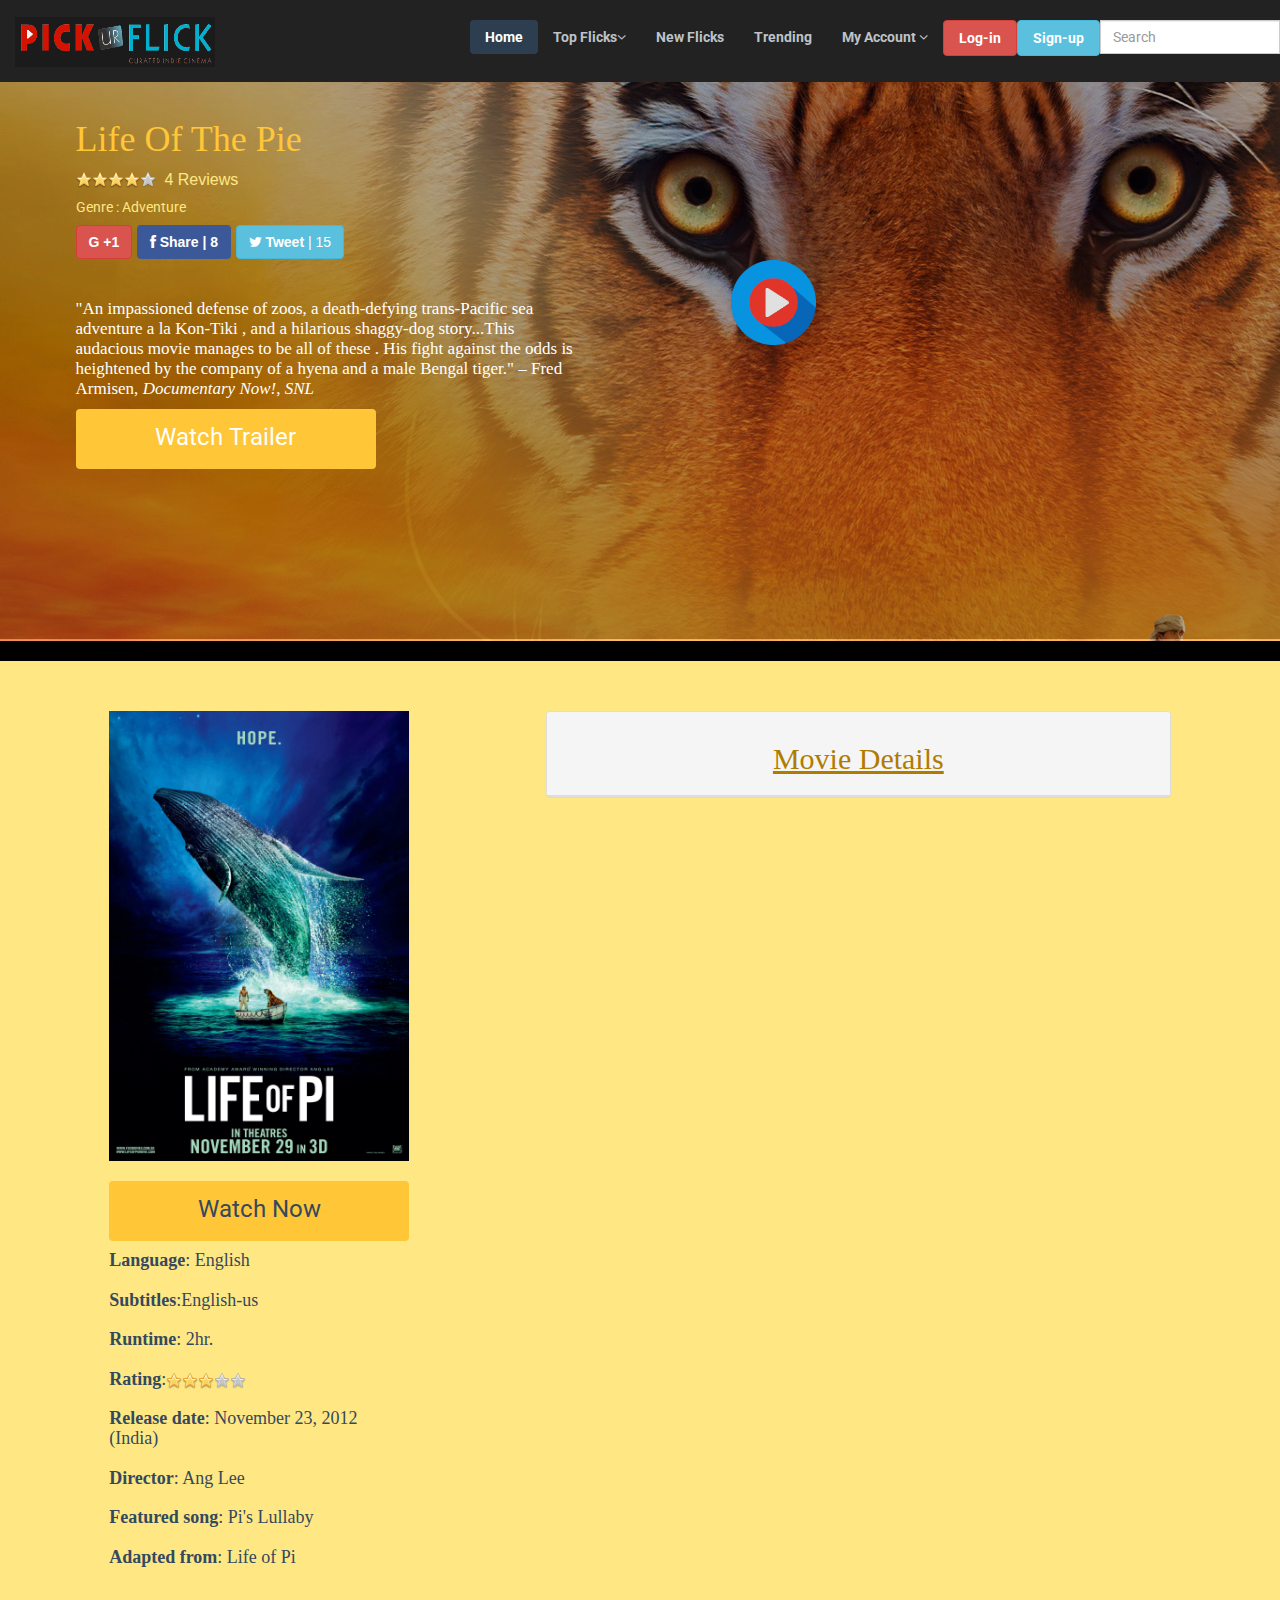
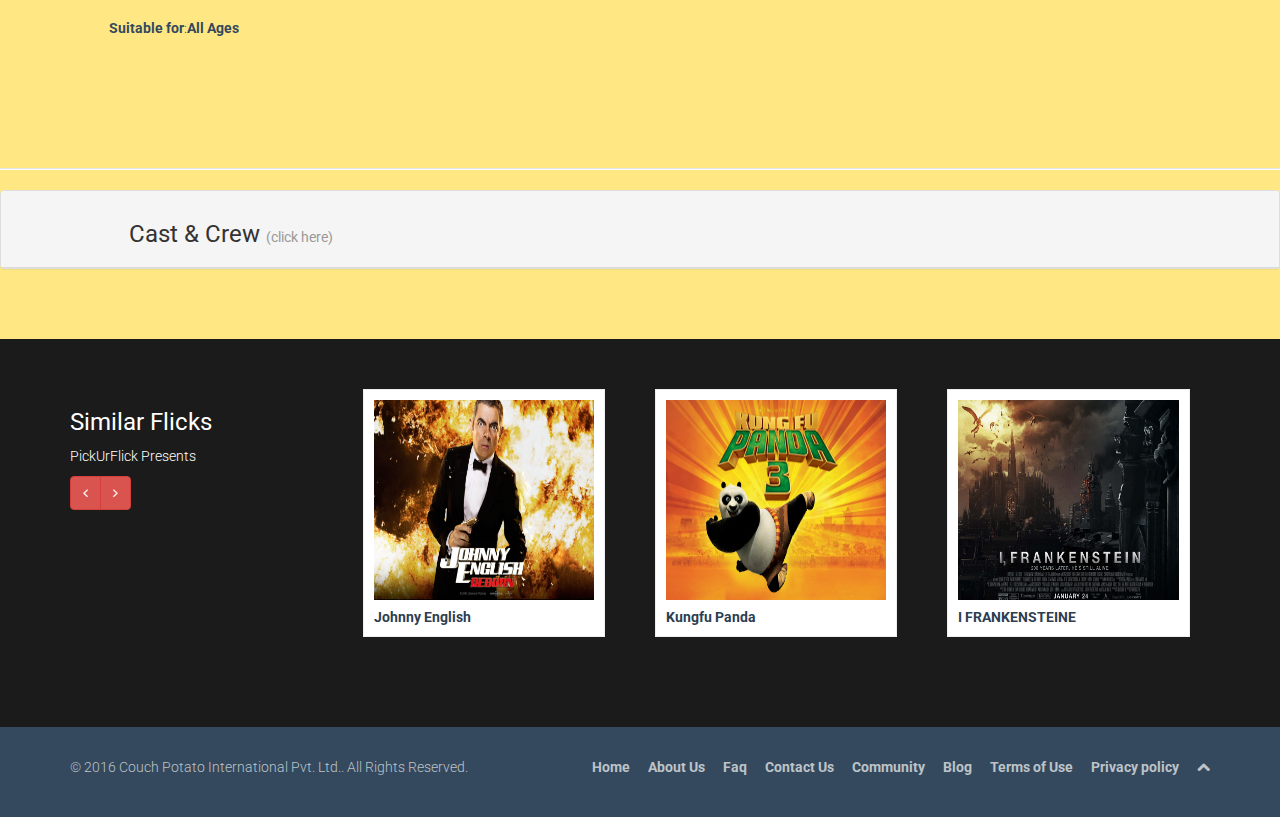
<file: synopsis1.html>
<!DOCTYPE html>
<html lang="en">
<head>
    <meta charset="utf-8">
    <meta name="viewport" content="width=device-width, initial-scale=1.0">
    <meta name="description" content="PickurFlick">
    <meta name="author" content="Tanishk">
    <title>Tanishk:::My_Theme</title>
   
    <link href="css/bootstrap.min.css" rel="stylesheet">
    <link href="css/font-awesome.min.css" rel="stylesheet">
    <link href="css/prettyPhoto.css" rel="stylesheet">
    <link href="css/animate.css" rel="stylesheet">
    <link href="css/main.css" rel="stylesheet">
 
 <!--[if lt IE 9]>
    <script src="js/html5shiv.js"></script>
    <script src="js/respond.min.js"></script>
    <![endif]-->       

	<!-- title bar icons-->
    <link rel="shortcut icon" href="images/ico/icon.jpg">
    <link rel="apple-touch-icon-precomposed" sizes="144x144" href="images/ico/icon.jpg">
    <link rel="apple-touch-icon-precomposed" sizes="114x114" href="images/ico/icon.jpg">
    <link rel="apple-touch-icon-precomposed" sizes="72x72" href="images/ico/icon.jpg">
    <link rel="apple-touch-icon-precomposed" href="images/ico/icon.jpg">

	
<style> 

 html,body
{
   background-color:black;
  
}


.container1:before {
    content: "";
    position: absolute;
    top: 0;
    bottom: 0;
    left: 0;
    right: 0;
    z-index: 1;
    background-image: url('images/synopsis/bg1.jpg');
	    background-repeat: no-repeat;
   opacity: 0.7;
   width:1375px; height:561px;
}



.synopsis { background-color:#FFE884; }
.synopsis1{background-color:#1b1b1b;;
}

.synopsis3{
background-color:#FFE884;
 }

.serif{ font-family:serif}
.monospace{font-family:monospace}
.Helvetica{font-family:Helvetica Neue}




.synop {
 position: relative; 
    z-index: 2;
  color: #fff;
  font-family: arial;
  margin-left: 2cm;
  
  width: 500px;
  line-height: 20px;
  font-size: 16px;
}

.img-responsive{
height:200px;
width:300px;
}


}
</style>
	
	</head><!--/head-->
	
	
	
<body>
    <header class="navbar navbar-inverse navbar-fixed-top"role="banner">
        <div class="container-fluid">
             
			  
                    <a class="navbar-brand" href="index.html"><img src="images/logo.png" width="200px" height="50px"/></a>			<!-- for brand-->
               
				
				<button type="button" class="navbar-toggle" data-toggle="collapse" data-target=".navbar-collapse">
                    <span class="sr-only">Toggle navigation</span>
                    <span class="icon-bar"></span>
                    <span class="icon-bar"></span>
                    <span class="icon-bar"></span>
                </button>
              
           
              <div class="collapse navbar-collapse">
                 <ul class="nav navbar-nav navbar-right">
                    <li class="active"><a href="index.html"><b>Home</b></a></li>
               
     			   <li class="dropdown">
                        <a href="#" class="dropdown-toggle" data-toggle="dropdown"><b>Top Flicks</b><i class="icon-angle-down"></i></a>
                        <ul class="dropdown-menu">
                            <li><a href="#">By Region</a></li>
                            <li><a href="#">By Era</a></li>
                            
							<li class="dropdown">
                            <a href="#" class="dropdown-toggle" data-toggle="dropdown">By Genres&nbsp <i class="icon-angle-right"></i></a>
                            <ul class="dropdown-menu">
							
                              
             <li class="back"><a href="#">Back</a></li>
         <li>
            <a href="/movie-genres/action-adventure-films-1">Action/Adventure</a>
        </li>
        <li>
          <a href="/movie-genres/animation-films-10">Animated</a>
        </li>
        <li>
          <a href="/movie-genres/avant-garde-films-79">Avant-garde</a>
        </li>
        <li>
          <a href="/movie-genres/comedy-films-24">Comedy</a>
        </li>
        <li>
          <a href="/movie-genres/crime-films-39">Crime</a>
        </li>
        <li>
           <a href="/movie-genres/cult-films-46">Cult</a>
        </li>
        <li>
          <a href="/movie-genres/documentary-films-51">Documentary</a>
        </li>
        <li>
          <a href="/movie-genres/drama-films-67">Drama</a>
        </li>
        <li>
          <a href="/movie-genres/fantasy-films-81">Fantasy</a>
        </li>
        <li>
          <a href="/movie-genres/horror-films-135">Horror</a>
        </li>
        <li>
          <a href="/movie-genres/independent-films-147">Independent</a>
        </li>
        <li>
          <a href="/movie-genres/lgbt-149">LGBTQ</a>
        </li>
        <li>
          <a href="/movie-genres/short-films-148">Short</a>
        </li>
        <li>
          <a href="/movie-genres/silent-films-162">Silent</a>
        </li>
        <li>
          <a href="/movie-genres/silent-films-169">Suspense</a>
        </li>
      </ul></li>
                            <li><a href="#">By Format</a></li>
                         </ul>
                    </li>
     
                	 <li><a href="#"><b>New Flicks</b></a></li>
                     <li><a href="#"><b>Trending</b></a></li>
                    
					 <li class="dropdown">
                        <a href="#" class="dropdown-toggle" data-toggle="dropdown"><b>My Account</b> <i class="icon-angle-down"></i></a>
                        <ul class="dropdown-menu">
                            <li><a href="#">Watched</a></li>
                            <li><a href="#">Rented</a></li>
                            <li><a href="#">Purchased</a></li>
							<li class="divider"></li>
							<li><a href="#"><b>My Favourite</b></a></li>
                            <li><a href="#">Wishlist</a></li>
                            <li><a href="#">Preorder</a></li>
                        </ul>
                    </li>
					
					
				
		
	         	<li><a class="btn btn-default btn-danger" role="button" data-toggle="modal" data-target="#m1"><b style="color:white;">Log-in</b></a></li>
	            <li><a class="btn btn-default btn-info" role="button" data-toggle="modal" data-target="#m2"><b style="color:white;">Sign-up</b></a></li>
        
		        <div class="input-group">
                    <input type="text" class="form-control" placeholder="Search" name="srch-term" id="srch-term" style="width:180px">
                
                  
				</div>
		</ul>  </div>
        </div>
         </header><!--/header-->
		 
	
    
<!--Flick poster -->	
<div class="row">
<div class="container1 col-sm-6">
    <br/>
         <div class="synop">
 
            <div class="inner-wrap" >
                <h1 style="color:#FFC638; font-family:Crimson Text;">Life Of The Pie</h1>
              
                 <div class="new-retting">    <!--Rating::: 4 stars & 1 default -->				
							   
							   <div class="star"><img src="images/slider/stars_rating.png"/><img src="images/slider/stars_rating.png"/><img src="images/slider/stars_rating.png"/><img src="images/slider/stars_rating.png"/><img src="images/slider/stars_default.png"/>&nbsp&nbsp<a class="review-count" href="#reviews" style="color:#FFE884;">4 Reviews</a><br/><h5 style="color:#FFE884">Genre : Adventure</h5>
							   
				               </div>
							   <div class="social social-buttonset">
                     <a href="#" class="btn btn-danger"><b>G +1</b></a>
                     <a href="#" class="btn" style="background-color:#3b5998;"><i class="icon icon-facebook" style="color:white"></i> <b style="color:white">Share | 8</b></a>
                       <a href="#" class="btn btn-info"><i class="icon icon-twitter"></i> <b>Tweet</b> | 15</a>
                            </div>
				</div>
				
			 </div>  
			
                <br/><br/>
                <p class="Helvetica" style="font-size:17px;">"An impassioned defense of zoos, a death-defying trans-Pacific sea adventure a la Kon-Tiki , and a hilarious shaggy-dog story...This audacious movie manages to be all of these . His fight against the odds is heightened by the company of a hyena and a male Bengal tiger." – Fred Armisen, <em>Documentary Now!</em>, <em>SNL</em></p>   
				 
				 <div class="btn" style="background-color:#FFC638; width:300px; height:60px;">
			 <b><center><h3 class="Khula" style="margin:auto; margin-top:8px;">Watch Trailer</h3></center></b>
			 <br/>
			                    <!-- <div class="embed-container">
                                        <iframe src="//player.vimeo.com/video/69421653?title=0&amp;byline=0&amp;portrait=0&amp;color=a22c2f" frameborder="0" webkitallowfullscreen mozallowfullscreen allowfullscreen ></iframe>
                                  </div>-->
			 </div>
</div></div>

              <div class="synop col-sm-5">        
                  <br/><br/><br/><br/><br/><br/><br/><br/><br/>			
                        <a href="//player.vimeo.com/video/69421653?title=0&amp;byline=0&amp;portrait=0&amp;color=a22c2f" rel="prettyPhoto"><img src="images/play.png" style="width:85px; height:85px;"/></a>          
                    </div>    
</div>
 






<br/><br/><br/><br/><br/><br/><br/>
			
	<hr/>
	<!-- Vimeo video Trailer 
	<section class="synopsis1">
	
	<div class="container-fluid">
	   <div class="row">
                  <div class="col-sm-10 col-sm-offset-1">
                                <b><center><h2 class="Khula" style="background-color:#FFE884; border-radius: 10px;  ">Trailer</h2></center></b>                         
                                  <div class="embed-container">
                                        <iframe src="//player.vimeo.com/video/69421653?title=0&amp;byline=0&amp;portrait=0&amp;color=a22c2f" frameborder="0" style="height:550px; width:1110px;"  webkitallowfullscreen mozallowfullscreen allowfullscreen ></iframe>
                                  </div>
                       </div>
					   
					<!--   <div class="col-sm-5">
                                 <b><center><h2 class="Khula" style="background-color:#FFE884; border-radius: 10px;">Watch Now</h2></center></b>                         
                                  <div class="embed-container">
                                        <iframe src="//player.vimeo.com/video/69421653?title=0&amp;byline=0&amp;portrait=0&amp;color=a22c2f" frameborder="0" webkitallowfullscreen mozallowfullscreen allowfullscreen></iframe>
                                  </div>
                       </div>
					   
					   </div>
</div>
</section>	-->
	
	<section class="synopsis">
	<div class="container-fluid">
	   <div class="row">
	        <div class="col-sm-3 col-sm-offset-1">
		     
			 
			 
			 <img src="images/synopsis/lop3.jpg" width="300" height="450">
			 <br/><br/>
			 <div class="btn" style="background-color:#FFC638; width:300px; height:60px;">
			 <b><center><h3 class="Khula" style="margin:auto; margin-top:8px;">Watch Now</h3></center></b>
			 </div>
			  <h4 class="Helvetica"><b>Language</b>: English
              <br/><br/><b>Subtitles</b>:English-us
              <br/><br/><b>Runtime</b>: 2hr.
              <br/><br/><b>Rating</b>:<img src="images/slider/stars_rating.png"/><img src="images/slider/stars_rating.png"/><img src="images/slider/stars_rating.png"/><img src="images/slider/stars_default.png"/><img src="images/slider/stars_default.png"/>
            <br/><br/><b>Release date</b>: November 23, 2012 (India)
            <br/><br/><b>Director</b>: Ang Lee
            <br/><br/><b>Featured song</b>: Pi's Lullaby
            <br/><br/><b>Adapted from</b>: Life of Pi</h5>
            <br/><br/><b>Suitable for</b>:<b>All Ages</b>
            </h5>
		  </div>
		

               
             
		<div class="col-sm-6 col-sm-offset-1">
<div class="panel panel-default">
            <div class="panel-heading">
              <h4 class="panel-title">
                <a class="accordion-toggle" data-toggle="collapse" data-parent="#accordion2" href="#collapseOne2">
                     <h2 style="color:#b07c00"><center><u class="serif">Movie Details</u></center></h2>
                </a>
              </h4>
            </div>
            <div id="collapseOne2" class="panel-collapse collapse">
              <div class="panel-body">
        <h5>Genre:Adventure</h5><hr/>
        <h3 class="serif" style="color:#564F5A; font-size:1.3em; font-family:sans-serif;"><center>Pi Patel finds a way to survive in a lifeboat that is adrift in the middle of nowhere.His fight against the odds is heightened by the company of a hyena and a male Bengal tiger.An impassioned defense of zoos, a death-defying trans-Pacific sea adventure a la Kon-Tiki, and a hilarious shaggy-dog story.This audacious movie manages to be all of these.His fight against the odds is heightened by the company of a hyena and a male Bengal tiger. </center></h3>
		<hr/>
		
	  <hr/><h3 class="serif" style="color:#b07c00"><center>Directed By</center></h3>
	  <center><img src="images/synopsis/angle.jpg" height="300px"/></center>
	  <br/><h4><center><b>Ang Lee</b></h4></center><hr/>  
       <p class="serif"><center><h4>Ang Lee OBS is a Taiwanese-born American film director, screenwriter and producer. Lee's earlier films, such as The Wedding Banquet, Pushing Hands etc. </h4></center></p>           
        </div>
		 </div>
            </div>
          </div>
		
		
       </section>
		</div>


  
  </div>
  
  
  
  
  

            
  
  
   <section class="synopsis3">
   <hr/>
       <div class="panel panel-default">
            <div class="panel-heading">
              <h4 class="panel-title">
                <a class="accordion-toggle" data-toggle="collapse" data-parent="#accordion3" href="#collapseOne3">
                           <b><h3 style="margin-left:3cm">Cast & Crew<small>&nbsp (click here) </small></h3></b>
                </a>
              </h4>
            </div>

  
       <div id="collapseOne3" class="panel-collapse collapse">
              <div class="panel-body">        
        
  <div class="row">
    <div class="col-sm-10 col-sm-offset-1">
    <table class="cast_list table table-striped ">    
  
      <tr>
          <td class="primary_photo">
<a href="/name/nm5183595/?ref_=ttfc_fc_cl_i15"
><img height="50" width="55" alt="Shravanthi Sainath" title="Shravanthi Sainath"src="images/synopsis/angle.jpg" class="" /></a>          </td>
          <td class="itemprop" itemprop="actor" itemscope itemtype="http://schema.org/Person">
<a href="/name/nm5183595/?ref_=ttfc_fc_cl_t15"
itemprop='url'> <span class="itemprop" itemprop="name"><b>Shravanthi Sainath</span>
</a>          </td>
          <td class="ellipsis">
              ...
          </td>
          <td class="character"><div><b>
              <div>
            Anandi 
                  
              </div>
          </td>
      </tr>
      <tr>
          <td class="primary_photo">
<a href="/name/nm5371066/?ref_=ttfc_fc_cl_i16"
><img height="50" width="55" alt="Elie Alouf" title="Elie Alouf"src="images/synopsis/angle.jpg" class="" /></a>          </td>
          <td class="itemprop" itemprop="actor" itemscope itemtype="http://schema.org/Person">
<a href="/name/nm5371066/?ref_=ttfc_fc_cl_t16"
itemprop='url'> <span class="itemprop" itemprop="name"><b>Elie Alouf</span>
</a>          </td>
          <td class="ellipsis">
              ...
          </td>
          <td class="character"><div><b>
              <div>
            Mamaji 
                  
              </div>
          </td>
      </tr>
      <tr>
          <td class="primary_photo">
<a href="/name/nm5370170/?ref_=ttfc_fc_cl_i17"
><img height="50" width="55" alt="Padmini Ramachandran" title="Padmini Ramachandran"src="images/synopsis/angle.jpg" class="" /></a>          </td>
          <td class="itemprop" itemprop="actor" itemscope itemtype="http://schema.org/Person">
<a href="/name/nm5370170/?ref_=ttfc_fc_cl_t17"
itemprop='url'> <span class="itemprop" itemprop="name"><b>Padmini Ramachandran</span>
</a>          </td>
          <td class="ellipsis">
              ...
          </td>
          <td class="character"><div><b><div><b>
              <div>
            Dance Master 
                  
              </div>
          </td>
      </tr>
      <tr>
          <td class="primary_photo">
<a href="/name/nm3605032/?ref_=ttfc_fc_cl_i18"
><img height="50" width="55" alt="T.M. Karthik" title="T.M. Karthik"src="images/synopsis/angle.jpg" class="" /></a>          </td>
          <td class="itemprop" itemprop="actor" itemscope itemtype="http://schema.org/Person">
<a href="/name/nm3605032/?ref_=ttfc_fc_cl_t18"
itemprop='url'> <span class="itemprop" itemprop="name"><b>T.M. Karthik</span>
</a>          </td>
          <td class="ellipsis">
              ...
          </td>
          <td class="character"><div><b>
              <div>
            Science Teacher 
                  
              </div>
          </td>
      </tr>
      <tr>
          <td class="primary_photo">
<a href="/name/nm5370409/?ref_=ttfc_fc_cl_i19"
><img height="50" width="55" alt="Amarendran Ramanan" title="Amarendran Ramanan"src="images/synopsis/angle.jpg" class="" /></a>          </td>
          <td class="itemprop" itemprop="actor" itemscope itemtype="http://schema.org/Person">
<a href="/name/nm5370409/?ref_=ttfc_fc_cl_t19"
itemprop='url'> <span class="itemprop" itemprop="name"><b>Amarendran Ramanan</span>
</a>          </td>
          <td class="ellipsis">
              ...
          </td>
          <td class="character"><div><b>
              <div>
            Indian History Teacher 
                  
              </div>
          </td>
      </tr>
      <tr>
          <td class="primary_photo">
<a href="/name/nm5370783/?ref_=ttfc_fc_cl_i20"
><img height="50" width="55" alt="Hari Mina Bala" title="Hari Mina Bala"src="images/synopsis/angle.jpg" class="" /></a>          </td>
          <td class="itemprop" itemprop="actor" itemscope itemtype="http://schema.org/Person">
<a href="/name/nm5370783/?ref_=ttfc_fc_cl_t20"
itemprop='url'> <span class="itemprop" itemprop="name"><b>Hari Mina Bala</span>
</a>          </td>
          <td class="ellipsis">
              ...
          </td>
          <td class="character"><div><b>
              <div>
            Librarian 
                  
              </div>
          </td>
      </tr>
      <tr>
          <td class="primary_photo">
<a href="/name/nm3120588/?ref_=ttfc_fc_cl_i21"
><img height="44" width="40" alt="Bo-Chieh Wang" title="Bo-Chieh Wang"src="images/synopsis/angle.jpg" class="" /></a>          </td>
          <td class="itemprop" itemprop="actor" itemscope itemtype="http://schema.org/Person">
<a href="/name/nm3120588/?ref_=ttfc_fc_cl_t21"
itemprop='url'> <span class="itemprop" itemprop="name"><b>Bo-Chieh Wang</span>
</a>          </td>
          <td class="ellipsis">
              ...
          </td>
          <td class="character"><div><b>
              <div>
            Buddhist Sailor 
                  
              </div>
          </td>
      </tr>
      <tr>
          <td class="primary_photo">
<a href="/name/nm0461904/?ref_=ttfc_fc_cl_i22"
><img height="50" width="55" alt="I-Chen Ko" title="I-Chen Ko"src="images/synopsis/angle.jpg" class="" /></a>          </td>
          <td class="itemprop" itemprop="actor" itemscope itemtype="http://schema.org/Person">
<a href="/name/nm0461904/?ref_=ttfc_fc_cl_t22"
itemprop='url'> <span class="itemprop" itemprop="name"><b>I-Chen Ko</span>
</a>          </td>
          <td class="ellipsis">
              ...
          </td>
          <td class="character"><div><b>
              <div>
            Tsimtsum Captain 
  
  
  (as Yi-Cheng Ko)
  
                  
              </div>
          </td>
      </tr>
      <tr>
          <td class="primary_photo">
<a href="/name/nm0398970/?ref_=ttfc_fc_cl_i23"
><img height="50" width="55" alt="Jian-Wei Huang" title="Jian-Wei Huang"src="images/synopsis/angle.jpg" class="" /></a>          </td>
          <td class="itemprop" itemprop="actor" itemscope itemtype="http://schema.org/Person">
<a href="/name/nm0398970/?ref_=ttfc_fc_cl_t23"
itemprop='url'> <span class="itemprop" itemprop="name"><b>Jian-Wei Huang</span>
</a>          </td>
          <td class="ellipsis">
              ...
          </td>
          <td class="character"><div><b>
              <div>
            Sailor 
                  
              </div>
          </td>
      </tr>
      <tr>
          <td class="primary_photo">
<a href="/name/nm5370198/?ref_=ttfc_fc_cl_i24"
><img height="50" width="55" alt="Ravi Natesan" title="Ravi Natesan"src="images/synopsis/angle.jpg" class="" /></a>          </td>
          <td class="itemprop" itemprop="actor" itemscope itemtype="http://schema.org/Person">
<a href="/name/nm5370198/?ref_=ttfc_fc_cl_t24"
itemprop='url'> <span class="itemprop" itemprop="name"><b>Ravi Natesan</span>
</a>          </td>
          <td class="ellipsis">
              ...
          </td>
          <td class="character"><div><b>
              <div>
            Selvam 
                  
              </div>
          </td>
      </tr>
      <tr>
          <td class="primary_photo">
<a href="/name/nm5370964/?ref_=ttfc_fc_cl_i25"
><img height="50" width="55" alt="Adyant Balaji" title="Adyant Balaji"src="images/synopsis/angle.jpg" class="" /></a>          </td>
          <td class="itemprop" itemprop="actor" itemscope itemtype="http://schema.org/Person">
<a href="/name/nm5370964/?ref_=ttfc_fc_cl_t25"
itemprop='url'> <span class="itemprop" itemprop="name"><b>Adyant Balaji</span>
</a>          </td>
          <td class="ellipsis">
              ...
          </td>
          <td class="character"><div><b>
              <div>
            Bully 
                  
              </div>
          </td>
      </tr>
      <tr>
          <td class="primary_photo">
<a href="/name/nm5370915/?ref_=ttfc_fc_cl_i26"
><img height="50" width="55" alt="Chirag Agarwal" title="Chirag Agarwal"src="images/synopsis/angle.jpg" class="" /></a>          </td>
          <td class="itemprop" itemprop="actor" itemscope itemtype="http://schema.org/Person">
<a href="/name/nm5370915/?ref_=ttfc_fc_cl_t26"
itemprop='url'> <span class="itemprop" itemprop="name"><b>Chirag Agarwal</span>
</a>          </td>
          <td class="ellipsis">
              ...
          </td>
          <td class="character"><div><b>
              <div>
            Bully 
                  
              </div>
          </td>
      </tr>
      <tr>
          <td class="primary_photo">
<a href="/name/nm5370848/?ref_=ttfc_fc_cl_i27"
><img height="50" width="55" alt="Ahan André Kamath" title="Ahan André Kamath"src="images/synopsis/angle.jpg" class="" /></a>          </td>
          <td class="itemprop" itemprop="actor" itemscope itemtype="http://schema.org/Person">
<a href="/name/nm5370848/?ref_=ttfc_fc_cl_t27"
itemprop='url'> <span class="itemprop" itemprop="name"><b>Ahan André Kamath</span>
</a>          </td>
          <td class="ellipsis">
              ...
          </td>
          <td class="character"><div><b>
              <div>
            Bully 
                  
              </div>
          </td>
      </tr>
      <tr>
          <td class="primary_photo">
<a href="/name/nm5370635/?ref_=ttfc_fc_cl_i28"
><img height="50" width="55" alt="Om Kamath" title="Om Kamath"src="images/synopsis/angle.jpg" class="" /></a>          </td>
          <td class="itemprop" itemprop="actor" itemscope itemtype="http://schema.org/Person">
<a href="/name/nm5370635/?ref_=ttfc_fc_cl_t28"
itemprop='url'> <span class="itemprop" itemprop="name"><b>Om Kamath</span>
</a>          </td>
          <td class="ellipsis">
              ...
          </td>
          <td class="character"><div><b>
              <div>
            Bully 
                  
              </div>
          </td>
      </tr>
      <tr>
          <td class="primary_photo">
<a href="/name/nm5370971/?ref_=ttfc_fc_cl_i29"
><img height="50" width="55" alt="Srilekh Katta" title="Srilekh Katta"src="images/synopsis/angle.jpg" class="" /></a>          </td>
          <td class="itemprop" itemprop="actor" itemscope itemtype="http://schema.org/Person">
<a href="/name/nm5370971/?ref_=ttfc_fc_cl_t29"
itemprop='url'> <span class="itemprop" itemprop="name"><b>Srilekh Katta</span>
</a>          </td>
          <td class="ellipsis">
              ...
          </td>
          <td class="character"><div><b>
              <div>
            Bully 
                  
              </div>
          </td>
      </tr>
      <tr>
          <td class="primary_photo">
<a href="/name/nm5371259/?ref_=ttfc_fc_cl_i30"
><img height="50" width="55" alt="Swati Van Rijswijk" title="Swati Van Rijswijk"src="images/synopsis/angle.jpg" class="" /></a>          </td>
          <td class="itemprop" itemprop="actor" itemscope itemtype="http://schema.org/Person">
<a href="/name/nm5371259/?ref_=ttfc_fc_cl_t30"
itemprop='url'> <span class="itemprop" itemprop="name"><b>Swati Van Rijswijk</span>
</a>          </td>
          <td class="ellipsis">
              ...
          </td>
          <td class="character"><div><b>
              <div>
            Anandi's Friend #1 
                  
              </div>
          </td>
      </tr>
      <tr>
          <td class="primary_photo">
<a href="/name/nm5371101/?ref_=ttfc_fc_cl_i31"
><img height="50" width="55" alt="M. Keerthana" title="M. Keerthana"src="images/synopsis/angle.jpg" class="" /></a>          </td>
          <td class="itemprop" itemprop="actor" itemscope itemtype="http://schema.org/Person">
<a href="/name/nm5371101/?ref_=ttfc_fc_cl_t31"
itemprop='url'> <span class="itemprop" itemprop="name"><b>M. Keerthana</span>
</a>          </td>
          <td class="ellipsis">
              ...
          </td>
          <td class="character"><div><b>
              <div>
            Anandi's Friend #2 
                  
              </div>
          </td>
      </tr>
      <tr>
          <td class="primary_photo">
<a href="/name/nm5370337/?ref_=ttfc_fc_cl_i32"
><img height="50" width="55" alt="Indumohan Poornima" title="Indumohan Poornima"src="images/synopsis/angle.jpg" class="" /></a>          </td>
          <td class="itemprop" itemprop="actor" itemscope itemtype="http://schema.org/Person">
<a href="/name/nm5370337/?ref_=ttfc_fc_cl_t32"
itemprop='url'> <span class="itemprop" itemprop="name"><b>Indumohan Poornima</span>
</a>          </td>
          <td class="ellipsis">
              ...
          </td>
          <td class="character"><div><b>
              <div>
            Dancer 
                  
              </div>
          </td>
      </tr>
      <tr>
          <td class="primary_photo">
<a href="/name/nm5370334/?ref_=ttfc_fc_cl_i33"
><img height="50" width="55" alt="Josephine Nithya B." title="Josephine Nithya B."src="images/synopsis/angle.jpg" class="" /></a>          </td>
          <td class="itemprop" itemprop="actor" itemscope itemtype="http://schema.org/Person">
<a href="/name/nm5370334/?ref_=ttfc_fc_cl_t33"
itemprop='url'> <span class="itemprop" itemprop="name"><b>Josephine Nithya B.</span>
</a>          </td>
          <td class="ellipsis">
              ...
          </td>
          <td class="character"><div><b>
              <div>
            Dancer 
                  
              </div>
          </td>
      </tr>
      <tr>
          <td class="primary_photo">
<a href="/name/nm5370493/?ref_=ttfc_fc_cl_i34"
><img height="50" width="55" alt="Samyuktha S." title="Samyuktha S."src="images/synopsis/angle.jpg" class="" /></a>          </td>
          <td class="itemprop" itemprop="actor" itemscope itemtype="http://schema.org/Person">
<a href="/name/nm5370493/?ref_=ttfc_fc_cl_t34"
itemprop='url'> <span class="itemprop" itemprop="name"><b>Samyuktha S.</span>
</a>          </td>
          <td class="ellipsis">
              ...
          </td>
          <td class="character"><div><b>
              <div>
            Dancer 
                  
              </div>
          </td>
      </tr>
      <tr>
          <td class="primary_photo">
<a href="/name/nm5370361/?ref_=ttfc_fc_cl_i35"
><img height="50" width="55" alt="A. Deiva Sundari" title="A. Deiva Sundari"src="images/synopsis/angle.jpg" class="" /></a>          </td>
          <td class="itemprop" itemprop="actor" itemscope itemtype="http://schema.org/Person">
<a href="/name/nm5370361/?ref_=ttfc_fc_cl_t35"
itemprop='url'> <span class="itemprop" itemprop="name"><b>A. Deiva Sundari</span>
</a>          </td>
          <td class="ellipsis">
              ...
          </td>
          <td class="character"><div><b>
              <div>
            Dancer 
                  
              </div>
          </td>
      </tr>
      <tr>
          <td class="primary_photo">
<a href="/name/nm5370636/?ref_=ttfc_fc_cl_i36"
><img height="50" width="55" alt="G. Vasantakumary" title="G. Vasantakumary"src="images/synopsis/angle.jpg" class="" /></a>          </td>
          <td class="itemprop" itemprop="actor" itemscope itemtype="http://schema.org/Person">
<a href="/name/nm5370636/?ref_=ttfc_fc_cl_t36"
itemprop='url'> <span class="itemprop" itemprop="name"><b>G. Vasantakumary</span>
</a>          </td>
          <td class="ellipsis">
              ...
          </td>
          <td class="character"><div><b>
              <div>
            Dancer 
                  
              </div>
          </td>
      </tr>
      <tr>
          <td class="primary_photo">
<a href="/name/nm5370450/?ref_=ttfc_fc_cl_i37"
><img height="50" width="55" alt="A. Vithya" title="A. Vithya"src="images/synopsis/angle.jpg" class="" /></a>          </td>
          <td class="itemprop" itemprop="actor" itemscope itemtype="http://schema.org/Person">
<a href="/name/nm5370450/?ref_=ttfc_fc_cl_t37"
itemprop='url'> <span class="itemprop" itemprop="name"><b>A. Vithya</span>
</a>          </td>
          <td class="ellipsis">
              ...
          </td>
          <td class="character"><div><b>
              <div>
            Dancer 
                  
              </div>
          </td>
      </tr>
      <tr>
          <td class="primary_photo">
<a href="/name/nm5370410/?ref_=ttfc_fc_cl_i38"
><img height="50" width="55" alt="Mythili Prakash" title="Mythili Prakash"src="images/synopsis/angle.jpg" class="" /></a>          </td>
          <td class="itemprop" itemprop="actor" itemscope itemtype="http://schema.org/Person">
<a href="/name/nm5370410/?ref_=ttfc_fc_cl_t38"
itemprop='url'> <span class="itemprop" itemprop="name"><b>Mythili Prakash</span>
</a>          </td>
          <td class="ellipsis">
              ...
          </td>
          <td class="character"><div><b>
              <div>
            Pi's Wife 
                  
              </div>
          </td>
      </tr>


	  </table>
	  </div>
	  
	    </div>
            </div>
          </div>
	  </section>
	  </div>
    <!--/#Movie synopsis-->
		

 <section class="synopsis1">
        <div class="container">
            <div class="row">
                <div class="col-md-3">
                    <h3 style="color:white;">Similar Flicks</h3>
                    <p style="color:white;">PickUrFlick Presents</p>
                    <div class="btn-group">
                        <a class="btn btn-danger" href="#scroller" data-slide="prev"><i class="icon-angle-left"></i></a>
                        <a class="btn btn-danger" href="#scroller" data-slide="next"><i class="icon-angle-right"></i></a>
                    </div>
                    <p class="gap"></p>
                </div>
                <div class="col-md-9">
                    <div id="scroller" class="carousel slide">
                        <div class="carousel-inner">
                            <div class="item active">
                                <div class="row">
                                    <div class="col-xs-4">
                                        <div class="portfolio-item">
                                            <div class="item-inner">
                                                <img class="img-responsive" src="images/slider/bg9.jpg" alt="">
                                                <h5>
                                                    Johnny English
                                                </h5>
                                                <div class="overlay">
                                                    <a class="preview btn btn-danger" title="Malesuada fames ac turpis egestas" href="images/slider/bg9.jpg" rel="prettyPhoto"><i class="icon-eye-open"></i></a>
                                                </div>
                                            </div>
                                        </div>
                                    </div>                            
                                    <div class="col-xs-4">
                                        <div class="portfolio-item">
                                            <div class="item-inner">
                                                <img class="img-responsive" src="images/slider/bg12.jpg" alt="">
                                                <h5>
                                                    Kungfu Panda
                                                </h5>
                                                <div class="overlay">
                                                    <a class="preview btn btn-danger" title="Malesuada fames ac turpis egestas" href="images/slider/bg12.jpg rel="prettyPhoto"><i class="icon-eye-open"></i></a>
                                                </div>
                                            </div>
                                        </div>
                                    </div>                            
                                    <div class="col-xs-4">
                                        <div class="portfolio-item">
                                            <div class="item-inner">
                                                <img class="img-responsive" src="images/slider/bg5.jpg" alt="">
                                                <h5>
                                                    I FRANKENSTEINE
                                                </h5>
                                                <div class="overlay">
                                                    <a class="preview btn btn-danger" title="Malesuada fames ac turpis egestas" href="images/slider/bg5.jpg" rel="prettyPhoto"><i class="icon-eye-open"></i></a>
                                                </div>
                                            </div>
                                        </div>
                                    </div>
                                </div><!--/.row-->
                            </div><!--/.item-->
                            <div class="item">
                                <div class="row">
                                    <div class="col-xs-4">
                                        <div class="portfolio-item">
                                            <div class="item-inner">
                                                <img class="img-responsive" src="images/slider/bg6.jpg" alt="">
                                                <h5>
                                                    Ek Tha Tiger
                                                </h5>
                                                <div class="overlay">
                                                    <a class="preview btn btn-danger" title="Malesuada fames ac turpis egestas" href="images/slider/bg6.jpg" rel="prettyPhoto"><i class="icon-eye-open"></i></a>
                                                </div>
                                            </div>
                                        </div>
                                    </div>
                                    <div class="col-xs-4">
                                        <div class="portfolio-item">
                                            <div class="item-inner">
                                                <img class="img-responsive" src="images/slider/bg7.jpg" alt="">
                                                <h5>
                                                   Deadpool
                                                </h5>
                                                <div class="overlay">
                                                    <a class="preview btn btn-danger" title="Malesuada fames ac turpis egestas" href="images/slider/bg7.jpg" rel="prettyPhoto"><i class="icon-eye-open"></i></a>
                                                </div>
                                            </div>
                                        </div>
                                    </div>                            
                                    <div class="col-xs-4">
                                        <div class="portfolio-item">
                                            <div class="item-inner">
                                                <img class="img-responsive" src="images/slider/bg8.jpg" alt="">
                                                <h5>
                                                    The Last Witch Hunter
                                                </h5>
                                                <div class="overlay">
                                                    <a class="preview btn btn-danger" title="Malesuada fames ac turpis egestas" href="images/slider/bg8.jpg" rel="prettyPhoto"><i class="icon-eye-open"></i></a>
                                                </div>
                                            </div>
                                        </div>
                                    </div>
                                </div>
                            </div><!--/.item-->
                        </div>
                    </div>
                </div>
            </div><!--/.row-->
        </div>
    </section><!--/#recent-works-->		
		



		
 <footer id="footer" class="wet-asphalt">
        <div class="container">
            <div class="row">
                <div class="col-sm-5">
                    &copy; 2016 <a target="_blank" href="#">Couch Potato International Pvt. Ltd.</a>. All Rights Reserved.
                </div>
                <div class="col-sm-7">
                    <ul class="pull-right">
                        <li><a href="index.html"><b>Home</b></a></li>
                        <li><a href="about-us.html"><b>About Us</b></a></li>
                        <li><a href="faq.html"><b>Faq</b></a></li>
                        <li><a href="contact-us.html"><b>Contact Us</b></a></li>
						<li><a href="404.html"><b>Community</b></a></li>
                        <li><a href="404.html"><b>Blog</b></a></li> 
						<li><a href="terms.html"><b>Terms of Use</b></a></li> 
						<li><a href="privacy.html"><b>Privacy policy</b></a></li> 
                        <li><a id="gototop" class="gototop" href="#"><i class="icon-chevron-up"></i></a></li><!--#gototop-->
                    </ul>
                </div>
            </div>
        </div>
    </footer><!--/#footer-->

    <script src="js/jquery.js"></script>
    <script src="js/bootstrap.min.js"></script>
    <script src="js/jquery.prettyPhoto.js"></script>
    <script src="js/main.js"></script>
</body>
</html>
</file>
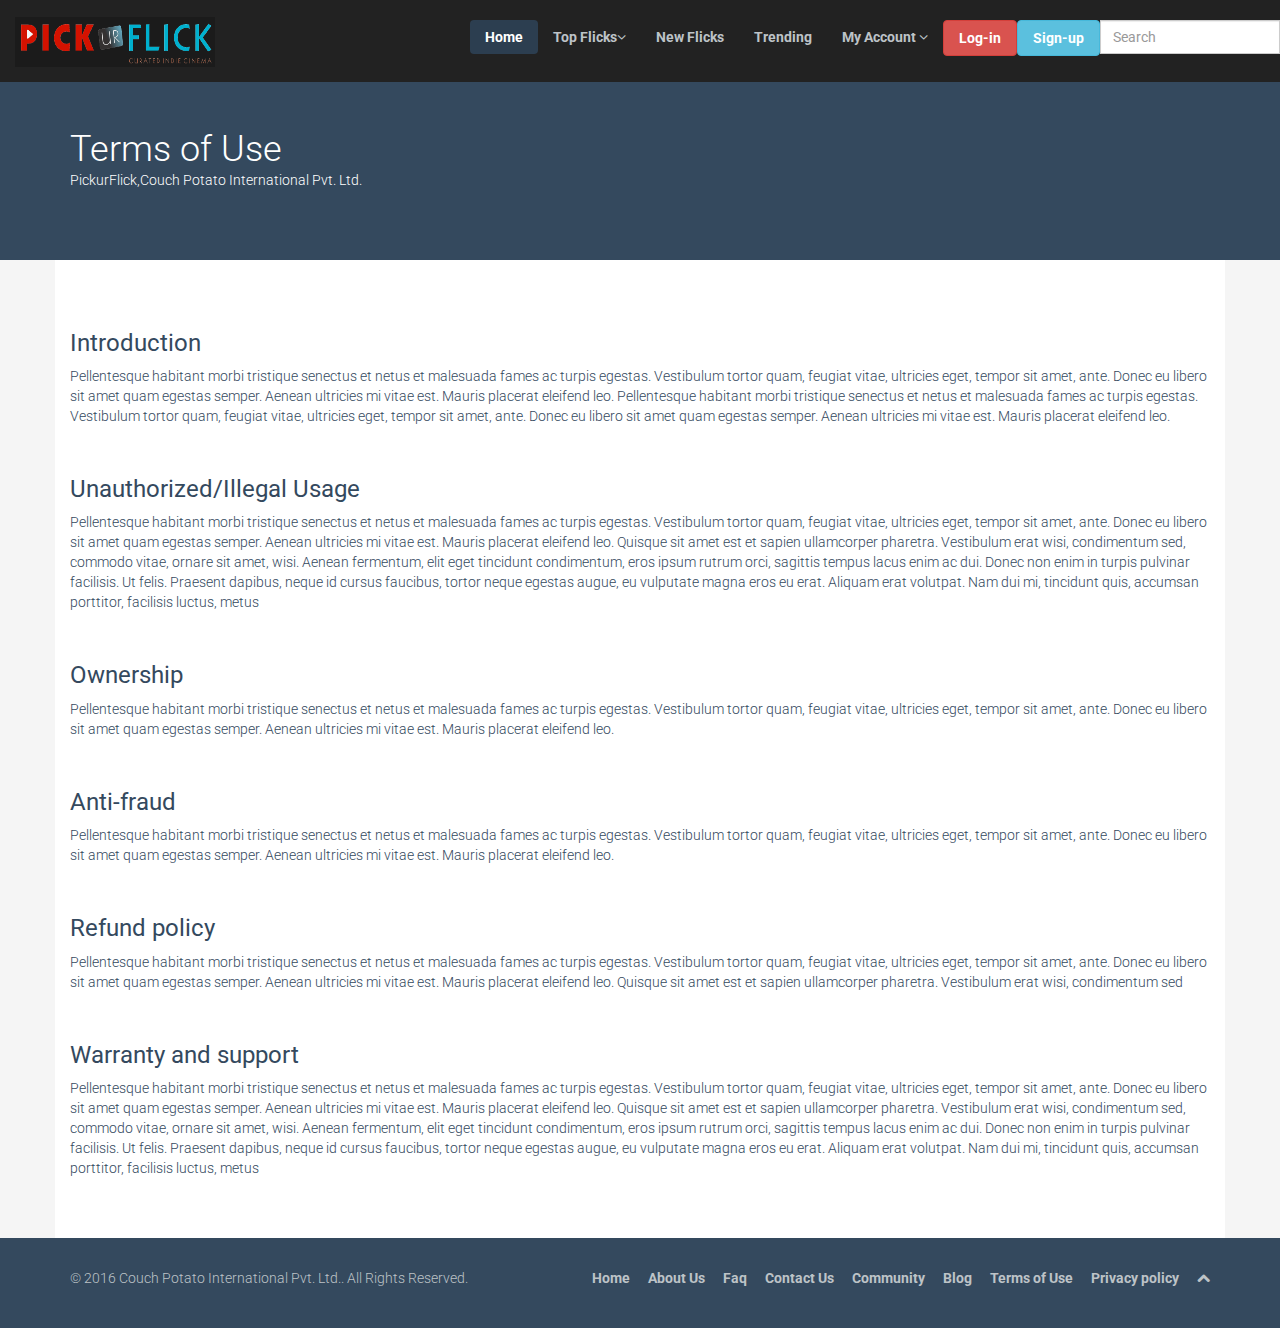
<file: terms.html>
<!DOCTYPE html>
<html lang="en">
<head>
    <meta charset="utf-8">
    <meta name="viewport" content="width=device-width, initial-scale=1.0">
    <meta name="description" content="PickurFlick">
    <meta name="author" content="Tanishk">
    <title>Tanishk:::My_Theme</title>
   
    <link href="css/bootstrap.min.css" rel="stylesheet">
    <link href="css/font-awesome.min.css" rel="stylesheet">
    <link href="css/prettyPhoto.css" rel="stylesheet">
    <link href="css/animate.css" rel="stylesheet">
    <link href="css/main.css" rel="stylesheet">
 
 <!--[if lt IE 9]>
    <script src="js/html5shiv.js"></script>
    <script src="js/respond.min.js"></script>
    <![endif]-->       

	<!-- title bar icons-->
  <link rel="shortcut icon" href="images/ico/icon1.png">
    <link rel="apple-touch-icon-precomposed" sizes="144x144" href="images/ico/icon1.png">
    <link rel="apple-touch-icon-precomposed" sizes="114x114" href="images/ico/icon1.png">
    <link rel="apple-touch-icon-precomposed" sizes="72x72" href="images/ico/icon1.png">
    <link rel="apple-touch-icon-precomposed" href="images/ico/icon1.png">
	
<style>  


#terms{ background-color:#fff;}
</style>
	
	</head><!--/head-->
	
	
	
<body>
    <header class="navbar navbar-inverse navbar-fixed-top"role="banner">
        <div class="container-fluid">
             
			  
                    <a class="navbar-brand" href="index.html"><img src="images/logo.png" width="200px" height="50px"/></a>			<!-- for brand-->
               
				
				<button type="button" class="navbar-toggle" data-toggle="collapse" data-target=".navbar-collapse">
                    <span class="sr-only">Toggle navigation</span>
                    <span class="icon-bar"></span>
                    <span class="icon-bar"></span>
                    <span class="icon-bar"></span>
                </button>
              
           
              <div class="collapse navbar-collapse">
                 <ul class="nav navbar-nav navbar-right">
                    <li class="active"><a href="index.html"><b>Home</b></a></li>
               
     			   <li class="dropdown">
                        <a href="#" class="dropdown-toggle" data-toggle="dropdown"><b>Top Flicks</b><i class="icon-angle-down"></i></a>
                        <ul class="dropdown-menu">
                            <li><a href="#">By Region</a></li>
                            <li><a href="#">By Era</a></li>
                            
							<li class="dropdown">
                            <a href="#" class="dropdown-toggle" data-toggle="dropdown">By Genres&nbsp <i class="icon-angle-right"></i></a>
                            <ul class="dropdown-menu">
							
                              
             <li class="back"><a href="#">Back</a></li>
         <li>
            <a href="/movie-genres/action-adventure-films-1">Action/Adventure</a>
        </li>
        <li>
          <a href="/movie-genres/animation-films-10">Animated</a>
        </li>
        <li>
          <a href="/movie-genres/avant-garde-films-79">Avant-garde</a>
        </li>
        <li>
          <a href="/movie-genres/comedy-films-24">Comedy</a>
        </li>
        <li>
          <a href="/movie-genres/crime-films-39">Crime</a>
        </li>
        <li>
           <a href="/movie-genres/cult-films-46">Cult</a>
        </li>
        <li>
          <a href="/movie-genres/documentary-films-51">Documentary</a>
        </li>
        <li>
          <a href="/movie-genres/drama-films-67">Drama</a>
        </li>
        <li>
          <a href="/movie-genres/fantasy-films-81">Fantasy</a>
        </li>
        <li>
          <a href="/movie-genres/horror-films-135">Horror</a>
        </li>
        <li>
          <a href="/movie-genres/independent-films-147">Independent</a>
        </li>
        <li>
          <a href="/movie-genres/lgbt-149">LGBTQ</a>
        </li>
        <li>
          <a href="/movie-genres/short-films-148">Short</a>
        </li>
        <li>
          <a href="/movie-genres/silent-films-162">Silent</a>
        </li>
        <li>
          <a href="/movie-genres/silent-films-169">Suspense</a>
        </li>
      </ul></li>
                            <li><a href="#">By Format</a></li>
                         </ul>
                    </li>
     
                	 <li><a href="#"><b>New Flicks</b></a></li>
                     <li><a href="#"><b>Trending</b></a></li>
                    
					 <li class="dropdown">
                        <a href="#" class="dropdown-toggle" data-toggle="dropdown"><b>My Account</b> <i class="icon-angle-down"></i></a>
                        <ul class="dropdown-menu">
                            <li><a href="#">Watched</a></li>
                            <li><a href="#">Rented</a></li>
                            <li><a href="#">Purchased</a></li>
							<li class="divider"></li>
							<li><a href="#"><b>My Favourite</b></a></li>
                            <li><a href="#">Wishlist</a></li>
                            <li><a href="#">Preorder</a></li>
                        </ul>
                    </li>
					
					
				
		
	         	<li><a class="btn btn-default btn-danger" role="button" data-toggle="modal" data-target="#m1"><b style="color:white;">Log-in</b></a></li>
	            <li><a class="btn btn-default btn-info" role="button" data-toggle="modal" data-target="#m2"><b style="color:white;">Sign-up</b></a></li>
        
		        <div class="input-group">
                    <input type="text" class="form-control" placeholder="Search" name="srch-term" id="srch-term" style="width:180px">
                
                  
				</div>
		</ul>  </div>
        </div>
         </header><!--/header-->
		 
		 
		 
    

    <section id="title" class="wet-asphalt">
        <div class="container">
            <div class="row">
                <div class="col-sm-6">
                    <h1>Terms of Use</h1>
                    <p>PickurFlick,Couch Potato International Pvt. Ltd.</p>
                </div>
            </div>
        </div>
    </section><!--/#title-->    

    <section id="terms" class="container">
        <h3>Introduction</h3>
        <p>Pellentesque habitant morbi tristique senectus et netus et malesuada fames ac turpis egestas. Vestibulum tortor quam, feugiat vitae, ultricies eget, tempor sit amet, ante. Donec eu libero sit amet quam egestas semper. Aenean ultricies mi vitae est. Mauris placerat eleifend leo. Pellentesque habitant morbi tristique senectus et netus et malesuada fames ac turpis egestas. Vestibulum tortor quam, feugiat vitae, ultricies eget, tempor sit amet, ante. Donec eu libero sit amet quam egestas semper. Aenean ultricies mi vitae est. Mauris placerat eleifend leo.</p>

        <p>&nbsp;</p>

        <h3>Unauthorized/Illegal Usage</h3>
        <p>Pellentesque habitant morbi tristique senectus et netus et malesuada fames ac turpis egestas. Vestibulum tortor quam, feugiat vitae, ultricies eget, tempor sit amet, ante. Donec eu libero sit amet quam egestas semper. Aenean ultricies mi vitae est. Mauris placerat eleifend leo. Quisque sit amet est et sapien ullamcorper pharetra. Vestibulum erat wisi, condimentum sed, commodo vitae, ornare sit amet, wisi. Aenean fermentum, elit eget tincidunt condimentum, eros ipsum rutrum orci, sagittis tempus lacus enim ac dui. Donec non enim in turpis pulvinar facilisis. Ut felis. Praesent dapibus, neque id cursus faucibus, tortor neque egestas augue, eu vulputate magna eros eu erat. Aliquam erat volutpat. Nam dui mi, tincidunt quis, accumsan porttitor, facilisis luctus, metus</p>

        <p>&nbsp;</p>

        <h3>Ownership</h3>
        <p>Pellentesque habitant morbi tristique senectus et netus et malesuada fames ac turpis egestas. Vestibulum tortor quam, feugiat vitae, ultricies eget, tempor sit amet, ante. Donec eu libero sit amet quam egestas semper. Aenean ultricies mi vitae est. Mauris placerat eleifend leo.</p>

        <p>&nbsp;</p>
        <h3>Anti-fraud</h3>
        <p>Pellentesque habitant morbi tristique senectus et netus et malesuada fames ac turpis egestas. Vestibulum tortor quam, feugiat vitae, ultricies eget, tempor sit amet, ante. Donec eu libero sit amet quam egestas semper. Aenean ultricies mi vitae est. Mauris placerat eleifend leo.</p>

        <p>&nbsp;</p>
        <h3>Refund policy</h3>
        <p>Pellentesque habitant morbi tristique senectus et netus et malesuada fames ac turpis egestas. Vestibulum tortor quam, feugiat vitae, ultricies eget, tempor sit amet, ante. Donec eu libero sit amet quam egestas semper. Aenean ultricies mi vitae est. Mauris placerat eleifend leo. Quisque sit amet est et sapien ullamcorper pharetra. Vestibulum erat wisi, condimentum sed</p>
        <p>&nbsp;</p>

        <h3>Warranty and support</h3>
        <p>Pellentesque habitant morbi tristique senectus et netus et malesuada fames ac turpis egestas. Vestibulum tortor quam, feugiat vitae, ultricies eget, tempor sit amet, ante. Donec eu libero sit amet quam egestas semper. Aenean ultricies mi vitae est. Mauris placerat eleifend leo. Quisque sit amet est et sapien ullamcorper pharetra. Vestibulum erat wisi, condimentum sed, commodo vitae, ornare sit amet, wisi. Aenean fermentum, elit eget tincidunt condimentum, eros ipsum rutrum orci, sagittis tempus lacus enim ac dui. Donec non enim in turpis pulvinar facilisis. Ut felis. Praesent dapibus, neque id cursus faucibus, tortor neque egestas augue, eu vulputate magna eros eu erat. Aliquam erat volutpat. Nam dui mi, tincidunt quis, accumsan porttitor, facilisis luctus, metus</p>
    </section><!--/#terms-->

 
 <footer id="footer" class="wet-asphalt">
        <div class="container">
            <div class="row">
                <div class="col-sm-5">
                    &copy; 2016 <a target="_blank" href="#">Couch Potato International Pvt. Ltd.</a>. All Rights Reserved.
                </div>
                <div class="col-sm-7">
                    <ul class="pull-right">
                        <li><a href="index.html"><b>Home</b></a></li>
                        <li><a href="about-us.html"><b>About Us</b></a></li>
                        <li><a href="faq.html"><b>Faq</b></a></li>
                        <li><a href="contact-us.html"><b>Contact Us</b></a></li>
						<li><a href="404.html"><b>Community</b></a></li>
                        <li><a href="404.html"><b>Blog</b></a></li> 
						<li><a href="terms.html"><b>Terms of Use</b></a></li> 
						<li><a href="privacy.html"><b>Privacy policy</b></a></li> 
                        <li><a id="gototop" class="gototop" href="#"><i class="icon-chevron-up"></i></a></li><!--#gototop-->
                    </ul>
                </div>
            </div>
        </div>
    </footer><!--/#footer-->

    <script src="js/jquery.js"></script>
    <script src="js/bootstrap.min.js"></script>
    <script src="js/jquery.prettyPhoto.js"></script>
    <script src="js/main.js"></script>
</body>
</html>
</file>
<file: css/prettyPhoto.css>
div.pp_default .pp_top,div.pp_default .pp_top .pp_middle,div.pp_default .pp_top .pp_left,div.pp_default .pp_top .pp_right,div.pp_default .pp_bottom,div.pp_default .pp_bottom .pp_left,div.pp_default .pp_bottom .pp_middle,div.pp_default .pp_bottom .pp_right{height:13px}
div.pp_default .pp_top .pp_left{background:url(../images/prettyPhoto/default/sprite.png) -78px -93px no-repeat}
div.pp_default .pp_top .pp_middle{background:url(../images/prettyPhoto/default/sprite_x.png) top left repeat-x}
div.pp_default .pp_top .pp_right{background:url(../images/prettyPhoto/default/sprite.png) -112px -93px no-repeat}
div.pp_default .pp_content .ppt{color:#f8f8f8}
div.pp_default .pp_content_container .pp_left{background:url(../images/prettyPhoto/default/sprite_y.png) -7px 0 repeat-y;padding-left:13px}
div.pp_default .pp_content_container .pp_right{background:url(../images/prettyPhoto/default/sprite_y.png) top right repeat-y;padding-right:13px}
div.pp_default .pp_next:hover{background:url(../images/prettyPhoto/default/sprite_next.png) center right no-repeat;cursor:pointer}
div.pp_default .pp_previous:hover{background:url(../images/prettyPhoto/default/sprite_prev.png) center left no-repeat;cursor:pointer}
div.pp_default .pp_expand{background:url(../images/prettyPhoto/default/sprite.png) 0 -29px no-repeat;cursor:pointer;width:28px;height:28px}
div.pp_default .pp_expand:hover{background:url(../images/prettyPhoto/default/sprite.png) 0 -56px no-repeat;cursor:pointer}
div.pp_default .pp_contract{background:url(../images/prettyPhoto/default/sprite.png) 0 -84px no-repeat;cursor:pointer;width:28px;height:28px}
div.pp_default .pp_contract:hover{background:url(../images/prettyPhoto/default/sprite.png) 0 -113px no-repeat;cursor:pointer}
div.pp_default .pp_close{width:30px;height:30px;background:url(../images/prettyPhoto/default/sprite.png) 2px 1px no-repeat;cursor:pointer}
div.pp_default .pp_gallery ul li a{background:url(../images/prettyPhoto/default/default_thumb.png) center center #f8f8f8;border:1px solid #aaa}
div.pp_default .pp_social{margin-top:7px}
div.pp_default .pp_gallery a.pp_arrow_previous,div.pp_default .pp_gallery a.pp_arrow_next{position:static;left:auto}
div.pp_default .pp_nav .pp_play,div.pp_default .pp_nav .pp_pause{background:url(../images/prettyPhoto/default/sprite.png) -51px 1px no-repeat;height:30px;width:30px}
div.pp_default .pp_nav .pp_pause{background-position:-51px -29px}
div.pp_default a.pp_arrow_previous,div.pp_default a.pp_arrow_next{background:url(../images/prettyPhoto/default/sprite.png) -31px -3px no-repeat;height:20px;width:20px;margin:4px 0 0}
div.pp_default a.pp_arrow_next{left:52px;background-position:-82px -3px}
div.pp_default .pp_content_container .pp_details{margin-top:5px}
div.pp_default .pp_nav{clear:none;height:30px;width:110px;position:relative}
div.pp_default .pp_nav .currentTextHolder{font-family:Georgia;font-style:italic;color:#999;font-size:11px;left:75px;line-height:25px;position:absolute;top:2px;margin:0;padding:0 0 0 10px}
div.pp_default .pp_close:hover,div.pp_default .pp_nav .pp_play:hover,div.pp_default .pp_nav .pp_pause:hover,div.pp_default .pp_arrow_next:hover,div.pp_default .pp_arrow_previous:hover{opacity:0.7}
div.pp_default .pp_description{font-size:11px;font-weight:700;line-height:14px;margin:5px 50px 5px 0}
div.pp_default .pp_bottom .pp_left{background:url(../images/prettyPhoto/default/sprite.png) -78px -127px no-repeat}
div.pp_default .pp_bottom .pp_middle{background:url(../images/prettyPhoto/default/sprite_x.png) bottom left repeat-x}
div.pp_default .pp_bottom .pp_right{background:url(../images/prettyPhoto/default/sprite.png) -112px -127px no-repeat}
div.pp_default .pp_loaderIcon{background:url(../images/prettyPhoto/default/loader.gif) center center no-repeat}
div.light_rounded .pp_top .pp_left{background:url(../images/prettyPhoto/light_rounded/sprite.png) -88px -53px no-repeat}
div.light_rounded .pp_top .pp_right{background:url(../images/prettyPhoto/light_rounded/sprite.png) -110px -53px no-repeat}
div.light_rounded .pp_next:hover{background:url(../images/prettyPhoto/light_rounded/btnNext.png) center right no-repeat;cursor:pointer}
div.light_rounded .pp_previous:hover{background:url(../images/prettyPhoto/light_rounded/btnPrevious.png) center left no-repeat;cursor:pointer}
div.light_rounded .pp_expand{background:url(../images/prettyPhoto/light_rounded/sprite.png) -31px -26px no-repeat;cursor:pointer}
div.light_rounded .pp_expand:hover{background:url(../images/prettyPhoto/light_rounded/sprite.png) -31px -47px no-repeat;cursor:pointer}
div.light_rounded .pp_contract{background:url(../images/prettyPhoto/light_rounded/sprite.png) 0 -26px no-repeat;cursor:pointer}
div.light_rounded .pp_contract:hover{background:url(../images/prettyPhoto/light_rounded/sprite.png) 0 -47px no-repeat;cursor:pointer}
div.light_rounded .pp_close{width:75px;height:22px;background:url(../images/prettyPhoto/light_rounded/sprite.png) -1px -1px no-repeat;cursor:pointer}
div.light_rounded .pp_nav .pp_play{background:url(../images/prettyPhoto/light_rounded/sprite.png) -1px -100px no-repeat;height:15px;width:14px}
div.light_rounded .pp_nav .pp_pause{background:url(../images/prettyPhoto/light_rounded/sprite.png) -24px -100px no-repeat;height:15px;width:14px}
div.light_rounded .pp_arrow_previous{background:url(../images/prettyPhoto/light_rounded/sprite.png) 0 -71px no-repeat}
div.light_rounded .pp_arrow_next{background:url(../images/prettyPhoto/light_rounded/sprite.png) -22px -71px no-repeat}
div.light_rounded .pp_bottom .pp_left{background:url(../images/prettyPhoto/light_rounded/sprite.png) -88px -80px no-repeat}
div.light_rounded .pp_bottom .pp_right{background:url(../images/prettyPhoto/light_rounded/sprite.png) -110px -80px no-repeat}
div.dark_rounded .pp_top .pp_left{background:url(../images/prettyPhoto/dark_rounded/sprite.png) -88px -53px no-repeat}
div.dark_rounded .pp_top .pp_right{background:url(../images/prettyPhoto/dark_rounded/sprite.png) -110px -53px no-repeat}
div.dark_rounded .pp_content_container .pp_left{background:url(../images/prettyPhoto/dark_rounded/contentPattern.png) top left repeat-y}
div.dark_rounded .pp_content_container .pp_right{background:url(../images/prettyPhoto/dark_rounded/contentPattern.png) top right repeat-y}
div.dark_rounded .pp_next:hover{background:url(../images/prettyPhoto/dark_rounded/btnNext.png) center right no-repeat;cursor:pointer}
div.dark_rounded .pp_previous:hover{background:url(../images/prettyPhoto/dark_rounded/btnPrevious.png) center left no-repeat;cursor:pointer}
div.dark_rounded .pp_expand{background:url(../images/prettyPhoto/dark_rounded/sprite.png) -31px -26px no-repeat;cursor:pointer}
div.dark_rounded .pp_expand:hover{background:url(../images/prettyPhoto/dark_rounded/sprite.png) -31px -47px no-repeat;cursor:pointer}
div.dark_rounded .pp_contract{background:url(../images/prettyPhoto/dark_rounded/sprite.png) 0 -26px no-repeat;cursor:pointer}
div.dark_rounded .pp_contract:hover{background:url(../images/prettyPhoto/dark_rounded/sprite.png) 0 -47px no-repeat;cursor:pointer}
div.dark_rounded .pp_close{width:75px;height:22px;background:url(../images/prettyPhoto/dark_rounded/sprite.png) -1px -1px no-repeat;cursor:pointer}
div.dark_rounded .pp_description{margin-right:85px;color:#fff}
div.dark_rounded .pp_nav .pp_play{background:url(../images/prettyPhoto/dark_rounded/sprite.png) -1px -100px no-repeat;height:15px;width:14px}
div.dark_rounded .pp_nav .pp_pause{background:url(../images/prettyPhoto/dark_rounded/sprite.png) -24px -100px no-repeat;height:15px;width:14px}
div.dark_rounded .pp_arrow_previous{background:url(../images/prettyPhoto/dark_rounded/sprite.png) 0 -71px no-repeat}
div.dark_rounded .pp_arrow_next{background:url(../images/prettyPhoto/dark_rounded/sprite.png) -22px -71px no-repeat}
div.dark_rounded .pp_bottom .pp_left{background:url(../images/prettyPhoto/dark_rounded/sprite.png) -88px -80px no-repeat}
div.dark_rounded .pp_bottom .pp_right{background:url(../images/prettyPhoto/dark_rounded/sprite.png) -110px -80px no-repeat}
div.dark_rounded .pp_loaderIcon{background:url(../images/prettyPhoto/dark_rounded/loader.gif) center center no-repeat}
div.dark_square .pp_left,div.dark_square .pp_middle,div.dark_square .pp_right,div.dark_square .pp_content{background:#000}
div.dark_square .pp_description{color:#fff;margin:0 85px 0 0}
div.dark_square .pp_loaderIcon{background:url(../images/prettyPhoto/dark_square/loader.gif) center center no-repeat}
div.dark_square .pp_expand{background:url(../images/prettyPhoto/dark_square/sprite.png) -31px -26px no-repeat;cursor:pointer}
div.dark_square .pp_expand:hover{background:url(../images/prettyPhoto/dark_square/sprite.png) -31px -47px no-repeat;cursor:pointer}
div.dark_square .pp_contract{background:url(../images/prettyPhoto/dark_square/sprite.png) 0 -26px no-repeat;cursor:pointer}
div.dark_square .pp_contract:hover{background:url(../images/prettyPhoto/dark_square/sprite.png) 0 -47px no-repeat;cursor:pointer}
div.dark_square .pp_close{width:75px;height:22px;background:url(../images/prettyPhoto/dark_square/sprite.png) -1px -1px no-repeat;cursor:pointer}
div.dark_square .pp_nav{clear:none}
div.dark_square .pp_nav .pp_play{background:url(../images/prettyPhoto/dark_square/sprite.png) -1px -100px no-repeat;height:15px;width:14px}
div.dark_square .pp_nav .pp_pause{background:url(../images/prettyPhoto/dark_square/sprite.png) -24px -100px no-repeat;height:15px;width:14px}
div.dark_square .pp_arrow_previous{background:url(../images/prettyPhoto/dark_square/sprite.png) 0 -71px no-repeat}
div.dark_square .pp_arrow_next{background:url(../images/prettyPhoto/dark_square/sprite.png) -22px -71px no-repeat}
div.dark_square .pp_next:hover{background:url(../images/prettyPhoto/dark_square/btnNext.png) center right no-repeat;cursor:pointer}
div.dark_square .pp_previous:hover{background:url(../images/prettyPhoto/dark_square/btnPrevious.png) center left no-repeat;cursor:pointer}
div.light_square .pp_expand{background:url(../images/prettyPhoto/light_square/sprite.png) -31px -26px no-repeat;cursor:pointer}
div.light_square .pp_expand:hover{background:url(../images/prettyPhoto/light_square/sprite.png) -31px -47px no-repeat;cursor:pointer}
div.light_square .pp_contract{background:url(../images/prettyPhoto/light_square/sprite.png) 0 -26px no-repeat;cursor:pointer}
div.light_square .pp_contract:hover{background:url(../images/prettyPhoto/light_square/sprite.png) 0 -47px no-repeat;cursor:pointer}
div.light_square .pp_close{width:75px;height:22px;background:url(../images/prettyPhoto/light_square/sprite.png) -1px -1px no-repeat;cursor:pointer}
div.light_square .pp_nav .pp_play{background:url(../images/prettyPhoto/light_square/sprite.png) -1px -100px no-repeat;height:15px;width:14px}
div.light_square .pp_nav .pp_pause{background:url(../images/prettyPhoto/light_square/sprite.png) -24px -100px no-repeat;height:15px;width:14px}
div.light_square .pp_arrow_previous{background:url(../images/prettyPhoto/light_square/sprite.png) 0 -71px no-repeat}
div.light_square .pp_arrow_next{background:url(../images/prettyPhoto/light_square/sprite.png) -22px -71px no-repeat}
div.light_square .pp_next:hover{background:url(../images/prettyPhoto/light_square/btnNext.png) center right no-repeat;cursor:pointer}
div.light_square .pp_previous:hover{background:url(../images/prettyPhoto/light_square/btnPrevious.png) center left no-repeat;cursor:pointer}
div.facebook .pp_top .pp_left{background:url(../images/prettyPhoto/facebook/sprite.png) -88px -53px no-repeat}
div.facebook .pp_top .pp_middle{background:url(../images/prettyPhoto/facebook/contentPatternTop.png) top left repeat-x}
div.facebook .pp_top .pp_right{background:url(../images/prettyPhoto/facebook/sprite.png) -110px -53px no-repeat}
div.facebook .pp_content_container .pp_left{background:url(../images/prettyPhoto/facebook/contentPatternLeft.png) top left repeat-y}
div.facebook .pp_content_container .pp_right{background:url(../images/prettyPhoto/facebook/contentPatternRight.png) top right repeat-y}
div.facebook .pp_expand{background:url(../images/prettyPhoto/facebook/sprite.png) -31px -26px no-repeat;cursor:pointer}
div.facebook .pp_expand:hover{background:url(../images/prettyPhoto/facebook/sprite.png) -31px -47px no-repeat;cursor:pointer}
div.facebook .pp_contract{background:url(../images/prettyPhoto/facebook/sprite.png) 0 -26px no-repeat;cursor:pointer}
div.facebook .pp_contract:hover{background:url(../images/prettyPhoto/facebook/sprite.png) 0 -47px no-repeat;cursor:pointer}
div.facebook .pp_close{width:22px;height:22px;background:url(../images/prettyPhoto/facebook/sprite.png) -1px -1px no-repeat;cursor:pointer}
div.facebook .pp_description{margin:0 37px 0 0}
div.facebook .pp_loaderIcon{background:url(../images/prettyPhoto/facebook/loader.gif) center center no-repeat}
div.facebook .pp_arrow_previous{background:url(../images/prettyPhoto/facebook/sprite.png) 0 -71px no-repeat;height:22px;margin-top:0;width:22px}
div.facebook .pp_arrow_previous.disabled{background-position:0 -96px;cursor:default}
div.facebook .pp_arrow_next{background:url(../images/prettyPhoto/facebook/sprite.png) -32px -71px no-repeat;height:22px;margin-top:0;width:22px}
div.facebook .pp_arrow_next.disabled{background-position:-32px -96px;cursor:default}
div.facebook .pp_nav{margin-top:0}
div.facebook .pp_nav p{font-size:15px;padding:0 3px 0 4px}
div.facebook .pp_nav .pp_play{background:url(../images/prettyPhoto/facebook/sprite.png) -1px -123px no-repeat;height:22px;width:22px}
div.facebook .pp_nav .pp_pause{background:url(../images/prettyPhoto/facebook/sprite.png) -32px -123px no-repeat;height:22px;width:22px}
div.facebook .pp_next:hover{background:url(../images/prettyPhoto/facebook/btnNext.png) center right no-repeat;cursor:pointer}
div.facebook .pp_previous:hover{background:url(../images/prettyPhoto/facebook/btnPrevious.png) center left no-repeat;cursor:pointer}
div.facebook .pp_bottom .pp_left{background:url(../images/prettyPhoto/facebook/sprite.png) -88px -80px no-repeat}
div.facebook .pp_bottom .pp_middle{background:url(../images/prettyPhoto/facebook/contentPatternBottom.png) top left repeat-x}
div.facebook .pp_bottom .pp_right{background:url(../images/prettyPhoto/facebook/sprite.png) -110px -80px no-repeat}
div.pp_pic_holder a:focus{outline:none}
div.pp_overlay{background:#000;display:none;left:0;position:absolute;top:0;width:100%;z-index:9500}
div.pp_pic_holder{display:none;position:absolute;width:100px;z-index:10000}
.pp_content{height:40px;min-width:40px}
* html .pp_content{width:40px}
.pp_content_container{position:relative;text-align:left;width:100%}
.pp_content_container .pp_left{padding-left:20px}
.pp_content_container .pp_right{padding-right:20px}
.pp_content_container .pp_details{float:left;margin:10px 0 2px}
.pp_description{display:none;margin:0}
.pp_social{float:left;margin:0}
.pp_social .facebook{float:left;margin-left:5px;width:55px;overflow:hidden}
.pp_social .twitter{float:left}
.pp_nav{clear:right;float:left;margin:3px 10px 0 0}
.pp_nav p{float:left;white-space:nowrap;margin:2px 4px}
.pp_nav .pp_play,.pp_nav .pp_pause{float:left;margin-right:4px;text-indent:-10000px}
a.pp_arrow_previous,a.pp_arrow_next{display:block;float:left;height:15px;margin-top:3px;overflow:hidden;text-indent:-10000px;width:14px}
.pp_hoverContainer{position:absolute;top:0;width:100%;z-index:2000}
.pp_gallery{display:none;left:50%;margin-top:-50px;position:absolute;z-index:10000}
.pp_gallery div{float:left;overflow:hidden;position:relative}
.pp_gallery ul{float:left;height:35px;position:relative;white-space:nowrap;margin:0 0 0 5px;padding:0}
.pp_gallery ul a{border:1px rgba(0,0,0,0.5) solid;display:block;float:left;height:33px;overflow:hidden}
.pp_gallery ul a img{border:0}
.pp_gallery li{display:block;float:left;margin:0 5px 0 0;padding:0}
.pp_gallery li.default a{background:url(../images/prettyPhoto/facebook/default_thumbnail.gif) 0 0 no-repeat;display:block;height:33px;width:50px}
.pp_gallery .pp_arrow_previous,.pp_gallery .pp_arrow_next{margin-top:7px!important}
a.pp_next{background:url(../images/prettyPhoto/light_rounded/btnNext.png) 10000px 10000px no-repeat;display:block;float:right;height:100%;text-indent:-10000px;width:49%}
a.pp_previous{background:url(../images/prettyPhoto/light_rounded/btnNext.png) 10000px 10000px no-repeat;display:block;float:left;height:100%;text-indent:-10000px;width:49%}
a.pp_expand,a.pp_contract{cursor:pointer;display:none;height:20px;position:absolute;right:30px;text-indent:-10000px;top:10px;width:20px;z-index:20000}
a.pp_close{position:absolute;right:0;top:0;display:block;line-height:22px;text-indent:-10000px}
.pp_loaderIcon{display:block;height:24px;left:50%;position:absolute;top:50%;width:24px;margin:-12px 0 0 -12px}
#pp_full_res{line-height:1!important}
#pp_full_res .pp_inline{text-align:left}
#pp_full_res .pp_inline p{margin:0 0 15px}
div.ppt{color:#fff;display:none;font-size:17px;z-index:9999;margin:0 0 5px 15px}
div.pp_default .pp_content,div.light_rounded .pp_content{background-color:#fff}
div.pp_default #pp_full_res .pp_inline,div.light_rounded .pp_content .ppt,div.light_rounded #pp_full_res .pp_inline,div.light_square .pp_content .ppt,div.light_square #pp_full_res .pp_inline,div.facebook .pp_content .ppt,div.facebook #pp_full_res .pp_inline{color:#000}
div.pp_default .pp_gallery ul li a:hover,div.pp_default .pp_gallery ul li.selected a,.pp_gallery ul a:hover,.pp_gallery li.selected a{border-color:#fff}
div.pp_default .pp_details,div.light_rounded .pp_details,div.dark_rounded .pp_details,div.dark_square .pp_details,div.light_square .pp_details,div.facebook .pp_details{position:relative}
div.light_rounded .pp_top .pp_middle,div.light_rounded .pp_content_container .pp_left,div.light_rounded .pp_content_container .pp_right,div.light_rounded .pp_bottom .pp_middle,div.light_square .pp_left,div.light_square .pp_middle,div.light_square .pp_right,div.light_square .pp_content,div.facebook .pp_content{background:#fff}
div.light_rounded .pp_description,div.light_square .pp_description{margin-right:85px}
div.light_rounded .pp_gallery a.pp_arrow_previous,div.light_rounded .pp_gallery a.pp_arrow_next,div.dark_rounded .pp_gallery a.pp_arrow_previous,div.dark_rounded .pp_gallery a.pp_arrow_next,div.dark_square .pp_gallery a.pp_arrow_previous,div.dark_square .pp_gallery a.pp_arrow_next,div.light_square .pp_gallery a.pp_arrow_previous,div.light_square .pp_gallery a.pp_arrow_next{margin-top:12px!important}
div.light_rounded .pp_arrow_previous.disabled,div.dark_rounded .pp_arrow_previous.disabled,div.dark_square .pp_arrow_previous.disabled,div.light_square .pp_arrow_previous.disabled{background-position:0 -87px;cursor:default}
div.light_rounded .pp_arrow_next.disabled,div.dark_rounded .pp_arrow_next.disabled,div.dark_square .pp_arrow_next.disabled,div.light_square .pp_arrow_next.disabled{background-position:-22px -87px;cursor:default}
div.light_rounded .pp_loaderIcon,div.light_square .pp_loaderIcon{background:url(../images/prettyPhoto/light_rounded/loader.gif) center center no-repeat}
div.dark_rounded .pp_top .pp_middle,div.dark_rounded .pp_content,div.dark_rounded .pp_bottom .pp_middle{background:url(../images/prettyPhoto/dark_rounded/contentPattern.png) top left repeat}
div.dark_rounded .currentTextHolder,div.dark_square .currentTextHolder{color:#c4c4c4}
div.dark_rounded #pp_full_res .pp_inline,div.dark_square #pp_full_res .pp_inline{color:#fff}
.pp_top,.pp_bottom{height:20px;position:relative}
* html .pp_top,* html .pp_bottom{padding:0 20px}
.pp_top .pp_left,.pp_bottom .pp_left{height:20px;left:0;position:absolute;width:20px}
.pp_top .pp_middle,.pp_bottom .pp_middle{height:20px;left:20px;position:absolute;right:20px}
* html .pp_top .pp_middle,* html .pp_bottom .pp_middle{left:0;position:static}
.pp_top .pp_right,.pp_bottom .pp_right{height:20px;left:auto;position:absolute;right:0;top:0;width:20px}
.pp_fade,.pp_gallery li.default a img{display:none}
</file>
<file: css/main.css>
@import url(http://fonts.googleapis.com/css?family=Roboto:400,700,300);
.clearfix {
  *zoom: 1;
}
.clearfix:before,
.clearfix:after {
  display: table;
  content: "";
  line-height: 0;
}
.clearfix:after {
  clear: both;
}
.hide-text {
  font: 0/0 a;
  color: transparent;
  text-shadow: none;
  background-color: transparent;
  border: 0;
}
.input-block-level {
  display: block;
  width: 100%;
  min-height: 30px;
  -webkit-box-sizing: border-box;
  -moz-box-sizing: border-box;
  box-sizing: border-box;
}
body {
  padding-top: 80px;
  color: #34495e;
  background: #f5f5f5;
  font-family: 'Roboto', sans-serif;
  font-weight: 300;
}
h1,
h2,
h3,
h4,
h5,
h6 {
  font-family: 'Roboto', sans-serif;
  font-weight: 400;
}
a {
  color: #34495e;
  -webkit-transition: 300ms;
  -moz-transition: 300ms;
  -o-transition: 300ms;
  transition: 300ms;
}
hr {
  border-top: 1px solid #e5e5e5;
  border-bottom: 1px solid #fff;
}
.btn {
  font-weight: 400;
}
.btn-transparent {
  border: 3px solid #fff;
  background: transparent;
  color: #fff;
}
.btn-transparent:hover {
  border-color: rgba(255, 255, 255, 0.5);
}
a:hover,
a:focus {
  color: #d9534f;
  text-decoration: none;
  outline: none;
}
.dropdown-menu {
  margin-top: -1px;
  min-width: 180px;
}
body > section {
  padding: 50px 0;
}
.turquoise,
.green-sea,
.sun-flower,
.orange,
.emerald,
.nephrits,
.carrot,
.pumkin,
.peter-river,
.belize-hole,
.alizarin,
.pomegranate,
.amethyst,
.wisteria,
.clouds .silver,
.wet-asphalt,
.midnight-blue,
.concrete,
.asbestos {
  color: #fff;
}
.turquoise h1,
.green-sea h1,
.sun-flower h1,
.orange h1,
.emerald h1,
.nephrits h1,
.carrot h1,
.pumkin h1,
.peter-river h1,
.belize-hole h1,
.alizarin h1,
.pomegranate h1,
.amethyst h1,
.wisteria h1,
.clouds .silver h1,
.wet-asphalt h1,
.midnight-blue h1,
.concrete h1,
.asbestos h1,
.turquoise h2,
.green-sea h2,
.sun-flower h2,
.orange h2,
.emerald h2,
.nephrits h2,
.carrot h2,
.pumkin h2,
.peter-river h2,
.belize-hole h2,
.alizarin h2,
.pomegranate h2,
.amethyst h2,
.wisteria h2,
.clouds .silver h2,
.wet-asphalt h2,
.midnight-blue h2,
.concrete h2,
.asbestos h2,
.turquoise h3,
.green-sea h3,
.sun-flower h3,
.orange h3,
.emerald h3,
.nephrits h3,
.carrot h3,
.pumkin h3,
.peter-river h3,
.belize-hole h3,
.alizarin h3,
.pomegranate h3,
.amethyst h3,
.wisteria h3,
.clouds .silver h3,
.wet-asphalt h3,
.midnight-blue h3,
.concrete h3,
.asbestos h3,
.turquoise h4,
.green-sea h4,
.sun-flower h4,
.orange h4,
.emerald h4,
.nephrits h4,
.carrot h4,
.pumkin h4,
.peter-river h4,
.belize-hole h4,
.alizarin h4,
.pomegranate h4,
.amethyst h4,
.wisteria h4,
.clouds .silver h4,
.wet-asphalt h4,
.midnight-blue h4,
.concrete h4,
.asbestos h4,
.turquoise h5,
.green-sea h5,
.sun-flower h5,
.orange h5,
.emerald h5,
.nephrits h5,
.carrot h5,
.pumkin h5,
.peter-river h5,
.belize-hole h5,
.alizarin h5,
.pomegranate h5,
.amethyst h5,
.wisteria h5,
.clouds .silver h5,
.wet-asphalt h5,
.midnight-blue h5,
.concrete h5,
.asbestos h5,
.turquoise h6,
.green-sea h6,
.sun-flower h6,
.orange h6,
.emerald h6,
.nephrits h6,
.carrot h6,
.pumkin h6,
.peter-river h6,
.belize-hole h6,
.alizarin h6,
.pomegranate h6,
.amethyst h6,
.wisteria h6,
.clouds .silver h6,
.wet-asphalt h6,
.midnight-blue h6,
.concrete h6,
.asbestos h6 {
  color: #fff;
}
.turquoise small,
.green-sea small,
.sun-flower small,
.orange small,
.emerald small,
.nephrits small,
.carrot small,
.pumkin small,
.peter-river small,
.belize-hole small,
.alizarin small,
.pomegranate small,
.amethyst small,
.wisteria small,
.clouds .silver small,
.wet-asphalt small,
.midnight-blue small,
.concrete small,
.asbestos small {
  color: rgba(255, 255, 255, 0.8);
}
.turquoise {
  background-color: #1abc9c;
}
.green-sea {
  background-color: #16a085;
}
.sun-flower {
  background-color: #f1c40f;
}
.orange {
  background-color: #f39c12;
}
.emerald {
  background-color: #2ecc71;
}
.nephritis {
  background-color: #27ae60;
}
.carrot {
  background-color: #e67e22;
}
.pumkin {
  background-color: #d35400;
}
.peter-river {
  background-color: #3498db;
}
.belize-hole {
  background-color: #2980b9;
}
.alizarin {
  background-color: #e74c3c;
}
.pomegranate {
  background-color: #c0392b;
}
.amethyst {
  background-color: #9b59b6;
}
.wisteria {
  background-color: #8e44ad;
}
.clouds {
  background-color: #ecf0f1;
}
.silver {
  background-color: #bdc3c7;
}
.wet-asphalt {
  background-color: #34495e;
}
.wet-asphalt a:not(.btn) {
  color: #bdc3c7;
}
.wet-asphalt a:not(.btn):hover {
  color: #d9534f;
}
.midnight-blue {
  background-color: #2c3e50;
}
.concrete {
  background-color: #95a5a6;
}
.asbestos {
  background-color: #7f8c8d;
}
.embed-container {
  position: relative;
  padding-bottom: 56.25%;
  /* 16/9 ratio */

  padding-top: 30px;
  /* IE6 workaround*/

  height: 0;
  overflow: hidden;
}
.embed-container iframe,
.embed-container object,
.embed-container embed {
  position: absolute;
  top: 0;
  left: 0;
  width: 100%;
  height: 100%;
}
#main-slider {
  position: relative;
}
#main-slider .carousel h2 {
  font-size: 36px;
}
#main-slider .carousel .btn {
  border: 3px solid rgba(255, 255, 255, 0.5);
  color: #fff;
  border-radius: 0;
  margin-top: 5px;
}
#main-slider .carousel .btn:hover {
  background-color: rgba(255, 255, 255, 0.3);
}
#main-slider .carousel .boxed {
  padding: 10px 15px;
  background-color: rgba(0, 0, 0, 0.8);
  display: inline-block;
}
#main-slider .carousel .item {
  background-position: 50%;
  background-repeat: no-repeat;
  background-size: cover;
  left: 0 !important;
  opacity: 0;
  top: 0;
  position: absolute;
  width: 100%;
  display: block !important;
  height: 600px;
  -webkit-transition: opacity ease-in-out 500ms;
  -moz-transition: opacity ease-in-out 500ms;
  -o-transition: opacity ease-in-out 500ms;
  transition: opacity ease-in-out 500ms;
}
#main-slider .carousel .item:first-child {
  top: auto;
  position: relative;
}
#main-slider .carousel .item.active {
  opacity: 1;
  -webkit-transition: opacity ease-in-out 500ms;
  -moz-transition: opacity ease-in-out 500ms;
  -o-transition: opacity ease-in-out 500ms;
  transition: opacity ease-in-out 500ms;
  z-index: 1;
}
#main-slider .prev,
#main-slider .next {
  position: absolute;
  top: 50%;
  background-color: rgba(0, 0, 0, 0.3);
  color: #fff;
  display: inline-block;
  margin-top: -25px;
  font-size: 24px;
  height: 50px;
  width: 50px;
  line-height: 50px;
  text-align: center;
  border-radius: 4px;
  z-index: 5;
}
#main-slider .prev:hover,
#main-slider .next:hover {
  background-color: rgba(0, 0, 0, 0.5);
  border-radius: 10px;
}
#main-slider .prev {
  left: 10px;
}
#main-slider .next {
  right: 10px;
}
#main-slider .active .animation.animated-item-1 {
  -webkit-animation: fadeInUp 300ms linear 300ms both;
  -moz-animation: fadeInUp 300ms linear 300ms both;
  -o-animation: fadeInUp 300ms linear 300ms both;
  -ms-animation: fadeInUp 300ms linear 300ms both;
  animation: fadeInUp 300ms linear 300ms both;
}
#main-slider .active .animation.animated-item-2 {
  -webkit-animation: fadeInUp 300ms linear 600ms both;
  -moz-animation: fadeInUp 300ms linear 600ms both;
  -o-animation: fadeInUp 300ms linear 600ms both;
  -ms-animation: fadeInUp 300ms linear 600ms both;
  animation: fadeInUp 300ms linear 600ms both;
}
#main-slider .active .animation.animated-item-3 {
  -webkit-animation: fadeInUp 300ms linear 900ms both;
  -moz-animation: fadeInUp 300ms linear 900ms both;
  -o-animation: fadeInUp 300ms linear 900ms both;
  -ms-animation: fadeInUp 300ms linear 900ms both;
  animation: fadeInUp 300ms linear 900ms both;
}
#main-slider .active .animation.animated-item-4 {
  -webkit-animation: fadeInUp 300ms linear 1200ms both;
  -moz-animation: fadeInUp 300ms linear 1200ms both;
  -o-animation: fadeInUp 300ms linear 1200ms both;
  -ms-animation: fadeInUp 300ms linear 1200ms both;
  animation: fadeInUp 300ms linear 1200ms both;
}
#services .media:hover .icon-md {
  border-radius: 10px;
  background-color: rgba(0, 0, 0, 0.8);
}
#recent-works {
  padding: 90px 0;
}
#recent-works .item-inner {
  position: relative;
  margin: 0;
}
.portfolio-items,
.portfolio-filter {
  list-style: none;
  padding: 0;
  margin: 0 -20px 20px 0;
}
.portfolio-filter > li {
  display: inline-block;
}
.portfolio-items > li {
  float: left;
  padding: 0;
  -webkit-box-sizing: border-box;
  -moz-box-sizing: border-box;
  box-sizing: border-box;
}
.portfolio-items.col-2 > li {
  width: 50%;
}
.portfolio-items.col-3 > li {
  width: 33%;
}
.portfolio-items.col-4 > li {
  width: 25%;
}
.portfolio-items.col-5 > li {
  width: 20%;
}
.portfolio-items.col-6 > li {
  width: 16%;
}
.portfolio-item {
  padding: 0;
  margin: 0;
}
.portfolio-item .item-inner {
  background: #fff;
  border: 1px solid #eee;
  padding: 10px 10px 0;
  margin: 0 20px 20px 0;
  position: relative;
}
.portfolio-item img {
  width: 100%;
}
.portfolio-item h5 {
  background: #fff;
  margin: 0;
  padding: 10px 0;
  font-weight: 700;
  font-size: 14px;
  color: #2c3e50;
  white-space: nowrap;
  text-overflow: ellipsis;
  overflow: hidden;
}
.portfolio-item .overlay {
  position: absolute;
  top: 0;
  left: 0;
  width: 100%;
  height: 100%;
  opacity: 0;
  background: rgba(255, 255, 255, 0.9);
  text-align: center;
  vertical-align: middle;
  -webkit-transition: opacity 300ms;
  -moz-transition: opacity 300ms;
  -o-transition: opacity 300ms;
  transition: opacity 300ms;
}
.portfolio-item .overlay .preview {
  position: relative;
  top: 50%;
  display: inline-block;
  margin-top: -20px;
}
.portfolio-item:hover .overlay {
  opacity: 1;
}
/* Start: Recommended Isotope styles */
/**** Isotope Filtering ****/
.isotope-item {
  z-index: 2;
}
.isotope-hidden.isotope-item {
  pointer-events: none;
  z-index: 1;
}
/**** Isotope CSS3 transitions ****/
.isotope,
.isotope .isotope-item {
  -webkit-transition-duration: 0.8s;
  -moz-transition-duration: 0.8s;
  -ms-transition-duration: 0.8s;
  -o-transition-duration: 0.8s;
  transition-duration: 0.8s;
}
.isotope {
  -webkit-transition-property: height, width;
  -moz-transition-property: height, width;
  -ms-transition-property: height, width;
  -o-transition-property: height, width;
  transition-property: height, width;
}
.isotope .isotope-item {
  -webkit-transition-property: -webkit-transform, opacity;
  -moz-transition-property: -moz-transform, opacity;
  -ms-transition-property: -ms-transform, opacity;
  -o-transition-property: -o-transform, opacity;
  transition-property: transform, opacity;
}
/**** disabling Isotope CSS3 transitions ****/
.isotope.no-transition,
.isotope.no-transition .isotope-item,
.isotope .isotope-item.no-transition {
  -webkit-transition-duration: 0s;
  -moz-transition-duration: 0s;
  -ms-transition-duration: 0s;
  -o-transition-duration: 0s;
  transition-duration: 0s;
}
/* End: Recommended Isotope styles */
/* disable CSS transitions for containers with infinite scrolling*/
.isotope.infinite-scrolling {
  -webkit-transition: none;
  -moz-transition: none;
  -ms-transition: none;
  -o-transition: none;
  transition: none;
}
#pricing-table .plan {
  border-radius: 4px;
  list-style: none;
  margin: 0 0 20px;
  background: #3498db;
  text-align: center;
  padding: 30px 0;
}
#pricing-table .plan li {
  padding: 5px 0;
  color: #fff;
  -webkit-transition: 300ms;
  -moz-transition: 300ms;
  -o-transition: 300ms;
  transition: 300ms;
}
#pricing-table .plan li.plan-name {
  font-size: 24px;
  line-height: 24px;
  color: #fff;
}
#pricing-table .plan li.plan-name h3 {
  margin: 0;
}
#pricing-table .plan li.plan-price {
  margin-bottom: 10px;
}
#pricing-table .plan li.plan-price > div {
  display: inline-block;
  background-color: rgba(0, 0, 0, 0.2);
  padding: 10px;
  font-size: 24px;
  border-radius: 100%;
  width: 70px;
  height: 70px;
}
#pricing-table .plan li.plan-price > div sup {
  font-size: 10px;
  line-height: 10px;
}
#pricing-table .plan li.plan-price > div > small {
  display: block;
  font-size: 11px;
}
#pricing-table .plan li.plan-action {
  margin-top: 10px;
  border-top: 0;
}
#pricing-table .plan.featured {
  background-color: #2c3e50;
}
#title h1 {
  margin: 0;
  font-size: 36px;
  font-weight: 300;
}
.center {
  text-align: center;
}
#meet-the-team .designation {
  margin-top: 5px;
  display: block;
  font-size: 13px;
}
.img-thumbnail {
  border: 0;
}
.progress,
.progress .bar {
  background: #fff;
  -webkit-box-shadow: none;
  -moz-box-shadow: none;
  box-shadow: none;
  height: 30px;
  line-height: 30px;
}
.well {
  -webkit-box-shadow: none;
  -moz-box-shadow: none;
  box-shadow: none;
  border: 0;
}
ul.breadcrumb {
  margin: 20px 0 0;
  background: transparent;
}
ul.breadcrumb > li {
  text-shadow: none;
}
ul.breadcrumb > li > a,
ul.breadcrumb > li .divider {
  color: #fff;
}
ul.breadcrumb > li.active {
  color: rgba(255, 255, 255, 0.7);
}
ul.tag-cloud {
  list-style: none;
  padding: 0;
  margin: 0;
}
ul.tag-cloud li {
  display: inline-block;
  margin: 0 0 2px 0;
}
.btn-social {
  border: 0;
  color: #fff;
  border-radius: 100%;
  display: inline-block;
  width: 36px;
  height: 36px;
  line-height: 36px;
  text-align: center;
  padding: 0;
}
.btn-social.btn-facebook {
  background: #4f7dd4;
}
.btn-social.btn-facebook:hover {
  background: #789bde;
}
.btn-social.btn-twitter {
  background: #5bceff;
}
.btn-social.btn-twitter:hover {
  background: #8eddff;
}
.btn-social.btn-linkedin {
  background: #21a6d8;
}
.btn-social.btn-linkedin:hover {
  background: #49b9e3;
}
.btn-social.btn-google-plus {
  background: #dc422b;
}
.btn-social.btn-google-plus:hover {
  background: #e36957;
}
.btn-social:hover {
  color: #fff;
}
.navbar-inverse {
  border: none;
}
.navbar-inverse .navbar-brand {
  font-family: 'Bubbler One', sans-serif;
  font-size: 36px;
  line-height: 50px;
  color: #fff;
}
.navbar-inverse .navbar-nav {
  margin-top: 20px;
}
.navbar-inverse .navbar-nav > li > a {
  padding-top: 7px;
  padding-bottom: 7px;
  border-radius: 4px;
  color: #bdc3c7;
}
.navbar-inverse .navbar-nav > .active > a,
.navbar-inverse .navbar-nav > .active > a:hover,
.navbar-inverse .navbar-nav > .active > a:focus,
.navbar-inverse .navbar-nav > .open > a,
.navbar-inverse .navbar-nav > .open > a:hover,
.navbar-inverse .navbar-nav > .open > a:focus {
  background-color: #2c3e50;
}
.navbar-inverse .navbar-nav .dropdown-menu {
  background-color: #2c3e50;
  -webkit-box-shadow: none;
  -moz-box-shadow: none;
  box-shadow: none;
  border: 0;
  padding: 0;
  margin-top: -3px;
}
.navbar-inverse .navbar-nav .dropdown-menu > li > a {
  padding: 8px 15px;
  color: #bdc3c7;
}
.navbar-inverse .navbar-nav .dropdown-menu > li:hover > a,
.navbar-inverse .navbar-nav .dropdown-menu > li:focus > a,
.navbar-inverse .navbar-nav .dropdown-menu > li.active > a {
  background-color: rgba(0, 0, 0, 0.3);
}
.navbar-inverse .navbar-nav .dropdown-menu > li:last-child > a {
  border-radius: 0 0 3px 3px;
}
.navbar-inverse .navbar-nav .dropdown-menu > li.divider {
  background-color: rgba(0, 0, 0, 0.1);
}
.navbar-inverse .navbar-collapse,
.navbar-inverse .navbar-form {
  border-top: 0;
}
#social-media .icon-facebook {
  background-color: #3c5899;
}
#social-media .icon-facebook:hover {
  background-color: #4e6fba;
}
#social-media .icon-twitter {
  background-color: #29c5f6;
}
#social-media .icon-twitter:hover {
  background-color: #5ad2f8;
}
#social-media .icon-google-plus {
  background-color: #d13d2f;
}
#social-media .icon-google-plus:hover {
  background-color: #da6459;
}
#social-media .icon-pinterest {
  background-color: #c61118;
}
#social-media .icon-pinterest:hover {
  background-color: #ec1e26;
}
.icon-lg {
  font-size: 48px;
  height: 108px;
  width: 108px;
  line-height: 108px;
  color: #fff;
  margin: 10px;
  background-color: rgba(0, 0, 0, 0.4);
  text-align: center;
  display: inline-block !important;
  border-radius: 100%;
}
.icon-md {
  font-size: 36px;
  height: 68px;
  width: 68px;
  line-height: 68px;
  color: #fff;
  margin-right: 10px;
  background-color: rgba(0, 0, 0, 0.4);
  text-align: center;
  display: block;
  border-radius: 50%;
  -webkit-transition: 500ms;
  -moz-transition: 500ms;
  -o-transition: 500ms;
  transition: 500ms;
}
.modal {
  border: 0;
}
.modal#loginForm {
  width: 600px;
  margin-left: -300px;
}
.modal .modal-header {
  border: 0;
  padding: 20px 20px 0;
}
.modal .modal-header > h4 {
  font-weight: 300;
  font-size: 14px;
  color: #848484;
  text-transform: uppercase;
  margin: 0;
}
.modal .modal-body {
  padding: 20px;
}
.modal input[type="text"],
.modal input[type="password"] {
  padding: 5px 10px;
  min-height: 30px;
  width: 130px;
  margin-right: 10px;
}
.modal .icon-remove {
  color: #848484;
  position: absolute;
  right: -5px;
  top: -5px;
  width: 16px;
  height: 16px;
  line-height: 16px;
  text-align: center;
  display: block;
  background: #ebebeb;
  -webkit-border-radius: 100%;
  -moz-border-radius: 100%;
  border-radius: 100%;
  cursor: pointer;
}
.modal button {
  margin-left: 10px;
  border: 0;
}
.gap {
  margin-bottom: 50px;
}
.big-gap {
  margin-bottom: 100px;
}
.no-margin {
  margin: 0;
  padding: 0;
}
.registration-form {
  border: 0;
  background-color: #fff;
  padding: 20px;
  display: inline-block;
}
#bottom {
  color: #bdc3c7;
}
#bottom h4 {
  margin-top: 0;
  margin-bottom: 15px;
}
#bottom .media-heading {
  display: block;
  font-weight: 400;
}
.row > div {
  margin-bottom: 10px;
}
ul.unstyled {
  list-style: none;
  padding: 0;
  margin: 0;
}
/*Unordered Lists*/
ul.arrow,
ul.arrow-double,
ul.tick,
ul.cross,
ul.star,
ul.rss {
  list-style: none;
  padding: 0;
  margin: 0;
}
ul.arrow li::before,
ul.arrow-double li::before,
ul.tick li::before,
ul.cross li::before,
ul.star li::before,
ul.rss li::before,
ul.arrow li::after,
ul.arrow-double li::after,
ul.tick li::after,
ul.cross li::after,
ul.star li::after,
ul.rss li::after {
  font-family: FontAwesome;
  font-size: 11px;
}
ul.arrow li::before,
ul.arrow-double li::before,
ul.tick li::before,
ul.cross li::before,
ul.star li::before,
ul.rss li::before {
  margin-right: 5px;
}
ul.arrow li::before {
  content: "\f105";
}
ul.arrow-double li::before {
  content: "\f101";
}
ul.tick li::before {
  content: "\f00c";
}
ul.cross li::before {
  content: "\f00d";
}
ul.star li::before {
  content: "\f006";
}
ul.rss li::before {
  content: "\f09e";
}
#footer {
  padding-top: 30px;
  padding-bottom: 30px;
  color: #bdc3c7;
}
#footer a {
  color: #bdc3c7;
}
#footer a:hover {
  color: #d9534f;
}
#footer ul {
  list-style: none;
  padding: 0;
  margin: 0;
}
#footer ul > li {
  display: inline-block;
  margin-left: 15px;
}
ul.social {
  list-style: none;
  margin: 10px 0 0;
  padding: 0;
  display: inline-block;
}
ul.social > li {
  display: inline-block;
  margin: 0 5px;
}
ul.social > li > a {
  font-size: 24px;
  color: #666;
}
ul.social > li > a:hover {
  color: #999;
}
.box-border {
  padding: 15px;
}
.accordion-group {
  background-color: #fff;
  border-top: 1px solid #f0f0f0;
}
.accordion-heading .accordion-toggle {
  color: #666;
  font-weight: 700;
}
.accordion-inner {
  border-top: 0;
}
.blog .blog-item {
  background-color: #fff;
  border-radius: 5px;
  margin-bottom: 20px;
}
.blog .blog-item .img-blog {
  width: 100%;
  border-radius: 5px 5px 0 0;
}
.blog .blog-item .blog-content {
  padding: 20px;
}
.blog .blog-item h3 {
  margin-top: 0;
}
.blog .blog-item .entry-meta {
  margin-bottom: 20px;
}
.blog .blog-item .entry-meta > span {
  display: inline-block;
  color: #999;
  margin-right: 10px;
  font-size: 12px;
}
.blog .blog-item .entry-meta > span a {
  color: #999;
}
ul.pagination > li > a {
  border: 0;
}
ul.pagination > li.active > a,
ul.pagination > li:hover > a {
  background-color: #34495e;
  color: #fff;
}
textarea#message {
  padding: 10px 15px;
  height: 219px;
}
.widget {
  margin-bottom: 30px;
}
ul.gallery {
  list-style: none;
  padding: 0;
  margin: 0;
}
ul.gallery li {
  display: block;
  width: 60px;
  padding: 0;
  margin: 0 4px 4px 0;
  float: left;
}
ul.faq {
  list-style: none;
  margin: 0;
}
ul.faq li {
  margin-top: 30px;
}
ul.faq li:first-child {
  margin-top: 0;
}
ul.faq li span.number {
  display: block;
  float: left;
  width: 50px;
  height: 50px;
  line-height: 50px;
  text-align: center;
  background: #34495e;
  color: #fff;
  font-size: 24px;
}
ul.faq li > div {
  margin-left: 70px;
}
ul.faq li > div h3 {
  margin-top: 0;
}
#error {
  text-align: center;
  margin-top: 150px;
  margin-bottom: 150px;
}
</file>
